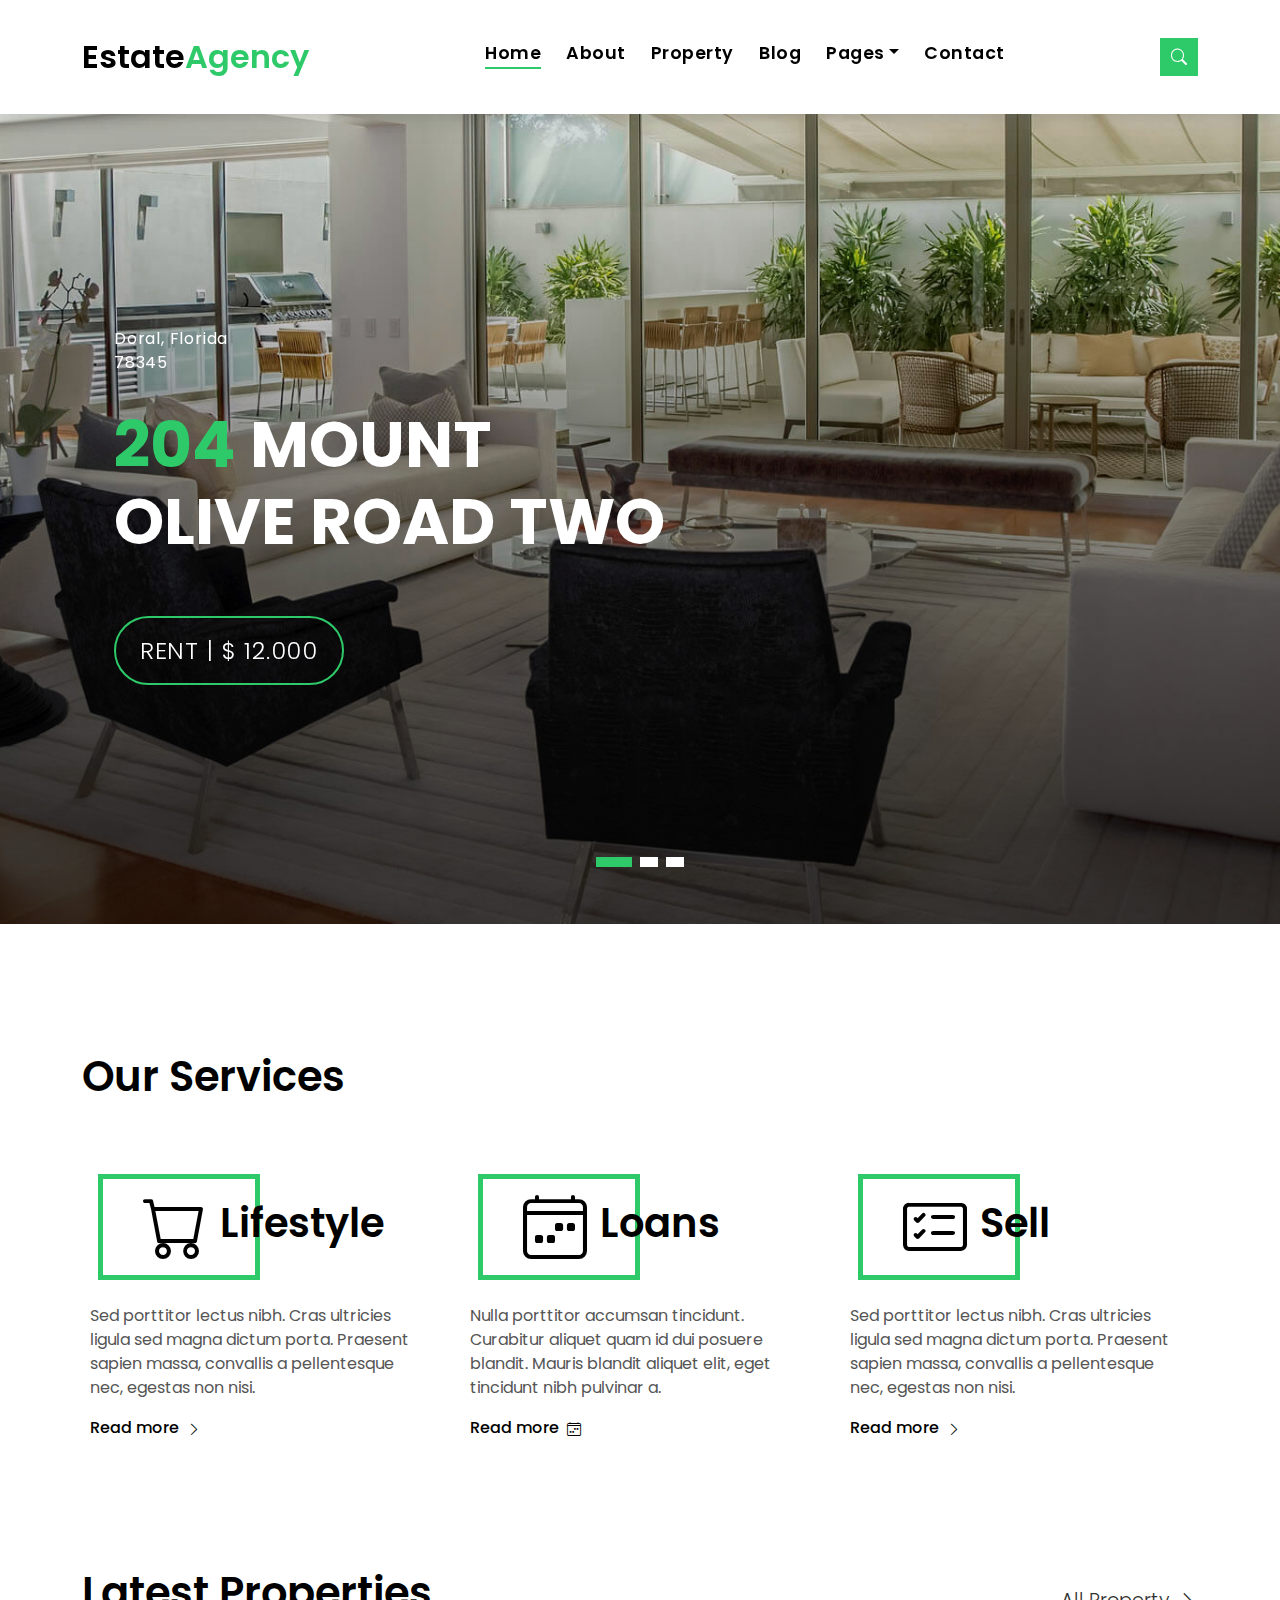
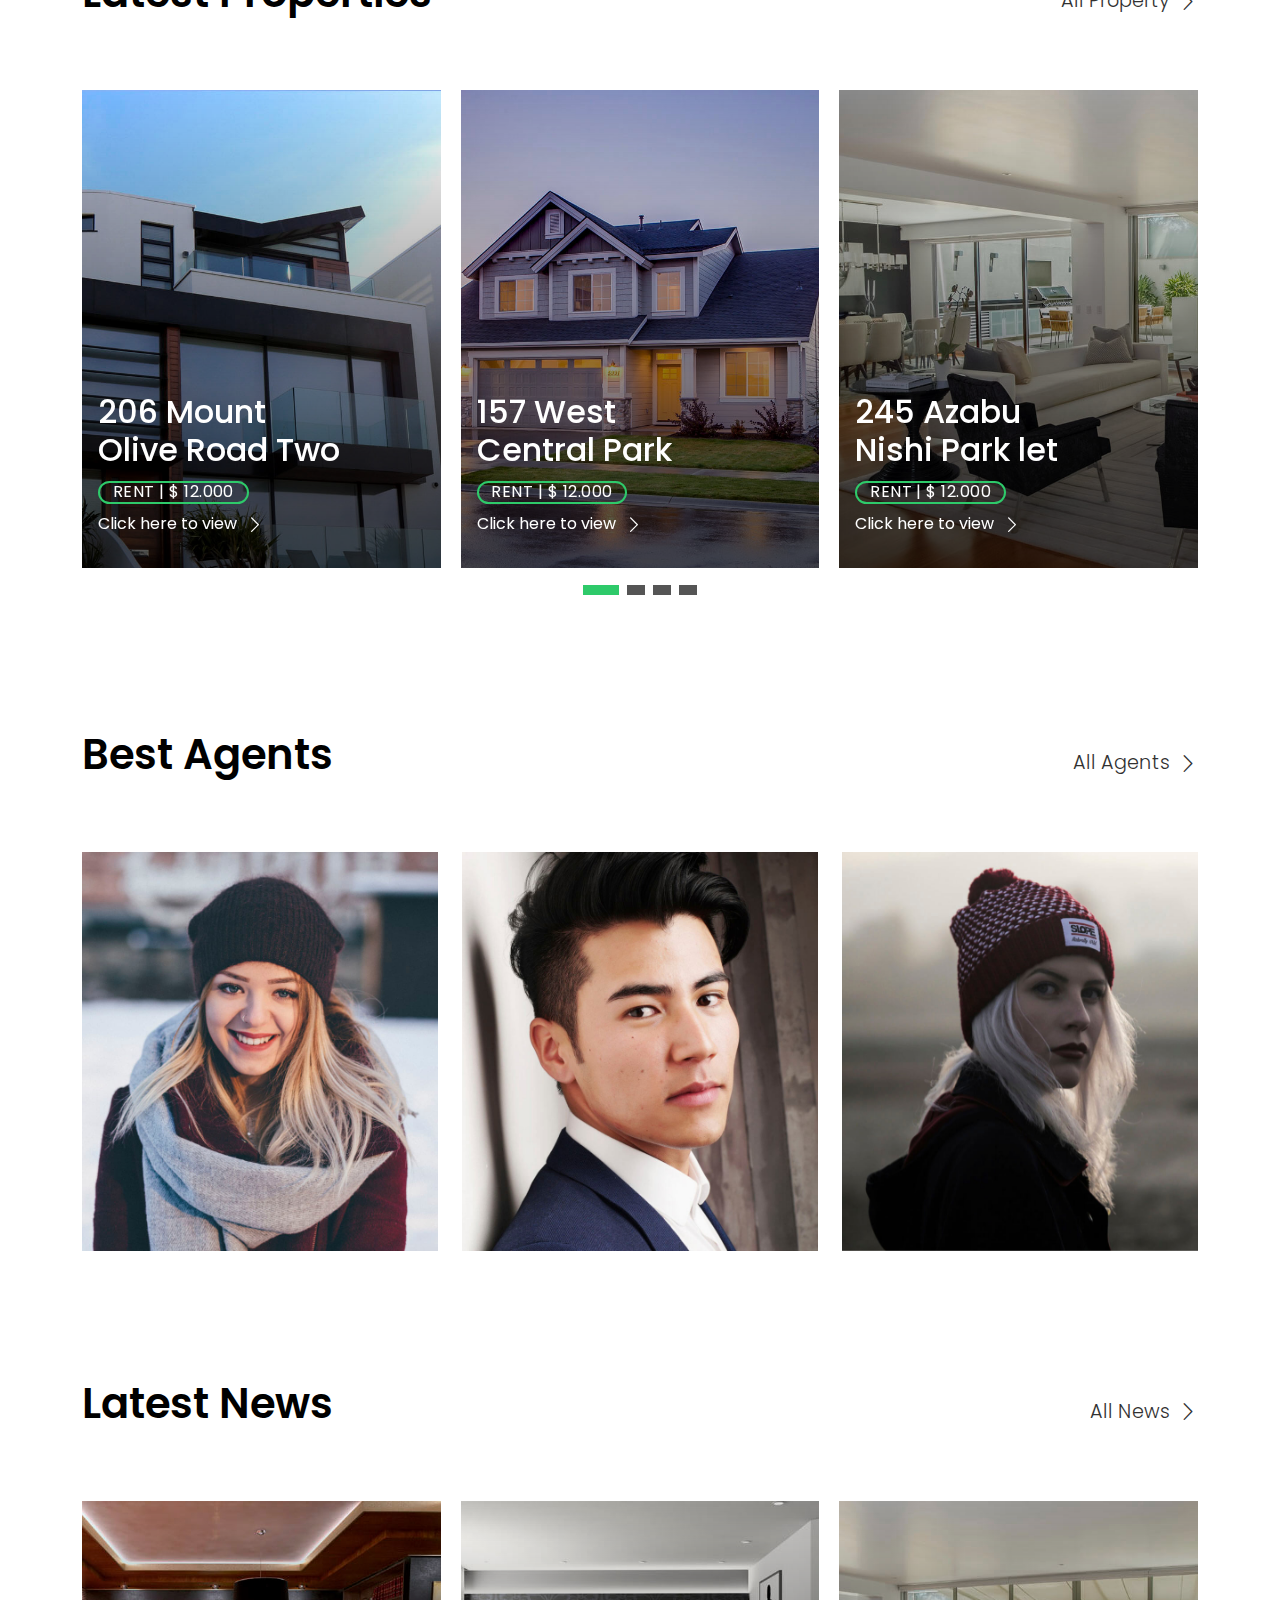
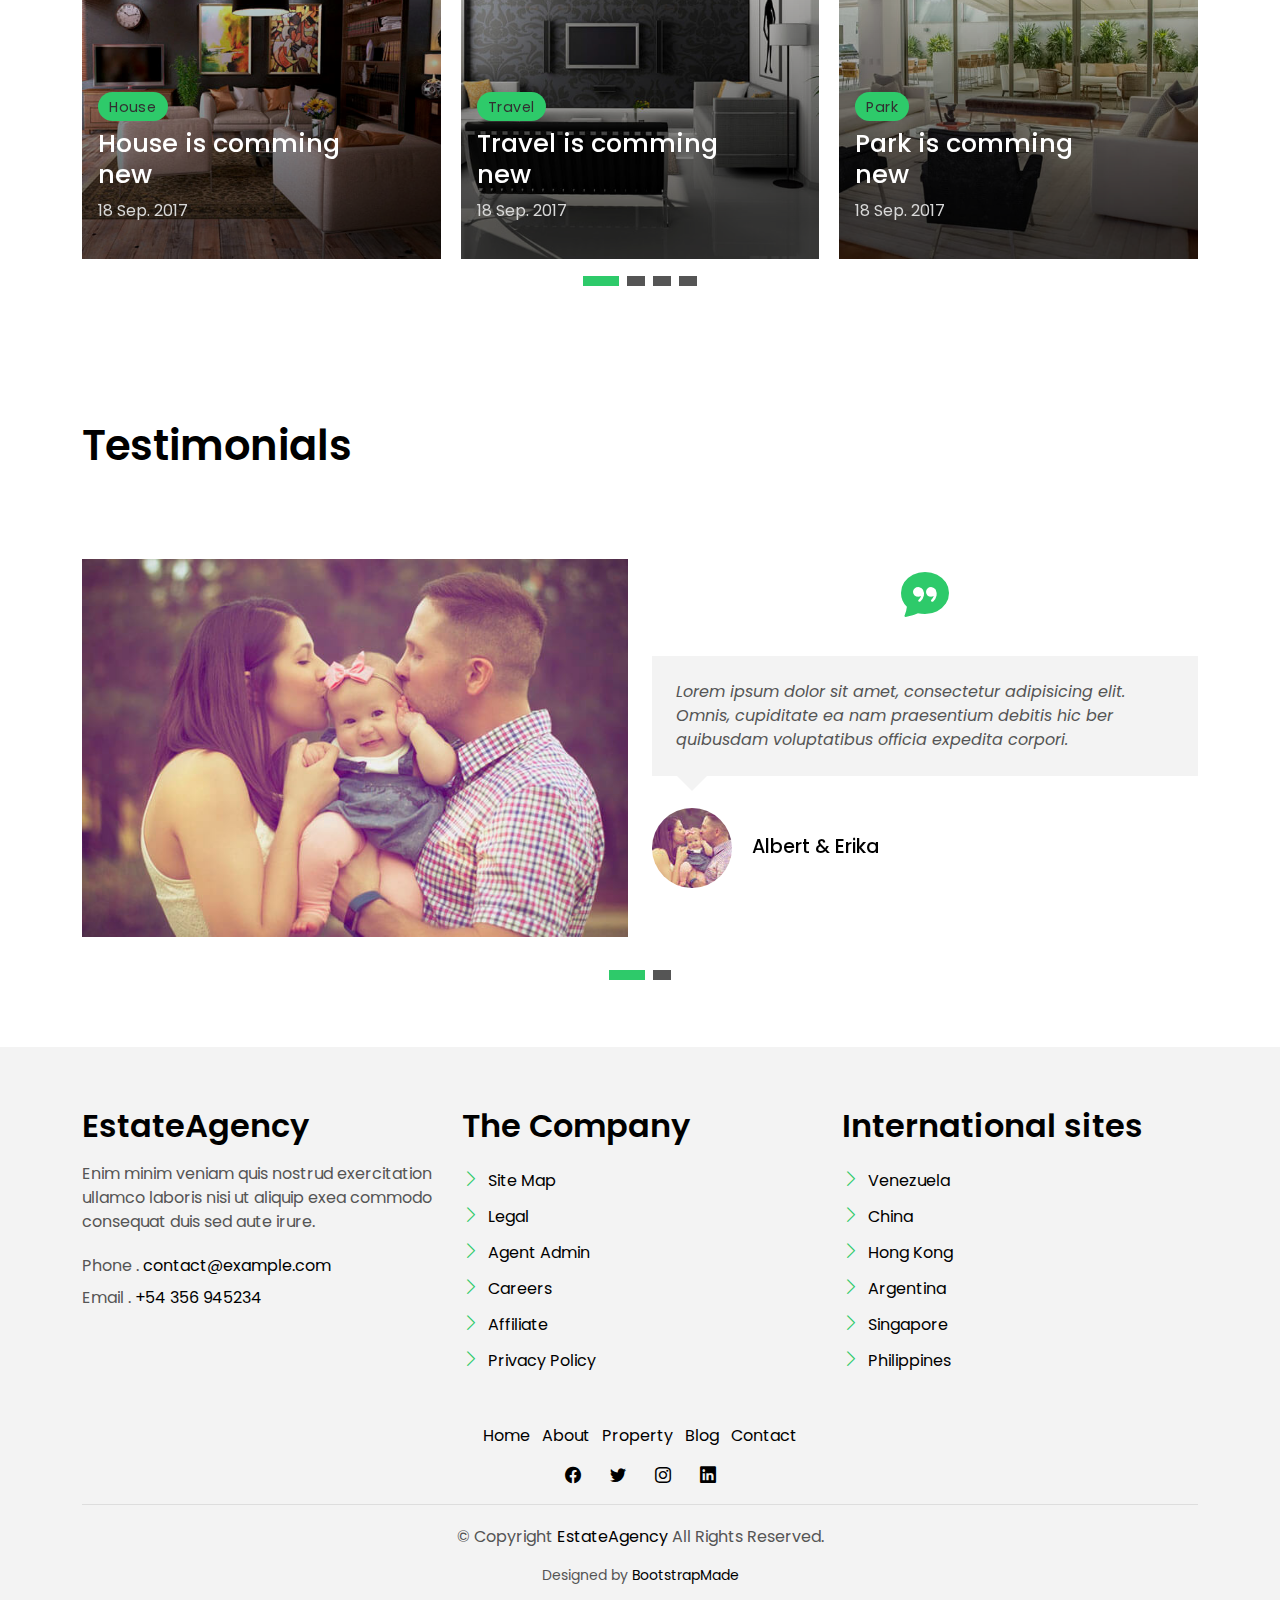
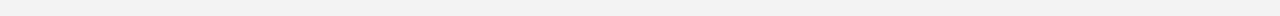
<file: web/index.html>
<!DOCTYPE html>
<html lang="en">

<head>
  <meta charset="utf-8">
  <meta content="width=device-width, initial-scale=1.0" name="viewport">

  <title>Real-Estate Template -1</title>
  <meta content="" name="description">
  <meta content="" name="keywords">

  <!-- Favicons -->
  <link href="assets/img/favicon.png" rel="icon">
  <link href="assets/img/apple-touch-icon.png" rel="apple-touch-icon">

  <!-- Google Fonts -->
  <link href="https://fonts.googleapis.com/css?family=Poppins:300,400,500,600,700" rel="stylesheet">

  <!-- Vendor CSS Files -->
  <link href="assets/vendor/animate.css/animate.min.css" rel="stylesheet">
  <link href="assets/vendor/bootstrap/css/bootstrap.min.css" rel="stylesheet">
  <link href="assets/vendor/bootstrap-icons/bootstrap-icons.css" rel="stylesheet">
  <link href="assets/vendor/swiper/swiper-bundle.min.css" rel="stylesheet">

  <!-- Template Main CSS File -->
  <link href="assets/css/style.css" rel="stylesheet">

  <!-- =======================================================
  * Template Name: EstateAgency - v4.2.0
  * Template URL: https://bootstrapmade.com/real-estate-agency-bootstrap-template/
  * Author: BootstrapMade.com
  * License: https://bootstrapmade.com/license/
  ======================================================== -->
</head>

<body>

  <!-- ======= Property Search Section ======= -->
  <div class="click-closed"></div>
  <!--/ Form Search Star /-->
  <div class="box-collapse">
    <div class="title-box-d">
      <h3 class="title-d">Search Property</h3>
    </div>
    <span class="close-box-collapse right-boxed bi bi-x"></span>
    <div class="box-collapse-wrap form">
      <form class="form-a">
        <div class="row">
          <div class="col-md-12 mb-2">
            <div class="form-group">
              <label class="pb-2" for="Type">Keyword</label>
              <input type="text" class="form-control form-control-lg form-control-a" placeholder="Keyword">
            </div>
          </div>
          <div class="col-md-6 mb-2">
            <div class="form-group mt-3">
              <label class="pb-2" for="Type">Type</label>
              <select class="form-control form-select form-control-a" id="Type">
                <option>All Type</option>
                <option>For Rent</option>
                <option>For Sale</option>
                <option>Open House</option>
              </select>
            </div>
          </div>
          <div class="col-md-6 mb-2">
            <div class="form-group mt-3">
              <label class="pb-2" for="city">City</label>
              <select class="form-control form-select form-control-a" id="city">
                <option>All City</option>
                <option>Alabama</option>
                <option>Arizona</option>
                <option>California</option>
                <option>Colorado</option>
              </select>
            </div>
          </div>
          <div class="col-md-6 mb-2">
            <div class="form-group mt-3">
              <label class="pb-2" for="bedrooms">Bedrooms</label>
              <select class="form-control form-select form-control-a" id="bedrooms">
                <option>Any</option>
                <option>01</option>
                <option>02</option>
                <option>03</option>
              </select>
            </div>
          </div>
          <div class="col-md-6 mb-2">
            <div class="form-group mt-3">
              <label class="pb-2" for="garages">Garages</label>
              <select class="form-control form-select form-control-a" id="garages">
                <option>Any</option>
                <option>01</option>
                <option>02</option>
                <option>03</option>
                <option>04</option>
              </select>
            </div>
          </div>
          <div class="col-md-6 mb-2">
            <div class="form-group mt-3">
              <label class="pb-2" for="bathrooms">Bathrooms</label>
              <select class="form-control form-select form-control-a" id="bathrooms">
                <option>Any</option>
                <option>01</option>
                <option>02</option>
                <option>03</option>
              </select>
            </div>
          </div>
          <div class="col-md-6 mb-2">
            <div class="form-group mt-3">
              <label class="pb-2" for="price">Min Price</label>
              <select class="form-control form-select form-control-a" id="price">
                <option>Unlimite</option>
                <option>$50,000</option>
                <option>$100,000</option>
                <option>$150,000</option>
                <option>$200,000</option>
              </select>
            </div>
          </div>
          <div class="col-md-12">
            <button type="submit" class="btn btn-b">Search Property</button>
          </div>
        </div>
      </form>
    </div>
  </div><!-- End Property Search Section -->>

  <!-- ======= Header/Navbar ======= -->
  <nav class="navbar navbar-default navbar-trans navbar-expand-lg fixed-top">
    <div class="container">
      <button class="navbar-toggler collapsed" type="button" data-bs-toggle="collapse" data-bs-target="#navbarDefault" aria-controls="navbarDefault" aria-expanded="false" aria-label="Toggle navigation">
        <span></span>
        <span></span>
        <span></span>
      </button>
      <a class="navbar-brand text-brand" href="index.html">Estate<span class="color-b">Agency</span></a>

      <div class="navbar-collapse collapse justify-content-center" id="navbarDefault">
        <ul class="navbar-nav">

          <li class="nav-item">
            <a class="nav-link active" href="index.html">Home</a>
          </li>

          <li class="nav-item">
            <a class="nav-link " href="about.html">About</a>
          </li>

          <li class="nav-item">
            <a class="nav-link " href="property-grid.html">Property</a>
          </li>

          <li class="nav-item">
            <a class="nav-link " href="blog-grid.html">Blog</a>
          </li>

          <li class="nav-item dropdown">
            <a class="nav-link dropdown-toggle" href="#" id="navbarDropdown" role="button" data-bs-toggle="dropdown" aria-haspopup="true" aria-expanded="false">Pages</a>
            <div class="dropdown-menu">
              <a class="dropdown-item " href="property-single.html">Property Single</a>
              <a class="dropdown-item " href="blog-single.html">Blog Single</a>
              <a class="dropdown-item " href="agents-grid.html">Agents Grid</a>
              <a class="dropdown-item " href="agent-single.html">Agent Single</a>
            </div>
          </li>
          <li class="nav-item">
            <a class="nav-link " href="contact.html">Contact</a>
          </li>
        </ul>
      </div>

      <button type="button" class="btn btn-b-n navbar-toggle-box navbar-toggle-box-collapse" data-bs-toggle="collapse" data-bs-target="#navbarTogglerDemo01">
        <i class="bi bi-search"></i>
      </button>

    </div>
  </nav><!-- End Header/Navbar -->

  <!-- ======= Intro Section ======= -->
  <div class="intro intro-carousel swiper-container position-relative">

    <div class="swiper-wrapper">

      <div class="swiper-slide carousel-item-a intro-item bg-image" style="background-image: url(assets/img/slide-1.jpg)">
        <div class="overlay overlay-a"></div>
        <div class="intro-content display-table">
          <div class="table-cell">
            <div class="container">
              <div class="row">
                <div class="col-lg-8">
                  <div class="intro-body">
                    <p class="intro-title-top">Doral, Florida
                      <br> 78345
                    </p>
                    <h1 class="intro-title mb-4 ">
                      <span class="color-b">204 </span> Mount
                      <br> Olive Road Two
                    </h1>
                    <p class="intro-subtitle intro-price">
                      <a href="#"><span class="price-a">rent | $ 12.000</span></a>
                    </p>
                  </div>
                </div>
              </div>
            </div>
          </div>
        </div>
      </div>
      <div class="swiper-slide carousel-item-a intro-item bg-image" style="background-image: url(assets/img/slide-2.jpg)">
        <div class="overlay overlay-a"></div>
        <div class="intro-content display-table">
          <div class="table-cell">
            <div class="container">
              <div class="row">
                <div class="col-lg-8">
                  <div class="intro-body">
                    <p class="intro-title-top">Doral, Florida
                      <br> 78345
                    </p>
                    <h1 class="intro-title mb-4">
                      <span class="color-b">204 </span> Rino
                      <br> Venda Road Five
                    </h1>
                    <p class="intro-subtitle intro-price">
                      <a href="#"><span class="price-a">rent | $ 12.000</span></a>
                    </p>
                  </div>
                </div>
              </div>
            </div>
          </div>
        </div>
      </div>
      <div class="swiper-slide carousel-item-a intro-item bg-image" style="background-image: url(assets/img/slide-3.jpg)">
        <div class="overlay overlay-a"></div>
        <div class="intro-content display-table">
          <div class="table-cell">
            <div class="container">
              <div class="row">
                <div class="col-lg-8">
                  <div class="intro-body">
                    <p class="intro-title-top">Doral, Florida
                      <br> 78345
                    </p>
                    <h1 class="intro-title mb-4">
                      <span class="color-b">204 </span> Alira
                      <br> Roan Road One
                    </h1>
                    <p class="intro-subtitle intro-price">
                      <a href="#"><span class="price-a">rent | $ 12.000</span></a>
                    </p>
                  </div>
                </div>
              </div>
            </div>
          </div>
        </div>
      </div>
    </div>
    <div class="swiper-pagination"></div>
  </div><!-- End Intro Section -->

  <main id="main">

    <!-- ======= Services Section ======= -->
    <section class="section-services section-t8">
      <div class="container">
        <div class="row">
          <div class="col-md-12">
            <div class="title-wrap d-flex justify-content-between">
              <div class="title-box">
                <h2 class="title-a">Our Services</h2>
              </div>
            </div>
          </div>
        </div>
        <div class="row">
          <div class="col-md-4">
            <div class="card-box-c foo">
              <div class="card-header-c d-flex">
                <div class="card-box-ico">
                  <span class="bi bi-cart"></span>
                </div>
                <div class="card-title-c align-self-center">
                  <h2 class="title-c">Lifestyle</h2>
                </div>
              </div>
              <div class="card-body-c">
                <p class="content-c">
                  Sed porttitor lectus nibh. Cras ultricies ligula sed magna dictum porta. Praesent sapien massa,
                  convallis a pellentesque
                  nec, egestas non nisi.
                </p>
              </div>
              <div class="card-footer-c">
                <a href="#" class="link-c link-icon">Read more
                  <span class="bi bi-chevron-right"></span>
                </a>
              </div>
            </div>
          </div>
          <div class="col-md-4">
            <div class="card-box-c foo">
              <div class="card-header-c d-flex">
                <div class="card-box-ico">
                  <span class="bi bi-calendar4-week"></span>
                </div>
                <div class="card-title-c align-self-center">
                  <h2 class="title-c">Loans</h2>
                </div>
              </div>
              <div class="card-body-c">
                <p class="content-c">
                  Nulla porttitor accumsan tincidunt. Curabitur aliquet quam id dui posuere blandit. Mauris blandit
                  aliquet elit, eget tincidunt
                  nibh pulvinar a.
                </p>
              </div>
              <div class="card-footer-c">
                <a href="#" class="link-c link-icon">Read more
                  <span class="bi bi-calendar4-week"></span>
                </a>
              </div>
            </div>
          </div>
          <div class="col-md-4">
            <div class="card-box-c foo">
              <div class="card-header-c d-flex">
                <div class="card-box-ico">
                  <span class="bi bi-card-checklist"></span>
                </div>
                <div class="card-title-c align-self-center">
                  <h2 class="title-c">Sell</h2>
                </div>
              </div>
              <div class="card-body-c">
                <p class="content-c">
                  Sed porttitor lectus nibh. Cras ultricies ligula sed magna dictum porta. Praesent sapien massa,
                  convallis a pellentesque
                  nec, egestas non nisi.
                </p>
              </div>
              <div class="card-footer-c">
                <a href="#" class="link-c link-icon">Read more
                  <span class="bi bi-chevron-right"></span>
                </a>
              </div>
            </div>
          </div>
        </div>
      </div>
    </section><!-- End Services Section -->

    <!-- ======= Latest Properties Section ======= -->
    <section class="section-property section-t8">
      <div class="container">
        <div class="row">
          <div class="col-md-12">
            <div class="title-wrap d-flex justify-content-between">
              <div class="title-box">
                <h2 class="title-a">Latest Properties</h2>
              </div>
              <div class="title-link">
                <a href="property-grid.html">All Property
                  <span class="bi bi-chevron-right"></span>
                </a>
              </div>
            </div>
          </div>
        </div>

        <div id="property-carousel" class="swiper-container">
          <div class="swiper-wrapper">

            <div class="carousel-item-b swiper-slide">
              <div class="card-box-a card-shadow">
                <div class="img-box-a">
                  <img src="assets/img/property-6.jpg" alt="" class="img-a img-fluid">
                </div>
                <div class="card-overlay">
                  <div class="card-overlay-a-content">
                    <div class="card-header-a">
                      <h2 class="card-title-a">
                        <a href="property-single.html">206 Mount
                          <br /> Olive Road Two</a>
                      </h2>
                    </div>
                    <div class="card-body-a">
                      <div class="price-box d-flex">
                        <span class="price-a">rent | $ 12.000</span>
                      </div>
                      <a href="#" class="link-a">Click here to view
                        <span class="bi bi-chevron-right"></span>
                      </a>
                    </div>
                    <div class="card-footer-a">
                      <ul class="card-info d-flex justify-content-around">
                        <li>
                          <h4 class="card-info-title">Area</h4>
                          <span>340m
                            <sup>2</sup>
                          </span>
                        </li>
                        <li>
                          <h4 class="card-info-title">Beds</h4>
                          <span>2</span>
                        </li>
                        <li>
                          <h4 class="card-info-title">Baths</h4>
                          <span>4</span>
                        </li>
                        <li>
                          <h4 class="card-info-title">Garages</h4>
                          <span>1</span>
                        </li>
                      </ul>
                    </div>
                  </div>
                </div>
              </div>
            </div><!-- End carousel item -->

            <div class="carousel-item-b swiper-slide">
              <div class="card-box-a card-shadow">
                <div class="img-box-a">
                  <img src="assets/img/property-3.jpg" alt="" class="img-a img-fluid">
                </div>
                <div class="card-overlay">
                  <div class="card-overlay-a-content">
                    <div class="card-header-a">
                      <h2 class="card-title-a">
                        <a href="property-single.html">157 West
                          <br /> Central Park</a>
                      </h2>
                    </div>
                    <div class="card-body-a">
                      <div class="price-box d-flex">
                        <span class="price-a">rent | $ 12.000</span>
                      </div>
                      <a href="property-single.html" class="link-a">Click here to view
                        <span class="bi bi-chevron-right"></span>
                      </a>
                    </div>
                    <div class="card-footer-a">
                      <ul class="card-info d-flex justify-content-around">
                        <li>
                          <h4 class="card-info-title">Area</h4>
                          <span>340m
                            <sup>2</sup>
                          </span>
                        </li>
                        <li>
                          <h4 class="card-info-title">Beds</h4>
                          <span>2</span>
                        </li>
                        <li>
                          <h4 class="card-info-title">Baths</h4>
                          <span>4</span>
                        </li>
                        <li>
                          <h4 class="card-info-title">Garages</h4>
                          <span>1</span>
                        </li>
                      </ul>
                    </div>
                  </div>
                </div>
              </div>
            </div><!-- End carousel item -->

            <div class="carousel-item-b swiper-slide">
              <div class="card-box-a card-shadow">
                <div class="img-box-a">
                  <img src="assets/img/property-7.jpg" alt="" class="img-a img-fluid">
                </div>
                <div class="card-overlay">
                  <div class="card-overlay-a-content">
                    <div class="card-header-a">
                      <h2 class="card-title-a">
                        <a href="property-single.html">245 Azabu
                          <br /> Nishi Park let</a>
                      </h2>
                    </div>
                    <div class="card-body-a">
                      <div class="price-box d-flex">
                        <span class="price-a">rent | $ 12.000</span>
                      </div>
                      <a href="property-single.html" class="link-a">Click here to view
                        <span class="bi bi-chevron-right"></span>
                      </a>
                    </div>
                    <div class="card-footer-a">
                      <ul class="card-info d-flex justify-content-around">
                        <li>
                          <h4 class="card-info-title">Area</h4>
                          <span>340m
                            <sup>2</sup>
                          </span>
                        </li>
                        <li>
                          <h4 class="card-info-title">Beds</h4>
                          <span>2</span>
                        </li>
                        <li>
                          <h4 class="card-info-title">Baths</h4>
                          <span>4</span>
                        </li>
                        <li>
                          <h4 class="card-info-title">Garages</h4>
                          <span>1</span>
                        </li>
                      </ul>
                    </div>
                  </div>
                </div>
              </div>
            </div><!-- End carousel item -->

            <div class="carousel-item-b swiper-slide">
              <div class="card-box-a card-shadow">
                <div class="img-box-a">
                  <img src="assets/img/property-10.jpg" alt="" class="img-a img-fluid">
                </div>
                <div class="card-overlay">
                  <div class="card-overlay-a-content">
                    <div class="card-header-a">
                      <h2 class="card-title-a">
                        <a href="property-single.html">204 Montal
                          <br /> South Bela Two</a>
                      </h2>
                    </div>
                    <div class="card-body-a">
                      <div class="price-box d-flex">
                        <span class="price-a">rent | $ 12.000</span>
                      </div>
                      <a href="property-single.html" class="link-a">Click here to view
                        <span class="bi bi-chevron-right"></span>
                      </a>
                    </div>
                    <div class="card-footer-a">
                      <ul class="card-info d-flex justify-content-around">
                        <li>
                          <h4 class="card-info-title">Area</h4>
                          <span>340m
                            <sup>2</sup>
                          </span>
                        </li>
                        <li>
                          <h4 class="card-info-title">Beds</h4>
                          <span>2</span>
                        </li>
                        <li>
                          <h4 class="card-info-title">Baths</h4>
                          <span>4</span>
                        </li>
                        <li>
                          <h4 class="card-info-title">Garages</h4>
                          <span>1</span>
                        </li>
                      </ul>
                    </div>
                  </div>
                </div>
              </div>
            </div><!-- End carousel item -->
          </div>
        </div>
        <div class="propery-carousel-pagination carousel-pagination"></div>

      </div>
    </section><!-- End Latest Properties Section -->

    <!-- ======= Agents Section ======= -->
    <section class="section-agents section-t8">
      <div class="container">
        <div class="row">
          <div class="col-md-12">
            <div class="title-wrap d-flex justify-content-between">
              <div class="title-box">
                <h2 class="title-a">Best Agents</h2>
              </div>
              <div class="title-link">
                <a href="agents-grid.html">All Agents
                  <span class="bi bi-chevron-right"></span>
                </a>
              </div>
            </div>
          </div>
        </div>
        <div class="row">
          <div class="col-md-4">
            <div class="card-box-d">
              <div class="card-img-d">
                <img src="assets/img/agent-4.jpg" alt="" class="img-d img-fluid">
              </div>
              <div class="card-overlay card-overlay-hover">
                <div class="card-header-d">
                  <div class="card-title-d align-self-center">
                    <h3 class="title-d">
                      <a href="agent-single.html" class="link-two">Margaret Sotillo
                        <br> Escala</a>
                    </h3>
                  </div>
                </div>
                <div class="card-body-d">
                  <p class="content-d color-text-a">
                    Sed porttitor lectus nibh, Cras ultricies ligula sed magna dictum porta two.
                  </p>
                  <div class="info-agents color-a">
                    <p>
                      <strong>Phone: </strong> +54 356 945234
                    </p>
                    <p>
                      <strong>Email: </strong> agents@example.com
                    </p>
                  </div>
                </div>
                <div class="card-footer-d">
                  <div class="socials-footer d-flex justify-content-center">
                    <ul class="list-inline">
                      <li class="list-inline-item">
                        <a href="#" class="link-one">
                          <i class="bi bi-facebook" aria-hidden="true"></i>
                        </a>
                      </li>
                      <li class="list-inline-item">
                        <a href="#" class="link-one">
                          <i class="bi bi-twitter" aria-hidden="true"></i>
                        </a>
                      </li>
                      <li class="list-inline-item">
                        <a href="#" class="link-one">
                          <i class="bi bi-instagram" aria-hidden="true"></i>
                        </a>
                      </li>
                      <li class="list-inline-item">
                        <a href="#" class="link-one">
                          <i class="bi bi-linkedin" aria-hidden="true"></i>
                        </a>
                      </li>
                    </ul>
                  </div>
                </div>
              </div>
            </div>
          </div>
          <div class="col-md-4">
            <div class="card-box-d">
              <div class="card-img-d">
                <img src="assets/img/agent-1.jpg" alt="" class="img-d img-fluid">
              </div>
              <div class="card-overlay card-overlay-hover">
                <div class="card-header-d">
                  <div class="card-title-d align-self-center">
                    <h3 class="title-d">
                      <a href="agent-single.html" class="link-two">Stiven Spilver
                        <br> Darw</a>
                    </h3>
                  </div>
                </div>
                <div class="card-body-d">
                  <p class="content-d color-text-a">
                    Sed porttitor lectus nibh, Cras ultricies ligula sed magna dictum porta two.
                  </p>
                  <div class="info-agents color-a">
                    <p>
                      <strong>Phone: </strong> +54 356 945234
                    </p>
                    <p>
                      <strong>Email: </strong> agents@example.com
                    </p>
                  </div>
                </div>
                <div class="card-footer-d">
                  <div class="socials-footer d-flex justify-content-center">
                    <ul class="list-inline">
                      <li class="list-inline-item">
                        <a href="#" class="link-one">
                          <i class="bi bi-facebook" aria-hidden="true"></i>
                        </a>
                      </li>
                      <li class="list-inline-item">
                        <a href="#" class="link-one">
                          <i class="bi bi-twitter" aria-hidden="true"></i>
                        </a>
                      </li>
                      <li class="list-inline-item">
                        <a href="#" class="link-one">
                          <i class="bi bi-instagram" aria-hidden="true"></i>
                        </a>
                      </li>
                      <li class="list-inline-item">
                        <a href="#" class="link-one">
                          <i class="bi bi-linkedin" aria-hidden="true"></i>
                        </a>
                      </li>
                    </ul>
                  </div>
                </div>
              </div>
            </div>
          </div>
          <div class="col-md-4">
            <div class="card-box-d">
              <div class="card-img-d">
                <img src="assets/img/agent-5.jpg" alt="" class="img-d img-fluid">
              </div>
              <div class="card-overlay card-overlay-hover">
                <div class="card-header-d">
                  <div class="card-title-d align-self-center">
                    <h3 class="title-d">
                      <a href="agent-single.html" class="link-two">Emma Toledo
                        <br> Cascada</a>
                    </h3>
                  </div>
                </div>
                <div class="card-body-d">
                  <p class="content-d color-text-a">
                    Sed porttitor lectus nibh, Cras ultricies ligula sed magna dictum porta two.
                  </p>
                  <div class="info-agents color-a">
                    <p>
                      <strong>Phone: </strong> +54 356 945234
                    </p>
                    <p>
                      <strong>Email: </strong> agents@example.com
                    </p>
                  </div>
                </div>
                <div class="card-footer-d">
                  <div class="socials-footer d-flex justify-content-center">
                    <ul class="list-inline">
                      <li class="list-inline-item">
                        <a href="#" class="link-one">
                          <i class="bi bi-facebook" aria-hidden="true"></i>
                        </a>
                      </li>
                      <li class="list-inline-item">
                        <a href="#" class="link-one">
                          <i class="bi bi-twitter" aria-hidden="true"></i>
                        </a>
                      </li>
                      <li class="list-inline-item">
                        <a href="#" class="link-one">
                          <i class="bi bi-instagram" aria-hidden="true"></i>
                        </a>
                      </li>
                      <li class="list-inline-item">
                        <a href="#" class="link-one">
                          <i class="bi bi-linkedin" aria-hidden="true"></i>
                        </a>
                      </li>
                    </ul>
                  </div>
                </div>
              </div>
            </div>
          </div>
        </div>
      </div>
    </section><!-- End Agents Section -->

    <!-- ======= Latest News Section ======= -->
    <section class="section-news section-t8">
      <div class="container">
        <div class="row">
          <div class="col-md-12">
            <div class="title-wrap d-flex justify-content-between">
              <div class="title-box">
                <h2 class="title-a">Latest News</h2>
              </div>
              <div class="title-link">
                <a href="blog-grid.html">All News
                  <span class="bi bi-chevron-right"></span>
                </a>
              </div>
            </div>
          </div>
        </div>

        <div id="news-carousel" class="swiper-container">
          <div class="swiper-wrapper">

            <div class="carousel-item-c swiper-slide">
              <div class="card-box-b card-shadow news-box">
                <div class="img-box-b">
                  <img src="assets/img/post-2.jpg" alt="" class="img-b img-fluid">
                </div>
                <div class="card-overlay">
                  <div class="card-header-b">
                    <div class="card-category-b">
                      <a href="#" class="category-b">House</a>
                    </div>
                    <div class="card-title-b">
                      <h2 class="title-2">
                        <a href="blog-single.html">House is comming
                          <br> new</a>
                      </h2>
                    </div>
                    <div class="card-date">
                      <span class="date-b">18 Sep. 2017</span>
                    </div>
                  </div>
                </div>
              </div>
            </div><!-- End carousel item -->

            <div class="carousel-item-c swiper-slide">
              <div class="card-box-b card-shadow news-box">
                <div class="img-box-b">
                  <img src="assets/img/post-5.jpg" alt="" class="img-b img-fluid">
                </div>
                <div class="card-overlay">
                  <div class="card-header-b">
                    <div class="card-category-b">
                      <a href="#" class="category-b">Travel</a>
                    </div>
                    <div class="card-title-b">
                      <h2 class="title-2">
                        <a href="blog-single.html">Travel is comming
                          <br> new</a>
                      </h2>
                    </div>
                    <div class="card-date">
                      <span class="date-b">18 Sep. 2017</span>
                    </div>
                  </div>
                </div>
              </div>
            </div><!-- End carousel item -->

            <div class="carousel-item-c swiper-slide">
              <div class="card-box-b card-shadow news-box">
                <div class="img-box-b">
                  <img src="assets/img/post-7.jpg" alt="" class="img-b img-fluid">
                </div>
                <div class="card-overlay">
                  <div class="card-header-b">
                    <div class="card-category-b">
                      <a href="#" class="category-b">Park</a>
                    </div>
                    <div class="card-title-b">
                      <h2 class="title-2">
                        <a href="blog-single.html">Park is comming
                          <br> new</a>
                      </h2>
                    </div>
                    <div class="card-date">
                      <span class="date-b">18 Sep. 2017</span>
                    </div>
                  </div>
                </div>
              </div>
            </div><!-- End carousel item -->

            <div class="carousel-item-c swiper-slide">
              <div class="card-box-b card-shadow news-box">
                <div class="img-box-b">
                  <img src="assets/img/post-3.jpg" alt="" class="img-b img-fluid">
                </div>
                <div class="card-overlay">
                  <div class="card-header-b">
                    <div class="card-category-b">
                      <a href="#" class="category-b">Travel</a>
                    </div>
                    <div class="card-title-b">
                      <h2 class="title-2">
                        <a href="#">Travel is comming
                          <br> new</a>
                      </h2>
                    </div>
                    <div class="card-date">
                      <span class="date-b">18 Sep. 2017</span>
                    </div>
                  </div>
                </div>
              </div>
            </div><!-- End carousel item -->

          </div>
        </div>

        <div class="news-carousel-pagination carousel-pagination"></div>
      </div>
    </section><!-- End Latest News Section -->

    <!-- ======= Testimonials Section ======= -->
    <section class="section-testimonials section-t8 nav-arrow-a">
      <div class="container">
        <div class="row">
          <div class="col-md-12">
            <div class="title-wrap d-flex justify-content-between">
              <div class="title-box">
                <h2 class="title-a">Testimonials</h2>
              </div>
            </div>
          </div>
        </div>

        <div id="testimonial-carousel" class="swiper-container">
          <div class="swiper-wrapper">

            <div class="carousel-item-a swiper-slide">
              <div class="testimonials-box">
                <div class="row">
                  <div class="col-sm-12 col-md-6">
                    <div class="testimonial-img">
                      <img src="assets/img/testimonial-1.jpg" alt="" class="img-fluid">
                    </div>
                  </div>
                  <div class="col-sm-12 col-md-6">
                    <div class="testimonial-ico">
                      <i class="bi bi-chat-quote-fill"></i>
                    </div>
                    <div class="testimonials-content">
                      <p class="testimonial-text">
                        Lorem ipsum dolor sit amet, consectetur adipisicing elit. Omnis, cupiditate ea nam praesentium
                        debitis hic ber quibusdam
                        voluptatibus officia expedita corpori.
                      </p>
                    </div>
                    <div class="testimonial-author-box">
                      <img src="assets/img/mini-testimonial-1.jpg" alt="" class="testimonial-avatar">
                      <h5 class="testimonial-author">Albert & Erika</h5>
                    </div>
                  </div>
                </div>
              </div>
            </div><!-- End carousel item -->

            <div class="carousel-item-a swiper-slide">
              <div class="testimonials-box">
                <div class="row">
                  <div class="col-sm-12 col-md-6">
                    <div class="testimonial-img">
                      <img src="assets/img/testimonial-2.jpg" alt="" class="img-fluid">
                    </div>
                  </div>
                  <div class="col-sm-12 col-md-6">
                    <div class="testimonial-ico">
                      <i class="bi bi-chat-quote-fill"></i>
                    </div>
                    <div class="testimonials-content">
                      <p class="testimonial-text">
                        Lorem ipsum dolor sit amet, consectetur adipisicing elit. Omnis, cupiditate ea nam praesentium
                        debitis hic ber quibusdam
                        voluptatibus officia expedita corpori.
                      </p>
                    </div>
                    <div class="testimonial-author-box">
                      <img src="assets/img/mini-testimonial-2.jpg" alt="" class="testimonial-avatar">
                      <h5 class="testimonial-author">Pablo & Emma</h5>
                    </div>
                  </div>
                </div>
              </div>
            </div><!-- End carousel item -->

          </div>
        </div>
        <div class="testimonial-carousel-pagination carousel-pagination"></div>

      </div>
    </section><!-- End Testimonials Section -->

  </main><!-- End #main -->

  <!-- ======= Footer ======= -->
  <section class="section-footer">
    <div class="container">
      <div class="row">
        <div class="col-sm-12 col-md-4">
          <div class="widget-a">
            <div class="w-header-a">
              <h3 class="w-title-a text-brand">EstateAgency</h3>
            </div>
            <div class="w-body-a">
              <p class="w-text-a color-text-a">
                Enim minim veniam quis nostrud exercitation ullamco laboris nisi ut aliquip exea commodo consequat duis
                sed aute irure.
              </p>
            </div>
            <div class="w-footer-a">
              <ul class="list-unstyled">
                <li class="color-a">
                  <span class="color-text-a">Phone .</span> contact@example.com
                </li>
                <li class="color-a">
                  <span class="color-text-a">Email .</span> +54 356 945234
                </li>
              </ul>
            </div>
          </div>
        </div>
        <div class="col-sm-12 col-md-4 section-md-t3">
          <div class="widget-a">
            <div class="w-header-a">
              <h3 class="w-title-a text-brand">The Company</h3>
            </div>
            <div class="w-body-a">
              <div class="w-body-a">
                <ul class="list-unstyled">
                  <li class="item-list-a">
                    <i class="bi bi-chevron-right"></i> <a href="#">Site Map</a>
                  </li>
                  <li class="item-list-a">
                    <i class="bi bi-chevron-right"></i> <a href="#">Legal</a>
                  </li>
                  <li class="item-list-a">
                    <i class="bi bi-chevron-right"></i> <a href="#">Agent Admin</a>
                  </li>
                  <li class="item-list-a">
                    <i class="bi bi-chevron-right"></i> <a href="#">Careers</a>
                  </li>
                  <li class="item-list-a">
                    <i class="bi bi-chevron-right"></i> <a href="#">Affiliate</a>
                  </li>
                  <li class="item-list-a">
                    <i class="bi bi-chevron-right"></i> <a href="#">Privacy Policy</a>
                  </li>
                </ul>
              </div>
            </div>
          </div>
        </div>
        <div class="col-sm-12 col-md-4 section-md-t3">
          <div class="widget-a">
            <div class="w-header-a">
              <h3 class="w-title-a text-brand">International sites</h3>
            </div>
            <div class="w-body-a">
              <ul class="list-unstyled">
                <li class="item-list-a">
                  <i class="bi bi-chevron-right"></i> <a href="#">Venezuela</a>
                </li>
                <li class="item-list-a">
                  <i class="bi bi-chevron-right"></i> <a href="#">China</a>
                </li>
                <li class="item-list-a">
                  <i class="bi bi-chevron-right"></i> <a href="#">Hong Kong</a>
                </li>
                <li class="item-list-a">
                  <i class="bi bi-chevron-right"></i> <a href="#">Argentina</a>
                </li>
                <li class="item-list-a">
                  <i class="bi bi-chevron-right"></i> <a href="#">Singapore</a>
                </li>
                <li class="item-list-a">
                  <i class="bi bi-chevron-right"></i> <a href="#">Philippines</a>
                </li>
              </ul>
            </div>
          </div>
        </div>
      </div>
    </div>
  </section>
  <footer>
    <div class="container">
      <div class="row">
        <div class="col-md-12">
          <nav class="nav-footer">
            <ul class="list-inline">
              <li class="list-inline-item">
                <a href="#">Home</a>
              </li>
              <li class="list-inline-item">
                <a href="#">About</a>
              </li>
              <li class="list-inline-item">
                <a href="#">Property</a>
              </li>
              <li class="list-inline-item">
                <a href="#">Blog</a>
              </li>
              <li class="list-inline-item">
                <a href="#">Contact</a>
              </li>
            </ul>
          </nav>
          <div class="socials-a">
            <ul class="list-inline">
              <li class="list-inline-item">
                <a href="#">
                  <i class="bi bi-facebook" aria-hidden="true"></i>
                </a>
              </li>
              <li class="list-inline-item">
                <a href="#">
                  <i class="bi bi-twitter" aria-hidden="true"></i>
                </a>
              </li>
              <li class="list-inline-item">
                <a href="#">
                  <i class="bi bi-instagram" aria-hidden="true"></i>
                </a>
              </li>
              <li class="list-inline-item">
                <a href="#">
                  <i class="bi bi-linkedin" aria-hidden="true"></i>
                </a>
              </li>
            </ul>
          </div>
          <div class="copyright-footer">
            <p class="copyright color-text-a">
              &copy; Copyright
              <span class="color-a">EstateAgency</span> All Rights Reserved.
            </p>
          </div>
          <div class="credits">
            <!--
            All the links in the footer should remain intact.
            You can delete the links only if you purchased the pro version.
            Licensing information: https://bootstrapmade.com/license/
            Purchase the pro version with working PHP/AJAX contact form: https://bootstrapmade.com/buy/?theme=EstateAgency
          -->
            Designed by <a href="https://bootstrapmade.com/">BootstrapMade</a>
          </div>
        </div>
      </div>
    </div>
  </footer><!-- End  Footer -->

  <div id="preloader"></div>
  <a href="#" class="back-to-top d-flex align-items-center justify-content-center"><i class="bi bi-arrow-up-short"></i></a>

  <!-- Vendor JS Files -->
  <script src="assets/vendor/bootstrap/js/bootstrap.bundle.min.js"></script>
  <script src="assets/vendor/php-email-form/validate.js"></script>
  <script src="assets/vendor/swiper/swiper-bundle.min.js"></script>

  <!-- Template Main JS File -->
  <script src="assets/js/main.js"></script>

</body>

</html>
</file>
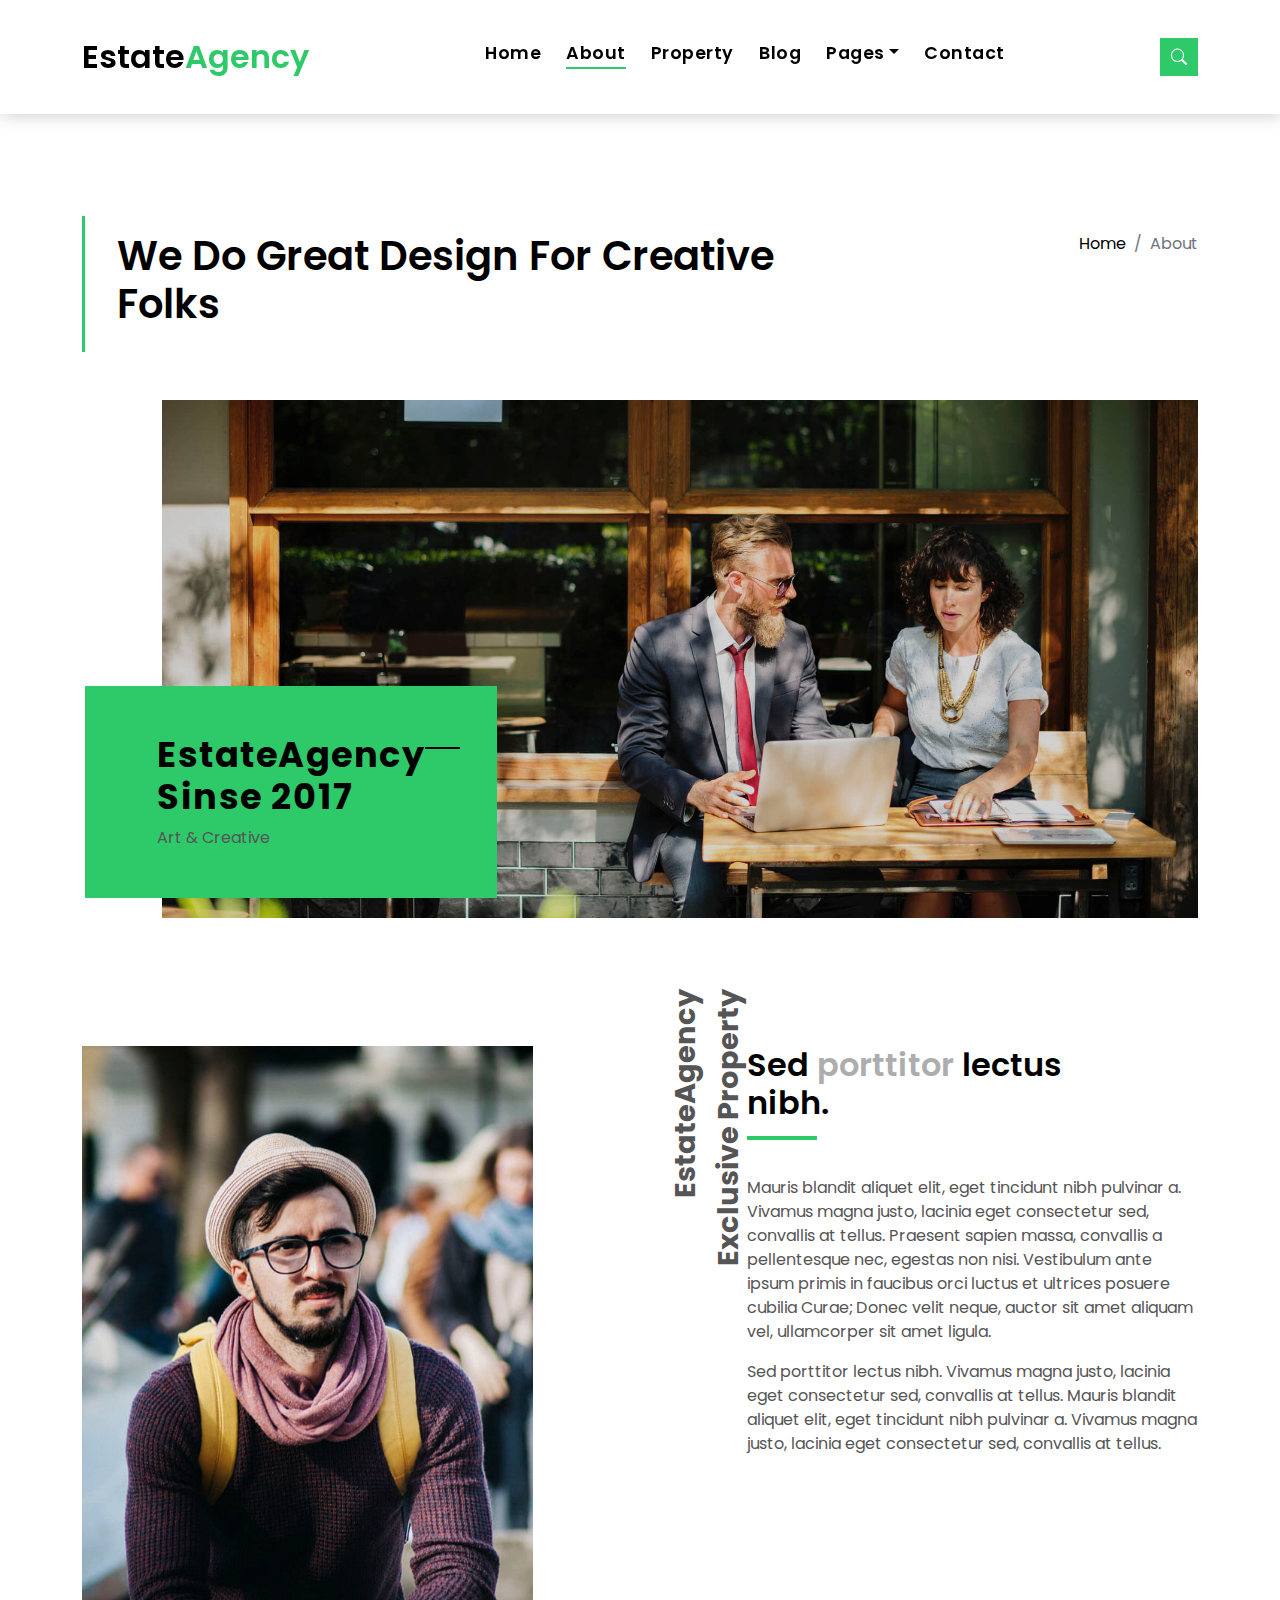
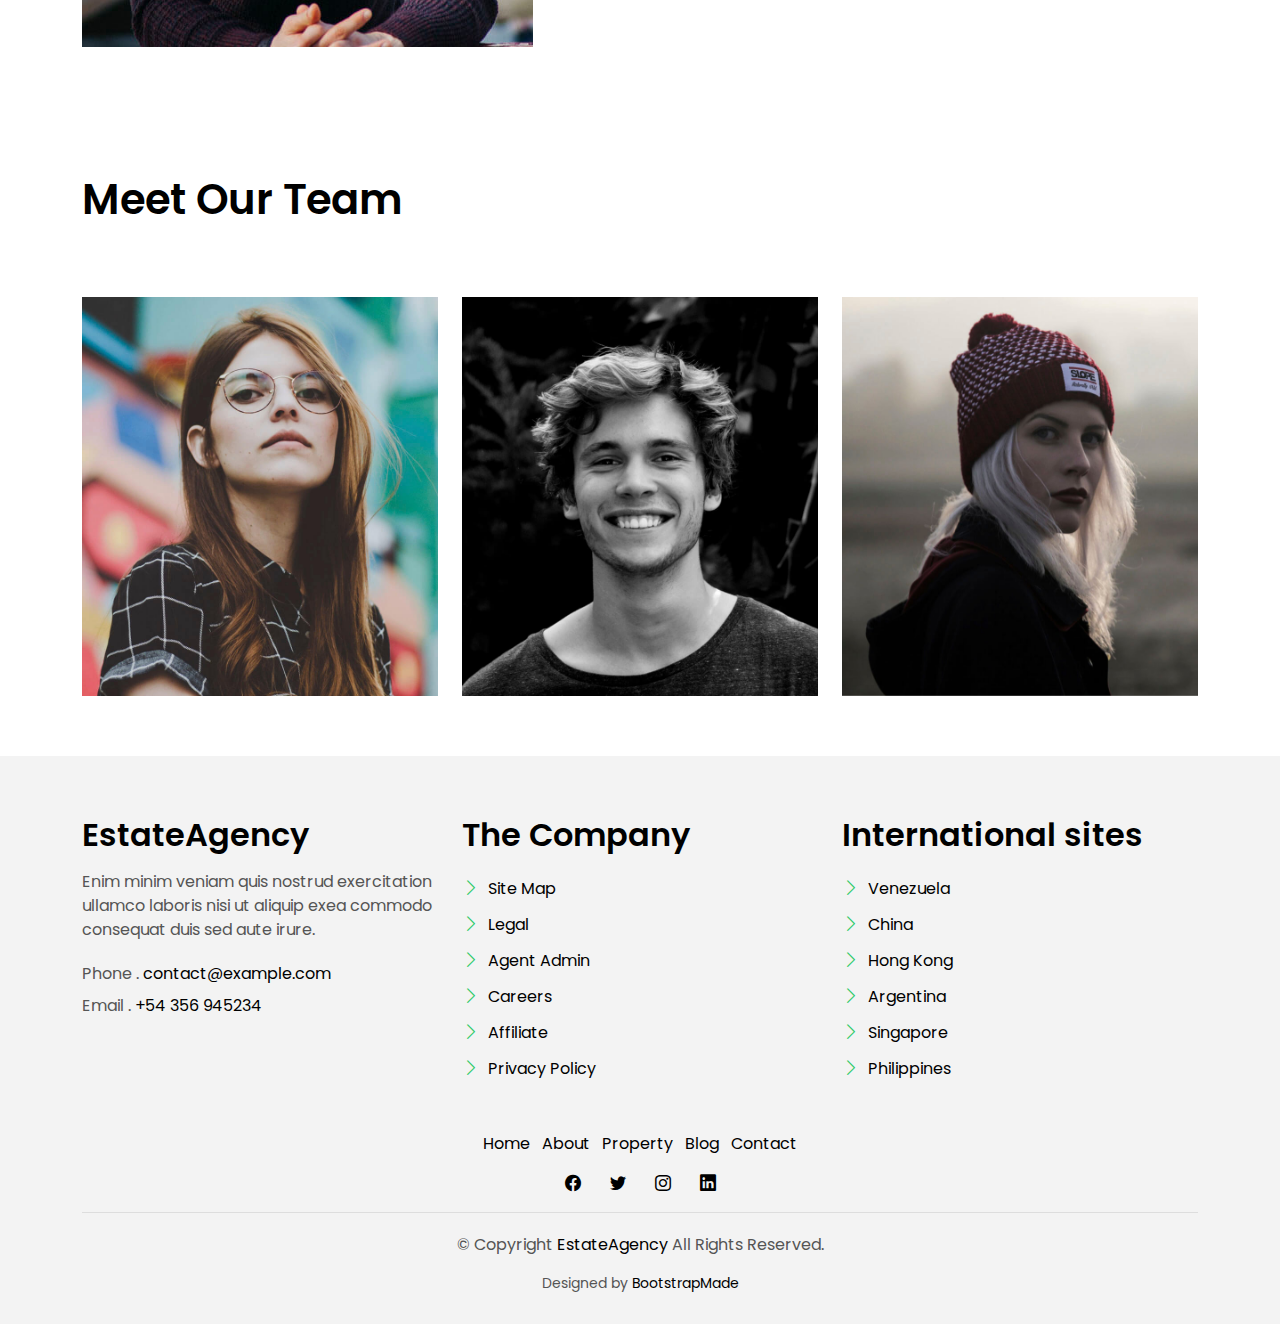
<file: web/about.html>
<!DOCTYPE html>
<html lang="en">

<head>
  <meta charset="utf-8">
  <meta content="width=device-width, initial-scale=1.0" name="viewport">

  <title>EstateAgency Bootstrap Template - About</title>
  <meta content="" name="description">
  <meta content="" name="keywords">

  <!-- Favicons -->
  <link href="assets/img/favicon.png" rel="icon">
  <link href="assets/img/apple-touch-icon.png" rel="apple-touch-icon">

  <!-- Google Fonts -->
  <link href="https://fonts.googleapis.com/css?family=Poppins:300,400,500,600,700" rel="stylesheet">

  <!-- Vendor CSS Files -->
  <link href="assets/vendor/animate.css/animate.min.css" rel="stylesheet">
  <link href="assets/vendor/bootstrap/css/bootstrap.min.css" rel="stylesheet">
  <link href="assets/vendor/bootstrap-icons/bootstrap-icons.css" rel="stylesheet">
  <link href="assets/vendor/swiper/swiper-bundle.min.css" rel="stylesheet">

  <!-- Template Main CSS File -->
  <link href="assets/css/style.css" rel="stylesheet">

  <!-- =======================================================
  * Template Name: EstateAgency - v4.2.0
  * Template URL: https://bootstrapmade.com/real-estate-agency-bootstrap-template/
  * Author: BootstrapMade.com
  * License: https://bootstrapmade.com/license/
  ======================================================== -->
</head>

<body>

  <!-- ======= Property Search Section ======= -->
  <div class="click-closed"></div>
  <!--/ Form Search Star /-->
  <div class="box-collapse">
    <div class="title-box-d">
      <h3 class="title-d">Search Property</h3>
    </div>
    <span class="close-box-collapse right-boxed bi bi-x"></span>
    <div class="box-collapse-wrap form">
      <form class="form-a">
        <div class="row">
          <div class="col-md-12 mb-2">
            <div class="form-group">
              <label class="pb-2" for="Type">Keyword</label>
              <input type="text" class="form-control form-control-lg form-control-a" placeholder="Keyword">
            </div>
          </div>
          <div class="col-md-6 mb-2">
            <div class="form-group mt-3">
              <label class="pb-2" for="Type">Type</label>
              <select class="form-control form-select form-control-a" id="Type">
                <option>All Type</option>
                <option>For Rent</option>
                <option>For Sale</option>
                <option>Open House</option>
              </select>
            </div>
          </div>
          <div class="col-md-6 mb-2">
            <div class="form-group mt-3">
              <label class="pb-2" for="city">City</label>
              <select class="form-control form-select form-control-a" id="city">
                <option>All City</option>
                <option>Alabama</option>
                <option>Arizona</option>
                <option>California</option>
                <option>Colorado</option>
              </select>
            </div>
          </div>
          <div class="col-md-6 mb-2">
            <div class="form-group mt-3">
              <label class="pb-2" for="bedrooms">Bedrooms</label>
              <select class="form-control form-select form-control-a" id="bedrooms">
                <option>Any</option>
                <option>01</option>
                <option>02</option>
                <option>03</option>
              </select>
            </div>
          </div>
          <div class="col-md-6 mb-2">
            <div class="form-group mt-3">
              <label class="pb-2" for="garages">Garages</label>
              <select class="form-control form-select form-control-a" id="garages">
                <option>Any</option>
                <option>01</option>
                <option>02</option>
                <option>03</option>
                <option>04</option>
              </select>
            </div>
          </div>
          <div class="col-md-6 mb-2">
            <div class="form-group mt-3">
              <label class="pb-2" for="bathrooms">Bathrooms</label>
              <select class="form-control form-select form-control-a" id="bathrooms">
                <option>Any</option>
                <option>01</option>
                <option>02</option>
                <option>03</option>
              </select>
            </div>
          </div>
          <div class="col-md-6 mb-2">
            <div class="form-group mt-3">
              <label class="pb-2" for="price">Min Price</label>
              <select class="form-control form-select form-control-a" id="price">
                <option>Unlimite</option>
                <option>$50,000</option>
                <option>$100,000</option>
                <option>$150,000</option>
                <option>$200,000</option>
              </select>
            </div>
          </div>
          <div class="col-md-12">
            <button type="submit" class="btn btn-b">Search Property</button>
          </div>
        </div>
      </form>
    </div>
  </div><!-- End Property Search Section -->>

  <!-- ======= Header/Navbar ======= -->
  <nav class="navbar navbar-default navbar-trans navbar-expand-lg fixed-top">
    <div class="container">
      <button class="navbar-toggler collapsed" type="button" data-bs-toggle="collapse" data-bs-target="#navbarDefault" aria-controls="navbarDefault" aria-expanded="false" aria-label="Toggle navigation">
        <span></span>
        <span></span>
        <span></span>
      </button>
      <a class="navbar-brand text-brand" href="index.html">Estate<span class="color-b">Agency</span></a>

      <div class="navbar-collapse collapse justify-content-center" id="navbarDefault">
        <ul class="navbar-nav">

          <li class="nav-item">
            <a class="nav-link " href="index.html">Home</a>
          </li>

          <li class="nav-item">
            <a class="nav-link active" href="about.html">About</a>
          </li>

          <li class="nav-item">
            <a class="nav-link " href="property-grid.html">Property</a>
          </li>

          <li class="nav-item">
            <a class="nav-link " href="blog-grid.html">Blog</a>
          </li>

          <li class="nav-item dropdown">
            <a class="nav-link dropdown-toggle" href="#" id="navbarDropdown" role="button" data-bs-toggle="dropdown" aria-haspopup="true" aria-expanded="false">Pages</a>
            <div class="dropdown-menu">
              <a class="dropdown-item " href="property-single.html">Property Single</a>
              <a class="dropdown-item " href="blog-single.html">Blog Single</a>
              <a class="dropdown-item " href="agents-grid.html">Agents Grid</a>
              <a class="dropdown-item " href="agent-single.html">Agent Single</a>
            </div>
          </li>
          <li class="nav-item">
            <a class="nav-link " href="contact.html">Contact</a>
          </li>
        </ul>
      </div>

      <button type="button" class="btn btn-b-n navbar-toggle-box navbar-toggle-box-collapse" data-bs-toggle="collapse" data-bs-target="#navbarTogglerDemo01">
        <i class="bi bi-search"></i>
      </button>

    </div>
  </nav><!-- End Header/Navbar -->

  <main id="main">

    <!-- ======= Intro Single ======= -->
    <section class="intro-single">
      <div class="container">
        <div class="row">
          <div class="col-md-12 col-lg-8">
            <div class="title-single-box">
              <h1 class="title-single">We Do Great Design For Creative Folks</h1>
            </div>
          </div>
          <div class="col-md-12 col-lg-4">
            <nav aria-label="breadcrumb" class="breadcrumb-box d-flex justify-content-lg-end">
              <ol class="breadcrumb">
                <li class="breadcrumb-item">
                  <a href="#">Home</a>
                </li>
                <li class="breadcrumb-item active" aria-current="page">
                  About
                </li>
              </ol>
            </nav>
          </div>
        </div>
      </div>
    </section><!-- End Intro Single-->

    <!-- ======= About Section ======= -->
    <section class="section-about">
      <div class="container">
        <div class="row">
          <div class="col-sm-12 position-relative">
            <div class="about-img-box">
              <img src="assets/img/slide-about-1.jpg" alt="" class="img-fluid">
            </div>
            <div class="sinse-box">
              <h3 class="sinse-title">EstateAgency
                <span></span>
                <br> Sinse 2017
              </h3>
              <p>Art & Creative</p>
            </div>
          </div>
          <div class="col-md-12 section-t8 position-relative">
            <div class="row">
              <div class="col-md-6 col-lg-5">
                <img src="assets/img/about-2.jpg" alt="" class="img-fluid">
              </div>
              <div class="col-lg-2  d-none d-lg-block position-relative">
                <div class="title-vertical d-flex justify-content-start">
                  <span>EstateAgency Exclusive Property</span>
                </div>
              </div>
              <div class="col-md-6 col-lg-5 section-md-t3">
                <div class="title-box-d">
                  <h3 class="title-d">Sed
                    <span class="color-d">porttitor</span> lectus
                    <br> nibh.
                  </h3>
                </div>
                <p class="color-text-a">
                  Mauris blandit aliquet elit, eget tincidunt nibh pulvinar a. Vivamus magna justo, lacinia eget
                  consectetur sed, convallis
                  at tellus. Praesent sapien massa, convallis a pellentesque nec, egestas non nisi. Vestibulum
                  ante ipsum primis in faucibus orci luctus et ultrices posuere cubilia Curae; Donec velit
                  neque, auctor sit amet aliquam vel, ullamcorper sit amet ligula.
                </p>
                <p class="color-text-a">
                  Sed porttitor lectus nibh. Vivamus magna justo, lacinia eget consectetur sed, convallis at tellus.
                  Mauris blandit aliquet
                  elit, eget tincidunt nibh pulvinar a. Vivamus magna justo, lacinia eget consectetur sed,
                  convallis at tellus.
                </p>
              </div>
            </div>
          </div>
        </div>
      </div>
    </section>

    <!-- =======Team Section ======= -->
    <section class="section-agents section-t8">
      <div class="container">
        <div class="row">
          <div class="col-md-12">
            <div class="title-wrap d-flex justify-content-between">
              <div class="title-box">
                <h2 class="title-a">Meet Our Team</h2>
              </div>
            </div>
          </div>
        </div>
        <div class="row">
          <div class="col-md-4">
            <div class="card-box-d">
              <div class="card-img-d">
                <img src="assets/img/agent-7.jpg" alt="" class="img-d img-fluid">
              </div>
              <div class="card-overlay card-overlay-hover">
                <div class="card-header-d">
                  <div class="card-title-d align-self-center">
                    <h3 class="title-d">
                      <a href="agent-single.html" class="link-two">Margaret Sotillo
                        <br> Escala</a>
                    </h3>
                  </div>
                </div>
                <div class="card-body-d">
                  <p class="content-d color-text-a">
                    Sed porttitor lectus nibh, Cras ultricies ligula sed magna dictum porta two.
                  </p>
                  <div class="info-agents color-a">
                    <p>
                      <strong>Phone: </strong> +54 356 945234
                    </p>
                    <p>
                      <strong>Email: </strong> agents@example.com
                    </p>
                  </div>
                </div>
                <div class="card-footer-d">
                  <div class="socials-footer d-flex justify-content-center">
                    <ul class="list-inline">
                      <li class="list-inline-item">
                        <a href="#" class="link-one">
                          <i class="bi bi-facebook" aria-hidden="true"></i>
                        </a>
                      </li>
                      <li class="list-inline-item">
                        <a href="#" class="link-one">
                          <i class="bi bi-twitter" aria-hidden="true"></i>
                        </a>
                      </li>
                      <li class="list-inline-item">
                        <a href="#" class="link-one">
                          <i class="bi bi-instagram" aria-hidden="true"></i>
                        </a>
                      </li>
                      <li class="list-inline-item">
                        <a href="#" class="link-one">
                          <i class="bi bi-linkedin" aria-hidden="true"></i>
                        </a>
                      </li>
                    </ul>
                  </div>
                </div>
              </div>
            </div>
          </div>
          <div class="col-md-4">
            <div class="card-box-d">
              <div class="card-img-d">
                <img src="assets/img/agent-6.jpg" alt="" class="img-d img-fluid">
              </div>
              <div class="card-overlay card-overlay-hover">
                <div class="card-header-d">
                  <div class="card-title-d align-self-center">
                    <h3 class="title-d">
                      <a href="agent-single.html" class="link-two">Stiven Spilver
                        <br> Darw</a>
                    </h3>
                  </div>
                </div>
                <div class="card-body-d">
                  <p class="content-d color-text-a">
                    Sed porttitor lectus nibh, Cras ultricies ligula sed magna dictum porta two.
                  </p>
                  <div class="info-agents color-a">
                    <p>
                      <strong>Phone: </strong> +54 356 945234
                    </p>
                    <p>
                      <strong>Email: </strong> agents@example.com
                    </p>
                  </div>
                </div>
                <div class="card-footer-d">
                  <div class="socials-footer d-flex justify-content-center">
                    <ul class="list-inline">
                      <li class="list-inline-item">
                        <a href="#" class="link-one">
                          <i class="bi bi-facebook" aria-hidden="true"></i>
                        </a>
                      </li>
                      <li class="list-inline-item">
                        <a href="#" class="link-one">
                          <i class="bi bi-twitter" aria-hidden="true"></i>
                        </a>
                      </li>
                      <li class="list-inline-item">
                        <a href="#" class="link-one">
                          <i class="bi bi-instagram" aria-hidden="true"></i>
                        </a>
                      </li>
                      <li class="list-inline-item">
                        <a href="#" class="link-one">
                          <i class="bi bi-linkedin" aria-hidden="true"></i>
                        </a>
                      </li>
                      <li class="list-inline-item">
                        <a href="#" class="link-one">
                          <i class="bi bi-dribbble" aria-hidden="true"></i>
                        </a>
                      </li>
                    </ul>
                  </div>
                </div>
              </div>
            </div>
          </div>
          <div class="col-md-4">
            <div class="card-box-d">
              <div class="card-img-d">
                <img src="assets/img/agent-5.jpg" alt="" class="img-d img-fluid">
              </div>
              <div class="card-overlay card-overlay-hover">
                <div class="card-header-d">
                  <div class="card-title-d align-self-center">
                    <h3 class="title-d">
                      <a href="agent-single.html" class="link-two">Emma Toledo
                        <br> Cascada</a>
                    </h3>
                  </div>
                </div>
                <div class="card-body-d">
                  <p class="content-d color-text-a">
                    Sed porttitor lectus nibh, Cras ultricies ligula sed magna dictum porta two.
                  </p>
                  <div class="info-agents color-a">
                    <p>
                      <strong>Phone: </strong> +54 356 945234
                    </p>
                    <p>
                      <strong>Email: </strong> agents@example.com
                    </p>
                  </div>
                </div>
                <div class="card-footer-d">
                  <div class="socials-footer d-flex justify-content-center">
                    <ul class="list-inline">
                      <li class="list-inline-item">
                        <a href="#" class="link-one">
                          <i class="bi bi-facebook" aria-hidden="true"></i>
                        </a>
                      </li>
                      <li class="list-inline-item">
                        <a href="#" class="link-one">
                          <i class="bi bi-twitter" aria-hidden="true"></i>
                        </a>
                      </li>
                      <li class="list-inline-item">
                        <a href="#" class="link-one">
                          <i class="bi bi-instagram" aria-hidden="true"></i>
                        </a>
                      </li>
                      <li class="list-inline-item">
                        <a href="#" class="link-one">
                          <i class="bi bi-linkedin" aria-hidden="true"></i>
                        </a>
                      </li>
                      <li class="list-inline-item">
                        <a href="#" class="link-one">
                          <i class="bi bi-dribbble" aria-hidden="true"></i>
                        </a>
                      </li>
                    </ul>
                  </div>
                </div>
              </div>
            </div>
          </div>
        </div>
      </div>
    </section><!-- End About Section-->

  </main><!-- End #main -->

  <!-- ======= Footer ======= -->
  <section class="section-footer">
    <div class="container">
      <div class="row">
        <div class="col-sm-12 col-md-4">
          <div class="widget-a">
            <div class="w-header-a">
              <h3 class="w-title-a text-brand">EstateAgency</h3>
            </div>
            <div class="w-body-a">
              <p class="w-text-a color-text-a">
                Enim minim veniam quis nostrud exercitation ullamco laboris nisi ut aliquip exea commodo consequat duis
                sed aute irure.
              </p>
            </div>
            <div class="w-footer-a">
              <ul class="list-unstyled">
                <li class="color-a">
                  <span class="color-text-a">Phone .</span> contact@example.com
                </li>
                <li class="color-a">
                  <span class="color-text-a">Email .</span> +54 356 945234
                </li>
              </ul>
            </div>
          </div>
        </div>
        <div class="col-sm-12 col-md-4 section-md-t3">
          <div class="widget-a">
            <div class="w-header-a">
              <h3 class="w-title-a text-brand">The Company</h3>
            </div>
            <div class="w-body-a">
              <div class="w-body-a">
                <ul class="list-unstyled">
                  <li class="item-list-a">
                    <i class="bi bi-chevron-right"></i> <a href="#">Site Map</a>
                  </li>
                  <li class="item-list-a">
                    <i class="bi bi-chevron-right"></i> <a href="#">Legal</a>
                  </li>
                  <li class="item-list-a">
                    <i class="bi bi-chevron-right"></i> <a href="#">Agent Admin</a>
                  </li>
                  <li class="item-list-a">
                    <i class="bi bi-chevron-right"></i> <a href="#">Careers</a>
                  </li>
                  <li class="item-list-a">
                    <i class="bi bi-chevron-right"></i> <a href="#">Affiliate</a>
                  </li>
                  <li class="item-list-a">
                    <i class="bi bi-chevron-right"></i> <a href="#">Privacy Policy</a>
                  </li>
                </ul>
              </div>
            </div>
          </div>
        </div>
        <div class="col-sm-12 col-md-4 section-md-t3">
          <div class="widget-a">
            <div class="w-header-a">
              <h3 class="w-title-a text-brand">International sites</h3>
            </div>
            <div class="w-body-a">
              <ul class="list-unstyled">
                <li class="item-list-a">
                  <i class="bi bi-chevron-right"></i> <a href="#">Venezuela</a>
                </li>
                <li class="item-list-a">
                  <i class="bi bi-chevron-right"></i> <a href="#">China</a>
                </li>
                <li class="item-list-a">
                  <i class="bi bi-chevron-right"></i> <a href="#">Hong Kong</a>
                </li>
                <li class="item-list-a">
                  <i class="bi bi-chevron-right"></i> <a href="#">Argentina</a>
                </li>
                <li class="item-list-a">
                  <i class="bi bi-chevron-right"></i> <a href="#">Singapore</a>
                </li>
                <li class="item-list-a">
                  <i class="bi bi-chevron-right"></i> <a href="#">Philippines</a>
                </li>
              </ul>
            </div>
          </div>
        </div>
      </div>
    </div>
  </section>
  <footer>
    <div class="container">
      <div class="row">
        <div class="col-md-12">
          <nav class="nav-footer">
            <ul class="list-inline">
              <li class="list-inline-item">
                <a href="#">Home</a>
              </li>
              <li class="list-inline-item">
                <a href="#">About</a>
              </li>
              <li class="list-inline-item">
                <a href="#">Property</a>
              </li>
              <li class="list-inline-item">
                <a href="#">Blog</a>
              </li>
              <li class="list-inline-item">
                <a href="#">Contact</a>
              </li>
            </ul>
          </nav>
          <div class="socials-a">
            <ul class="list-inline">
              <li class="list-inline-item">
                <a href="#">
                  <i class="bi bi-facebook" aria-hidden="true"></i>
                </a>
              </li>
              <li class="list-inline-item">
                <a href="#">
                  <i class="bi bi-twitter" aria-hidden="true"></i>
                </a>
              </li>
              <li class="list-inline-item">
                <a href="#">
                  <i class="bi bi-instagram" aria-hidden="true"></i>
                </a>
              </li>
              <li class="list-inline-item">
                <a href="#">
                  <i class="bi bi-linkedin" aria-hidden="true"></i>
                </a>
              </li>
            </ul>
          </div>
          <div class="copyright-footer">
            <p class="copyright color-text-a">
              &copy; Copyright
              <span class="color-a">EstateAgency</span> All Rights Reserved.
            </p>
          </div>
          <div class="credits">
            <!--
            All the links in the footer should remain intact.
            You can delete the links only if you purchased the pro version.
            Licensing information: https://bootstrapmade.com/license/
            Purchase the pro version with working PHP/AJAX contact form: https://bootstrapmade.com/buy/?theme=EstateAgency
          -->
            Designed by <a href="https://bootstrapmade.com/">BootstrapMade</a>
          </div>
        </div>
      </div>
    </div>
  </footer><!-- End  Footer -->

  <div id="preloader"></div>
  <a href="#" class="back-to-top d-flex align-items-center justify-content-center"><i class="bi bi-arrow-up-short"></i></a>

  <!-- Vendor JS Files -->
  <script src="assets/vendor/bootstrap/js/bootstrap.bundle.min.js"></script>
  <script src="assets/vendor/php-email-form/validate.js"></script>
  <script src="assets/vendor/swiper/swiper-bundle.min.js"></script>

  <!-- Template Main JS File -->
  <script src="assets/js/main.js"></script>

</body>

</html>
</file>
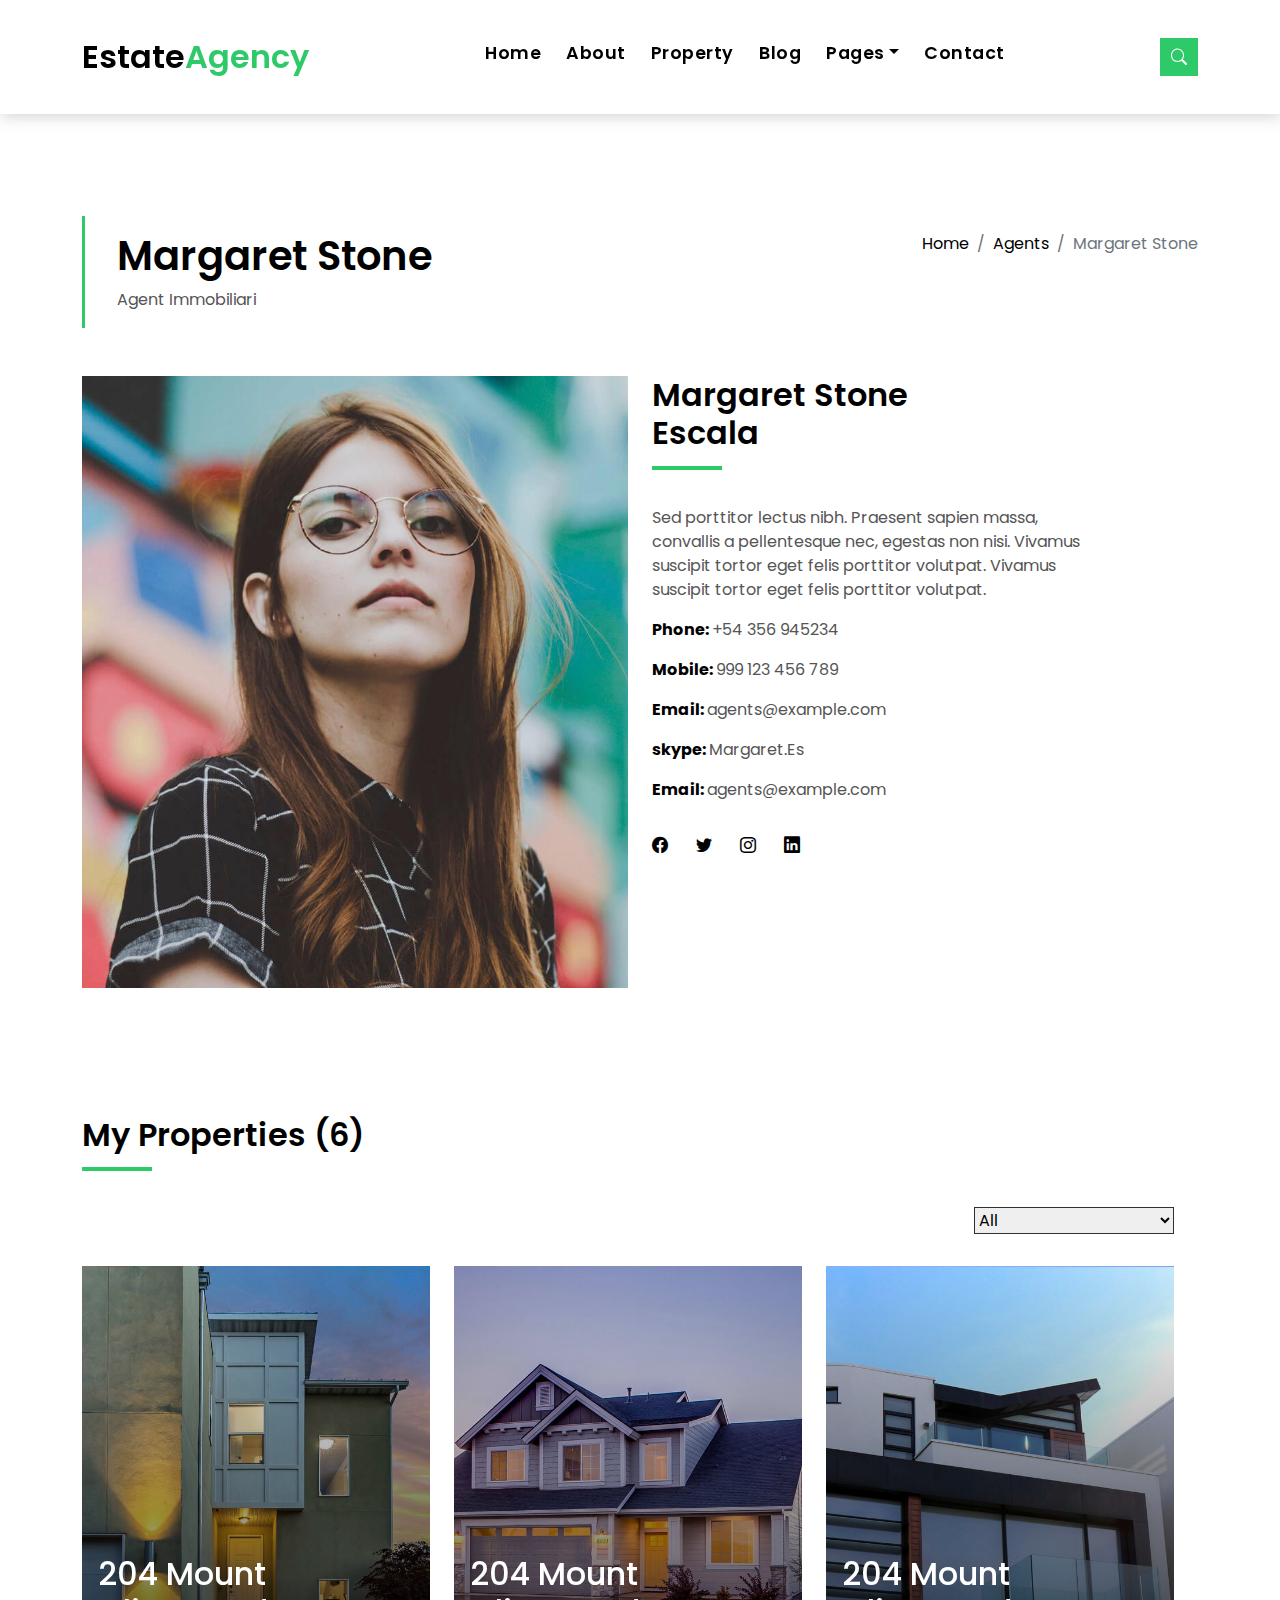
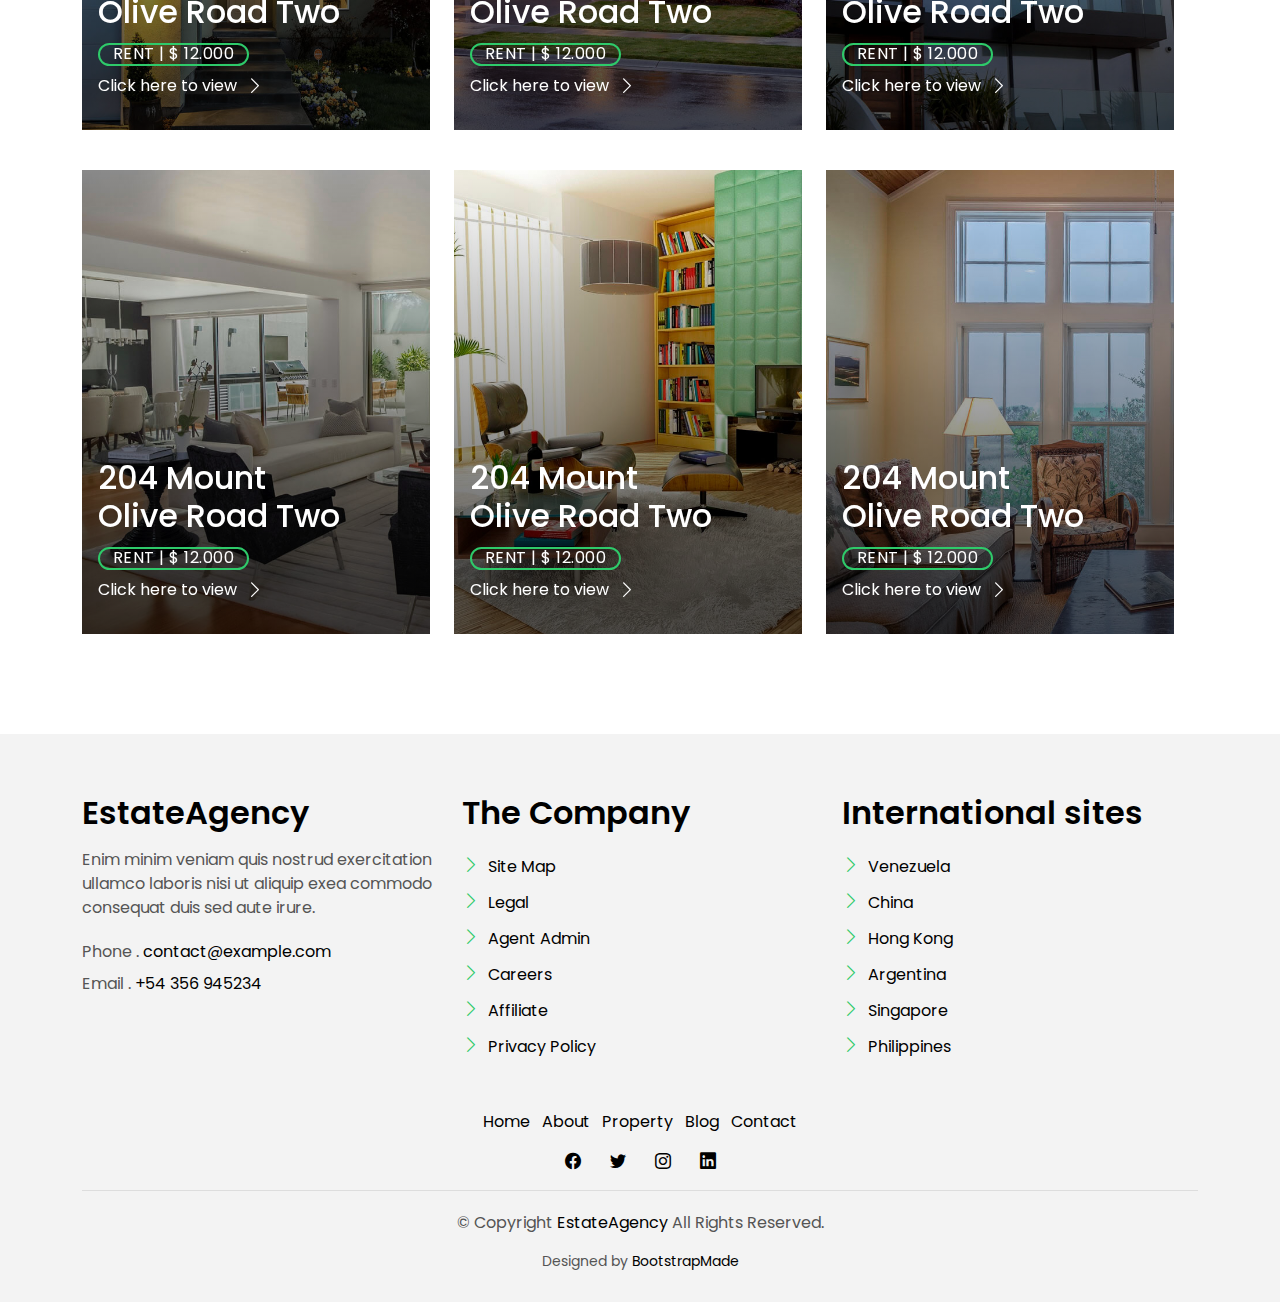
<file: web/agent-single.html>
<!DOCTYPE html>
<html lang="en">

<head>
  <meta charset="utf-8">
  <meta content="width=device-width, initial-scale=1.0" name="viewport">

  <title>EstateAgency Bootstrap Template - Agent Single</title>
  <meta content="" name="description">
  <meta content="" name="keywords">

  <!-- Favicons -->
  <link href="assets/img/favicon.png" rel="icon">
  <link href="assets/img/apple-touch-icon.png" rel="apple-touch-icon">

  <!-- Google Fonts -->
  <link href="https://fonts.googleapis.com/css?family=Poppins:300,400,500,600,700" rel="stylesheet">

  <!-- Vendor CSS Files -->
  <link href="assets/vendor/animate.css/animate.min.css" rel="stylesheet">
  <link href="assets/vendor/bootstrap/css/bootstrap.min.css" rel="stylesheet">
  <link href="assets/vendor/bootstrap-icons/bootstrap-icons.css" rel="stylesheet">
  <link href="assets/vendor/swiper/swiper-bundle.min.css" rel="stylesheet">

  <!-- Template Main CSS File -->
  <link href="assets/css/style.css" rel="stylesheet">

  <!-- =======================================================
  * Template Name: EstateAgency - v4.2.0
  * Template URL: https://bootstrapmade.com/real-estate-agency-bootstrap-template/
  * Author: BootstrapMade.com
  * License: https://bootstrapmade.com/license/
  ======================================================== -->
</head>

<body>

  <!-- ======= Property Search Section ======= -->
  <div class="click-closed"></div>
  <!--/ Form Search Star /-->
  <div class="box-collapse">
    <div class="title-box-d">
      <h3 class="title-d">Search Property</h3>
    </div>
    <span class="close-box-collapse right-boxed bi bi-x"></span>
    <div class="box-collapse-wrap form">
      <form class="form-a">
        <div class="row">
          <div class="col-md-12 mb-2">
            <div class="form-group">
              <label class="pb-2" for="Type">Keyword</label>
              <input type="text" class="form-control form-control-lg form-control-a" placeholder="Keyword">
            </div>
          </div>
          <div class="col-md-6 mb-2">
            <div class="form-group mt-3">
              <label class="pb-2" for="Type">Type</label>
              <select class="form-control form-select form-control-a" id="Type">
                <option>All Type</option>
                <option>For Rent</option>
                <option>For Sale</option>
                <option>Open House</option>
              </select>
            </div>
          </div>
          <div class="col-md-6 mb-2">
            <div class="form-group mt-3">
              <label class="pb-2" for="city">City</label>
              <select class="form-control form-select form-control-a" id="city">
                <option>All City</option>
                <option>Alabama</option>
                <option>Arizona</option>
                <option>California</option>
                <option>Colorado</option>
              </select>
            </div>
          </div>
          <div class="col-md-6 mb-2">
            <div class="form-group mt-3">
              <label class="pb-2" for="bedrooms">Bedrooms</label>
              <select class="form-control form-select form-control-a" id="bedrooms">
                <option>Any</option>
                <option>01</option>
                <option>02</option>
                <option>03</option>
              </select>
            </div>
          </div>
          <div class="col-md-6 mb-2">
            <div class="form-group mt-3">
              <label class="pb-2" for="garages">Garages</label>
              <select class="form-control form-select form-control-a" id="garages">
                <option>Any</option>
                <option>01</option>
                <option>02</option>
                <option>03</option>
                <option>04</option>
              </select>
            </div>
          </div>
          <div class="col-md-6 mb-2">
            <div class="form-group mt-3">
              <label class="pb-2" for="bathrooms">Bathrooms</label>
              <select class="form-control form-select form-control-a" id="bathrooms">
                <option>Any</option>
                <option>01</option>
                <option>02</option>
                <option>03</option>
              </select>
            </div>
          </div>
          <div class="col-md-6 mb-2">
            <div class="form-group mt-3">
              <label class="pb-2" for="price">Min Price</label>
              <select class="form-control form-select form-control-a" id="price">
                <option>Unlimite</option>
                <option>$50,000</option>
                <option>$100,000</option>
                <option>$150,000</option>
                <option>$200,000</option>
              </select>
            </div>
          </div>
          <div class="col-md-12">
            <button type="submit" class="btn btn-b">Search Property</button>
          </div>
        </div>
      </form>
    </div>
  </div><!-- End Property Search Section -->>

  <!-- ======= Header/Navbar ======= -->
  <nav class="navbar navbar-default navbar-trans navbar-expand-lg fixed-top">
    <div class="container">
      <button class="navbar-toggler collapsed" type="button" data-bs-toggle="collapse" data-bs-target="#navbarDefault" aria-controls="navbarDefault" aria-expanded="false" aria-label="Toggle navigation">
        <span></span>
        <span></span>
        <span></span>
      </button>
      <a class="navbar-brand text-brand" href="index.html">Estate<span class="color-b">Agency</span></a>

      <div class="navbar-collapse collapse justify-content-center" id="navbarDefault">
        <ul class="navbar-nav">

          <li class="nav-item">
            <a class="nav-link " href="index.html">Home</a>
          </li>

          <li class="nav-item">
            <a class="nav-link " href="about.html">About</a>
          </li>

          <li class="nav-item">
            <a class="nav-link " href="property-grid.html">Property</a>
          </li>

          <li class="nav-item">
            <a class="nav-link " href="blog-grid.html">Blog</a>
          </li>

          <li class="nav-item dropdown">
            <a class="nav-link dropdown-toggle" href="#" id="navbarDropdown" role="button" data-bs-toggle="dropdown" aria-haspopup="true" aria-expanded="false">Pages</a>
            <div class="dropdown-menu">
              <a class="dropdown-item " href="property-single.html">Property Single</a>
              <a class="dropdown-item " href="blog-single.html">Blog Single</a>
              <a class="dropdown-item " href="agents-grid.html">Agents Grid</a>
              <a class="dropdown-item active" href="agent-single.html">Agent Single</a>
            </div>
          </li>
          <li class="nav-item">
            <a class="nav-link " href="contact.html">Contact</a>
          </li>
        </ul>
      </div>

      <button type="button" class="btn btn-b-n navbar-toggle-box navbar-toggle-box-collapse" data-bs-toggle="collapse" data-bs-target="#navbarTogglerDemo01">
        <i class="bi bi-search"></i>
      </button>

    </div>
  </nav><!-- End Header/Navbar -->

  <main id="main">

    <!-- ======= Intro Single ======= -->
    <section class="intro-single">
      <div class="container">
        <div class="row">
          <div class="col-md-12 col-lg-8">
            <div class="title-single-box">
              <h1 class="title-single">Margaret Stone</h1>
              <span class="color-text-a">Agent Immobiliari</span>
            </div>
          </div>
          <div class="col-md-12 col-lg-4">
            <nav aria-label="breadcrumb" class="breadcrumb-box d-flex justify-content-lg-end">
              <ol class="breadcrumb">
                <li class="breadcrumb-item">
                  <a href="#">Home</a>
                </li>
                <li class="breadcrumb-item">
                  <a href="#">Agents</a>
                </li>
                <li class="breadcrumb-item active" aria-current="page">
                  Margaret Stone
                </li>
              </ol>
            </nav>
          </div>
        </div>
      </div>
    </section><!-- End Intro Single -->

    <!-- ======= Agent Single ======= -->
    <section class="agent-single">
      <div class="container">
        <div class="row">
          <div class="col-sm-12">
            <div class="row">
              <div class="col-md-6">
                <div class="agent-avatar-box">
                  <img src="assets/img/agent-7.jpg" alt="" class="agent-avatar img-fluid">
                </div>
              </div>
              <div class="col-md-5 section-md-t3">
                <div class="agent-info-box">
                  <div class="agent-title">
                    <div class="title-box-d">
                      <h3 class="title-d">Margaret Stone
                        <br> Escala
                      </h3>
                    </div>
                  </div>
                  <div class="agent-content mb-3">
                    <p class="content-d color-text-a">
                      Sed porttitor lectus nibh. Praesent sapien massa, convallis a pellentesque nec, egestas non nisi.
                      Vivamus suscipit tortor
                      eget felis porttitor volutpat. Vivamus suscipit tortor eget felis porttitor volutpat.
                    </p>
                    <div class="info-agents color-a">
                      <p>
                        <strong>Phone: </strong>
                        <span class="color-text-a"> +54 356 945234 </span>
                      </p>
                      <p>
                        <strong>Mobile: </strong>
                        <span class="color-text-a"> 999 123 456 789</span>
                      </p>
                      <p>
                        <strong>Email: </strong>
                        <span class="color-text-a"> agents@example.com</span>
                      </p>
                      <p>
                        <strong>skype: </strong>
                        <span class="color-text-a"> Margaret.Es</span>
                      </p>
                      <p>
                        <strong>Email: </strong>
                        <span class="color-text-a"> agents@example.com</span>
                      </p>
                    </div>
                  </div>
                  <div class="socials-footer">
                    <ul class="list-inline">
                      <li class="list-inline-item">
                        <a href="#" class="link-one">
                          <i class="bi bi-facebook" aria-hidden="true"></i>
                        </a>
                      </li>
                      <li class="list-inline-item">
                        <a href="#" class="link-one">
                          <i class="bi bi-twitter" aria-hidden="true"></i>
                        </a>
                      </li>
                      <li class="list-inline-item">
                        <a href="#" class="link-one">
                          <i class="bi bi-instagram" aria-hidden="true"></i>
                        </a>
                      </li>
                      <li class="list-inline-item">
                        <a href="#" class="link-one">
                          <i class="bi bi-linkedin" aria-hidden="true"></i>
                        </a>
                      </li>
                    </ul>
                  </div>
                </div>
              </div>
            </div>
          </div>
          <div class="col-md-12 section-t8">
            <div class="title-box-d">
              <h3 class="title-d">My Properties (6)</h3>
            </div>
          </div>
          <div class="row property-grid grid">
            <div class="col-sm-12">
              <div class="grid-option">
                <form>
                  <select class="custom-select">
                    <option selected>All</option>
                    <option value="1">New to Old</option>
                    <option value="2">For Rent</option>
                    <option value="3">For Sale</option>
                  </select>
                </form>
              </div>
            </div>
            <div class="col-md-4">
              <div class="card-box-a card-shadow">
                <div class="img-box-a">
                  <img src="assets/img/property-1.jpg" alt="" class="img-a img-fluid">
                </div>
                <div class="card-overlay">
                  <div class="card-overlay-a-content">
                    <div class="card-header-a">
                      <h2 class="card-title-a">
                        <a href="#">204 Mount
                          <br /> Olive Road Two</a>
                      </h2>
                    </div>
                    <div class="card-body-a">
                      <div class="price-box d-flex">
                        <span class="price-a">rent | $ 12.000</span>
                      </div>
                      <a href="#" class="link-a">Click here to view
                        <span class="bi bi-chevron-right"></span>
                      </a>
                    </div>
                    <div class="card-footer-a">
                      <ul class="card-info d-flex justify-content-around">
                        <li>
                          <h4 class="card-info-title">Area</h4>
                          <span>340m
                            <sup>2</sup>
                          </span>
                        </li>
                        <li>
                          <h4 class="card-info-title">Beds</h4>
                          <span>2</span>
                        </li>
                        <li>
                          <h4 class="card-info-title">Baths</h4>
                          <span>4</span>
                        </li>
                        <li>
                          <h4 class="card-info-title">Garages</h4>
                          <span>1</span>
                        </li>
                      </ul>
                    </div>
                  </div>
                </div>
              </div>
            </div>
            <div class="col-md-4">
              <div class="card-box-a card-shadow">
                <div class="img-box-a">
                  <img src="assets/img/property-3.jpg" alt="" class="img-a img-fluid">
                </div>
                <div class="card-overlay">
                  <div class="card-overlay-a-content">
                    <div class="card-header-a">
                      <h2 class="card-title-a">
                        <a href="#">204 Mount
                          <br /> Olive Road Two</a>
                      </h2>
                    </div>
                    <div class="card-body-a">
                      <div class="price-box d-flex">
                        <span class="price-a">rent | $ 12.000</span>
                      </div>
                      <a href="#" class="link-a">Click here to view
                        <span class="bi bi-chevron-right"></span>
                      </a>
                    </div>
                    <div class="card-footer-a">
                      <ul class="card-info d-flex justify-content-around">
                        <li>
                          <h4 class="card-info-title">Area</h4>
                          <span>340m
                            <sup>2</sup>
                          </span>
                        </li>
                        <li>
                          <h4 class="card-info-title">Beds</h4>
                          <span>2</span>
                        </li>
                        <li>
                          <h4 class="card-info-title">Baths</h4>
                          <span>4</span>
                        </li>
                        <li>
                          <h4 class="card-info-title">Garages</h4>
                          <span>1</span>
                        </li>
                      </ul>
                    </div>
                  </div>
                </div>
              </div>
            </div>
            <div class="col-md-4">
              <div class="card-box-a card-shadow">
                <div class="img-box-a">
                  <img src="assets/img/property-6.jpg" alt="" class="img-a img-fluid">
                </div>
                <div class="card-overlay">
                  <div class="card-overlay-a-content">
                    <div class="card-header-a">
                      <h2 class="card-title-a">
                        <a href="#">204 Mount
                          <br /> Olive Road Two</a>
                      </h2>
                    </div>
                    <div class="card-body-a">
                      <div class="price-box d-flex">
                        <span class="price-a">rent | $ 12.000</span>
                      </div>
                      <a href="#" class="link-a">Click here to view
                        <span class="bi bi-chevron-right"></span>
                      </a>
                    </div>
                    <div class="card-footer-a">
                      <ul class="card-info d-flex justify-content-around">
                        <li>
                          <h4 class="card-info-title">Area</h4>
                          <span>340m
                            <sup>2</sup>
                          </span>
                        </li>
                        <li>
                          <h4 class="card-info-title">Beds</h4>
                          <span>2</span>
                        </li>
                        <li>
                          <h4 class="card-info-title">Baths</h4>
                          <span>4</span>
                        </li>
                        <li>
                          <h4 class="card-info-title">Garages</h4>
                          <span>1</span>
                        </li>
                      </ul>
                    </div>
                  </div>
                </div>
              </div>
            </div>
            <div class="col-md-4">
              <div class="card-box-a card-shadow">
                <div class="img-box-a">
                  <img src="assets/img/property-7.jpg" alt="" class="img-a img-fluid">
                </div>
                <div class="card-overlay">
                  <div class="card-overlay-a-content">
                    <div class="card-header-a">
                      <h2 class="card-title-a">
                        <a href="#">204 Mount
                          <br /> Olive Road Two</a>
                      </h2>
                    </div>
                    <div class="card-body-a">
                      <div class="price-box d-flex">
                        <span class="price-a">rent | $ 12.000</span>
                      </div>
                      <a href="#" class="link-a">Click here to view
                        <span class="bi bi-chevron-right"></span>
                      </a>
                    </div>
                    <div class="card-footer-a">
                      <ul class="card-info d-flex justify-content-around">
                        <li>
                          <h4 class="card-info-title">Area</h4>
                          <span>340m
                            <sup>2</sup>
                          </span>
                        </li>
                        <li>
                          <h4 class="card-info-title">Beds</h4>
                          <span>2</span>
                        </li>
                        <li>
                          <h4 class="card-info-title">Baths</h4>
                          <span>4</span>
                        </li>
                        <li>
                          <h4 class="card-info-title">Garages</h4>
                          <span>1</span>
                        </li>
                      </ul>
                    </div>
                  </div>
                </div>
              </div>
            </div>
            <div class="col-md-4">
              <div class="card-box-a card-shadow">
                <div class="img-box-a">
                  <img src="assets/img/property-8.jpg" alt="" class="img-a img-fluid">
                </div>
                <div class="card-overlay">
                  <div class="card-overlay-a-content">
                    <div class="card-header-a">
                      <h2 class="card-title-a">
                        <a href="#">204 Mount
                          <br /> Olive Road Two</a>
                      </h2>
                    </div>
                    <div class="card-body-a">
                      <div class="price-box d-flex">
                        <span class="price-a">rent | $ 12.000</span>
                      </div>
                      <a href="#" class="link-a">Click here to view
                        <span class="bi bi-chevron-right"></span>
                      </a>
                    </div>
                    <div class="card-footer-a">
                      <ul class="card-info d-flex justify-content-around">
                        <li>
                          <h4 class="card-info-title">Area</h4>
                          <span>340m
                            <sup>2</sup>
                          </span>
                        </li>
                        <li>
                          <h4 class="card-info-title">Beds</h4>
                          <span>2</span>
                        </li>
                        <li>
                          <h4 class="card-info-title">Baths</h4>
                          <span>4</span>
                        </li>
                        <li>
                          <h4 class="card-info-title">Garages</h4>
                          <span>1</span>
                        </li>
                      </ul>
                    </div>
                  </div>
                </div>
              </div>
            </div>
            <div class="col-md-4">
              <div class="card-box-a card-shadow">
                <div class="img-box-a">
                  <img src="assets/img/property-10.jpg" alt="" class="img-a img-fluid">
                </div>
                <div class="card-overlay">
                  <div class="card-overlay-a-content">
                    <div class="card-header-a">
                      <h2 class="card-title-a">
                        <a href="#">204 Mount
                          <br /> Olive Road Two</a>
                      </h2>
                    </div>
                    <div class="card-body-a">
                      <div class="price-box d-flex">
                        <span class="price-a">rent | $ 12.000</span>
                      </div>
                      <a href="#" class="link-a">Click here to view
                        <span class="bi bi-chevron-right"></span>
                      </a>
                    </div>
                    <div class="card-footer-a">
                      <ul class="card-info d-flex justify-content-around">
                        <li>
                          <h4 class="card-info-title">Area</h4>
                          <span>340m
                            <sup>2</sup>
                          </span>
                        </li>
                        <li>
                          <h4 class="card-info-title">Beds</h4>
                          <span>2</span>
                        </li>
                        <li>
                          <h4 class="card-info-title">Baths</h4>
                          <span>4</span>
                        </li>
                        <li>
                          <h4 class="card-info-title">Garages</h4>
                          <span>1</span>
                        </li>
                      </ul>
                    </div>
                  </div>
                </div>
              </div>
            </div>
          </div>
        </div>
      </div>
    </section><!-- End Agent Single -->

  </main><!-- End #main -->

  <!-- ======= Footer ======= -->
  <section class="section-footer">
    <div class="container">
      <div class="row">
        <div class="col-sm-12 col-md-4">
          <div class="widget-a">
            <div class="w-header-a">
              <h3 class="w-title-a text-brand">EstateAgency</h3>
            </div>
            <div class="w-body-a">
              <p class="w-text-a color-text-a">
                Enim minim veniam quis nostrud exercitation ullamco laboris nisi ut aliquip exea commodo consequat duis
                sed aute irure.
              </p>
            </div>
            <div class="w-footer-a">
              <ul class="list-unstyled">
                <li class="color-a">
                  <span class="color-text-a">Phone .</span> contact@example.com
                </li>
                <li class="color-a">
                  <span class="color-text-a">Email .</span> +54 356 945234
                </li>
              </ul>
            </div>
          </div>
        </div>
        <div class="col-sm-12 col-md-4 section-md-t3">
          <div class="widget-a">
            <div class="w-header-a">
              <h3 class="w-title-a text-brand">The Company</h3>
            </div>
            <div class="w-body-a">
              <div class="w-body-a">
                <ul class="list-unstyled">
                  <li class="item-list-a">
                    <i class="bi bi-chevron-right"></i> <a href="#">Site Map</a>
                  </li>
                  <li class="item-list-a">
                    <i class="bi bi-chevron-right"></i> <a href="#">Legal</a>
                  </li>
                  <li class="item-list-a">
                    <i class="bi bi-chevron-right"></i> <a href="#">Agent Admin</a>
                  </li>
                  <li class="item-list-a">
                    <i class="bi bi-chevron-right"></i> <a href="#">Careers</a>
                  </li>
                  <li class="item-list-a">
                    <i class="bi bi-chevron-right"></i> <a href="#">Affiliate</a>
                  </li>
                  <li class="item-list-a">
                    <i class="bi bi-chevron-right"></i> <a href="#">Privacy Policy</a>
                  </li>
                </ul>
              </div>
            </div>
          </div>
        </div>
        <div class="col-sm-12 col-md-4 section-md-t3">
          <div class="widget-a">
            <div class="w-header-a">
              <h3 class="w-title-a text-brand">International sites</h3>
            </div>
            <div class="w-body-a">
              <ul class="list-unstyled">
                <li class="item-list-a">
                  <i class="bi bi-chevron-right"></i> <a href="#">Venezuela</a>
                </li>
                <li class="item-list-a">
                  <i class="bi bi-chevron-right"></i> <a href="#">China</a>
                </li>
                <li class="item-list-a">
                  <i class="bi bi-chevron-right"></i> <a href="#">Hong Kong</a>
                </li>
                <li class="item-list-a">
                  <i class="bi bi-chevron-right"></i> <a href="#">Argentina</a>
                </li>
                <li class="item-list-a">
                  <i class="bi bi-chevron-right"></i> <a href="#">Singapore</a>
                </li>
                <li class="item-list-a">
                  <i class="bi bi-chevron-right"></i> <a href="#">Philippines</a>
                </li>
              </ul>
            </div>
          </div>
        </div>
      </div>
    </div>
  </section>
  <footer>
    <div class="container">
      <div class="row">
        <div class="col-md-12">
          <nav class="nav-footer">
            <ul class="list-inline">
              <li class="list-inline-item">
                <a href="#">Home</a>
              </li>
              <li class="list-inline-item">
                <a href="#">About</a>
              </li>
              <li class="list-inline-item">
                <a href="#">Property</a>
              </li>
              <li class="list-inline-item">
                <a href="#">Blog</a>
              </li>
              <li class="list-inline-item">
                <a href="#">Contact</a>
              </li>
            </ul>
          </nav>
          <div class="socials-a">
            <ul class="list-inline">
              <li class="list-inline-item">
                <a href="#">
                  <i class="bi bi-facebook" aria-hidden="true"></i>
                </a>
              </li>
              <li class="list-inline-item">
                <a href="#">
                  <i class="bi bi-twitter" aria-hidden="true"></i>
                </a>
              </li>
              <li class="list-inline-item">
                <a href="#">
                  <i class="bi bi-instagram" aria-hidden="true"></i>
                </a>
              </li>
              <li class="list-inline-item">
                <a href="#">
                  <i class="bi bi-linkedin" aria-hidden="true"></i>
                </a>
              </li>
            </ul>
          </div>
          <div class="copyright-footer">
            <p class="copyright color-text-a">
              &copy; Copyright
              <span class="color-a">EstateAgency</span> All Rights Reserved.
            </p>
          </div>
          <div class="credits">
            <!--
            All the links in the footer should remain intact.
            You can delete the links only if you purchased the pro version.
            Licensing information: https://bootstrapmade.com/license/
            Purchase the pro version with working PHP/AJAX contact form: https://bootstrapmade.com/buy/?theme=EstateAgency
          -->
            Designed by <a href="https://bootstrapmade.com/">BootstrapMade</a>
          </div>
        </div>
      </div>
    </div>
  </footer><!-- End  Footer -->

  <div id="preloader"></div>
  <a href="#" class="back-to-top d-flex align-items-center justify-content-center"><i class="bi bi-arrow-up-short"></i></a>

  <!-- Vendor JS Files -->
  <script src="assets/vendor/bootstrap/js/bootstrap.bundle.min.js"></script>
  <script src="assets/vendor/php-email-form/validate.js"></script>
  <script src="assets/vendor/swiper/swiper-bundle.min.js"></script>

  <!-- Template Main JS File -->
  <script src="assets/js/main.js"></script>

</body>

</html>
</file>
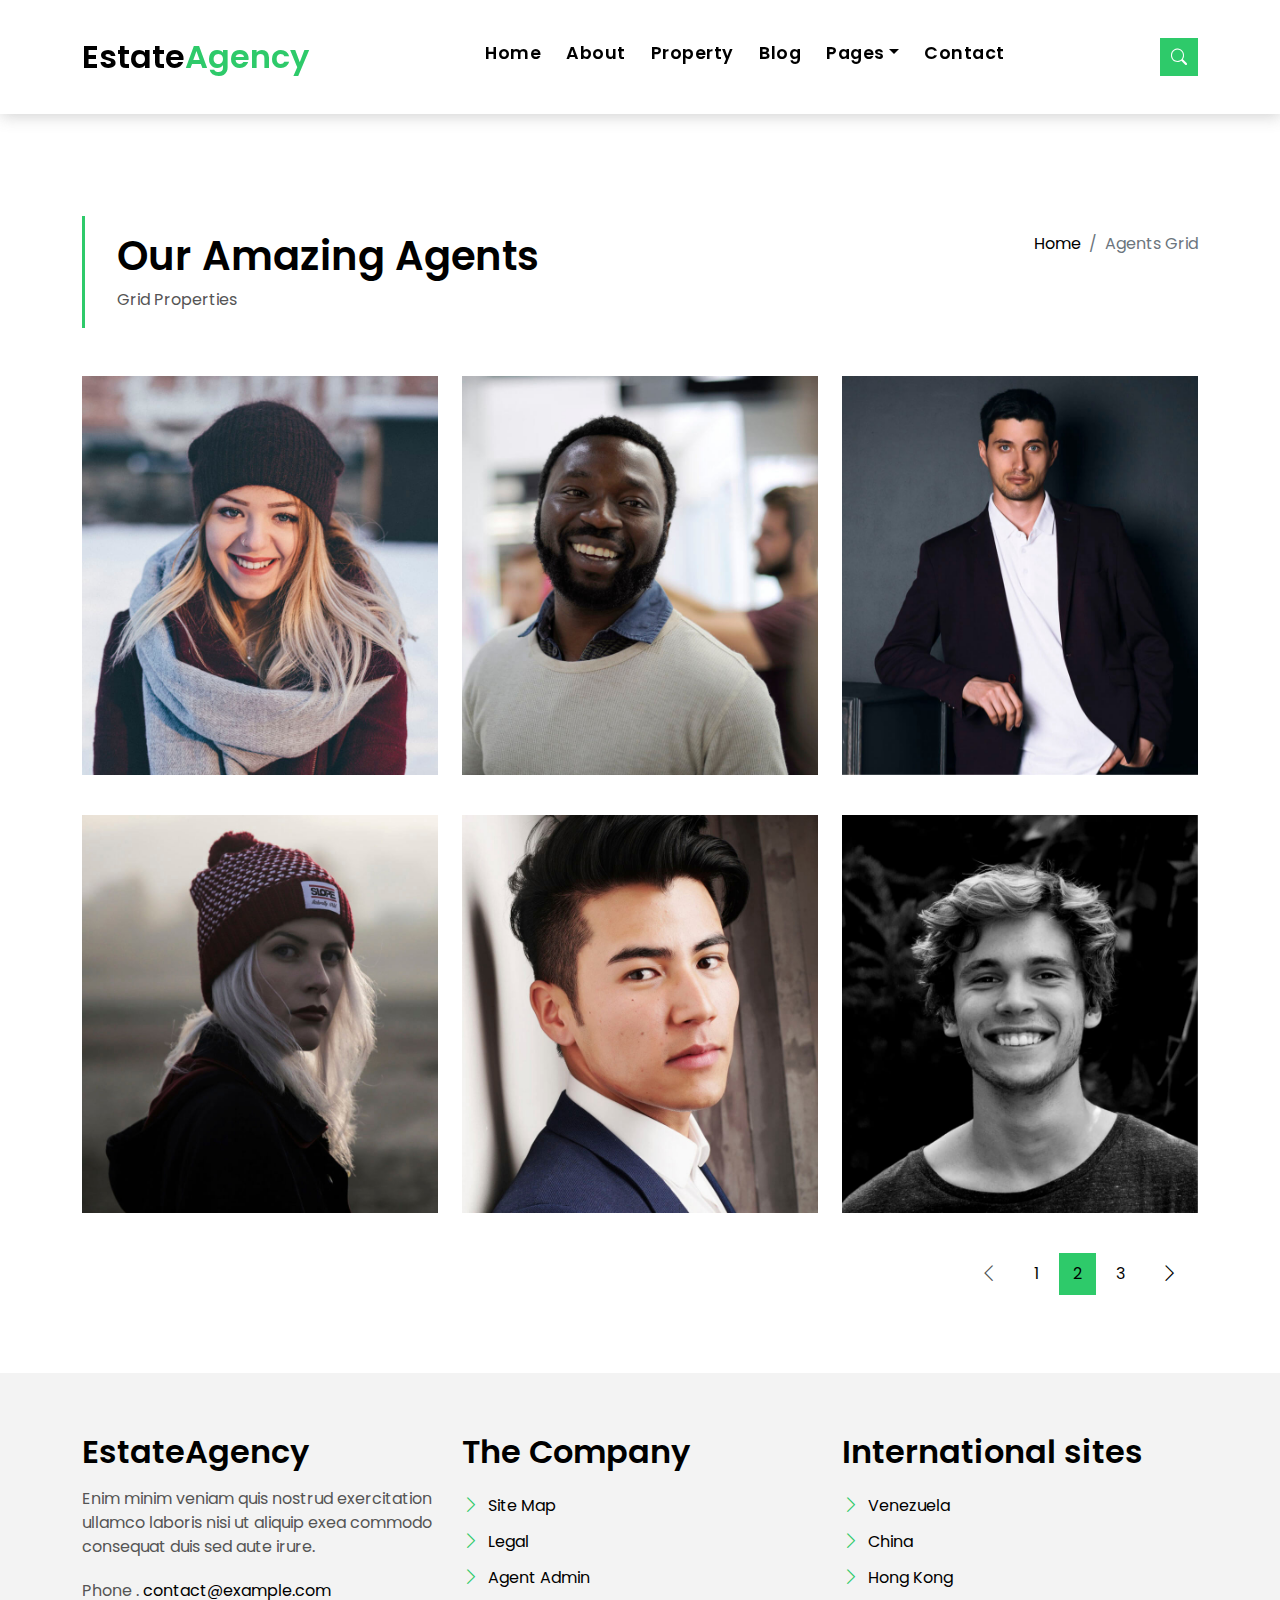
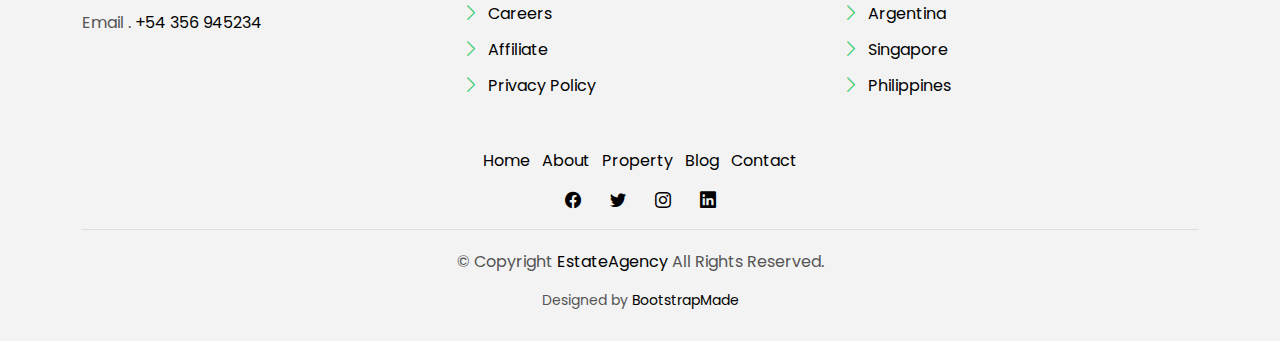
<file: web/agents-grid.html>
<!DOCTYPE html>
<html lang="en">

<head>
  <meta charset="utf-8">
  <meta content="width=device-width, initial-scale=1.0" name="viewport">

  <title>EstateAgency Bootstrap Template - Index</title>
  <meta content="" name="description">
  <meta content="" name="keywords">

  <!-- Favicons -->
  <link href="assets/img/favicon.png" rel="icon">
  <link href="assets/img/apple-touch-icon.png" rel="apple-touch-icon">

  <!-- Google Fonts -->
  <link href="https://fonts.googleapis.com/css?family=Poppins:300,400,500,600,700" rel="stylesheet">

  <!-- Vendor CSS Files -->
  <link href="assets/vendor/animate.css/animate.min.css" rel="stylesheet">
  <link href="assets/vendor/bootstrap/css/bootstrap.min.css" rel="stylesheet">
  <link href="assets/vendor/bootstrap-icons/bootstrap-icons.css" rel="stylesheet">
  <link href="assets/vendor/swiper/swiper-bundle.min.css" rel="stylesheet">

  <!-- Template Main CSS File -->
  <link href="assets/css/style.css" rel="stylesheet">

  <!-- =======================================================
  * Template Name: EstateAgency - v4.2.0
  * Template URL: https://bootstrapmade.com/real-estate-agency-bootstrap-template/
  * Author: BootstrapMade.com
  * License: https://bootstrapmade.com/license/
  ======================================================== -->
</head>

<body>

  <!-- ======= Property Search Section ======= -->
  <div class="click-closed"></div>
  <!--/ Form Search Star /-->
  <div class="box-collapse">
    <div class="title-box-d">
      <h3 class="title-d">Search Property</h3>
    </div>
    <span class="close-box-collapse right-boxed bi bi-x"></span>
    <div class="box-collapse-wrap form">
      <form class="form-a">
        <div class="row">
          <div class="col-md-12 mb-2">
            <div class="form-group">
              <label class="pb-2" for="Type">Keyword</label>
              <input type="text" class="form-control form-control-lg form-control-a" placeholder="Keyword">
            </div>
          </div>
          <div class="col-md-6 mb-2">
            <div class="form-group mt-3">
              <label class="pb-2" for="Type">Type</label>
              <select class="form-control form-select form-control-a" id="Type">
                <option>All Type</option>
                <option>For Rent</option>
                <option>For Sale</option>
                <option>Open House</option>
              </select>
            </div>
          </div>
          <div class="col-md-6 mb-2">
            <div class="form-group mt-3">
              <label class="pb-2" for="city">City</label>
              <select class="form-control form-select form-control-a" id="city">
                <option>All City</option>
                <option>Alabama</option>
                <option>Arizona</option>
                <option>California</option>
                <option>Colorado</option>
              </select>
            </div>
          </div>
          <div class="col-md-6 mb-2">
            <div class="form-group mt-3">
              <label class="pb-2" for="bedrooms">Bedrooms</label>
              <select class="form-control form-select form-control-a" id="bedrooms">
                <option>Any</option>
                <option>01</option>
                <option>02</option>
                <option>03</option>
              </select>
            </div>
          </div>
          <div class="col-md-6 mb-2">
            <div class="form-group mt-3">
              <label class="pb-2" for="garages">Garages</label>
              <select class="form-control form-select form-control-a" id="garages">
                <option>Any</option>
                <option>01</option>
                <option>02</option>
                <option>03</option>
                <option>04</option>
              </select>
            </div>
          </div>
          <div class="col-md-6 mb-2">
            <div class="form-group mt-3">
              <label class="pb-2" for="bathrooms">Bathrooms</label>
              <select class="form-control form-select form-control-a" id="bathrooms">
                <option>Any</option>
                <option>01</option>
                <option>02</option>
                <option>03</option>
              </select>
            </div>
          </div>
          <div class="col-md-6 mb-2">
            <div class="form-group mt-3">
              <label class="pb-2" for="price">Min Price</label>
              <select class="form-control form-select form-control-a" id="price">
                <option>Unlimite</option>
                <option>$50,000</option>
                <option>$100,000</option>
                <option>$150,000</option>
                <option>$200,000</option>
              </select>
            </div>
          </div>
          <div class="col-md-12">
            <button type="submit" class="btn btn-b">Search Property</button>
          </div>
        </div>
      </form>
    </div>
  </div><!-- End Property Search Section -->>

  <!-- ======= Header/Navbar ======= -->
  <nav class="navbar navbar-default navbar-trans navbar-expand-lg fixed-top">
    <div class="container">
      <button class="navbar-toggler collapsed" type="button" data-bs-toggle="collapse" data-bs-target="#navbarDefault" aria-controls="navbarDefault" aria-expanded="false" aria-label="Toggle navigation">
        <span></span>
        <span></span>
        <span></span>
      </button>
      <a class="navbar-brand text-brand" href="index.html">Estate<span class="color-b">Agency</span></a>

      <div class="navbar-collapse collapse justify-content-center" id="navbarDefault">
        <ul class="navbar-nav">

          <li class="nav-item">
            <a class="nav-link " href="index.html">Home</a>
          </li>

          <li class="nav-item">
            <a class="nav-link " href="about.html">About</a>
          </li>

          <li class="nav-item">
            <a class="nav-link " href="property-grid.html">Property</a>
          </li>

          <li class="nav-item">
            <a class="nav-link " href="blog-grid.html">Blog</a>
          </li>

          <li class="nav-item dropdown">
            <a class="nav-link dropdown-toggle" href="#" id="navbarDropdown" role="button" data-bs-toggle="dropdown" aria-haspopup="true" aria-expanded="false">Pages</a>
            <div class="dropdown-menu">
              <a class="dropdown-item " href="property-single.html">Property Single</a>
              <a class="dropdown-item " href="blog-single.html">Blog Single</a>
              <a class="dropdown-item active" href="agents-grid.html">Agents Grid</a>
              <a class="dropdown-item " href="agent-single.html">Agent Single</a>
            </div>
          </li>
          <li class="nav-item">
            <a class="nav-link " href="contact.html">Contact</a>
          </li>
        </ul>
      </div>

      <button type="button" class="btn btn-b-n navbar-toggle-box navbar-toggle-box-collapse" data-bs-toggle="collapse" data-bs-target="#navbarTogglerDemo01">
        <i class="bi bi-search"></i>
      </button>

    </div>
  </nav><!-- End Header/Navbar -->

  <main id="main">
    <!-- =======Intro Single ======= -->
    <section class="intro-single">
      <div class="container">
        <div class="row">
          <div class="col-md-12 col-lg-8">
            <div class="title-single-box">
              <h1 class="title-single">Our Amazing Agents</h1>
              <span class="color-text-a">Grid Properties</span>
            </div>
          </div>
          <div class="col-md-12 col-lg-4">
            <nav aria-label="breadcrumb" class="breadcrumb-box d-flex justify-content-lg-end">
              <ol class="breadcrumb">
                <li class="breadcrumb-item">
                  <a href="#">Home</a>
                </li>
                <li class="breadcrumb-item active" aria-current="page">
                  Agents Grid
                </li>
              </ol>
            </nav>
          </div>
        </div>
      </div>
    </section><!-- End Intro Single-->

    <!-- ======= Agents Grid ======= -->
    <section class="agents-grid grid">
      <div class="container">
        <div class="row">
          <div class="col-md-4">
            <div class="card-box-d">
              <div class="card-img-d">
                <img src="assets/img/agent-4.jpg" alt="" class="img-d img-fluid">
              </div>
              <div class="card-overlay card-overlay-hover">
                <div class="card-header-d">
                  <div class="card-title-d align-self-center">
                    <h3 class="title-d">
                      <a href="#" class="link-two">Margaret Sotillo
                        <br> Escala</a>
                    </h3>
                  </div>
                </div>
                <div class="card-body-d">
                  <p class="content-d color-text-a">
                    Sed porttitor lectus nibh, Cras ultricies ligula sed magna dictum porta two.
                  </p>
                  <div class="info-agents color-a">
                    <p>
                      <strong>Phone: </strong> +54 356 945234
                    </p>
                    <p>
                      <strong>Email: </strong> agents@example.com
                    </p>
                  </div>
                </div>
                <div class="card-footer-d">
                  <div class="socials-footer d-flex justify-content-center">
                    <ul class="list-inline">
                      <li class="list-inline-item">
                        <a href="#" class="link-one">
                          <i class="bi bi-facebook" aria-hidden="true"></i>
                        </a>
                      </li>
                      <li class="list-inline-item">
                        <a href="#" class="link-one">
                          <i class="bi bi-twitter" aria-hidden="true"></i>
                        </a>
                      </li>
                      <li class="list-inline-item">
                        <a href="#" class="link-one">
                          <i class="bi bi-instagram" aria-hidden="true"></i>
                        </a>
                      </li>
                      <li class="list-inline-item">
                        <a href="#" class="link-one">
                          <i class="bi bi-linkedin" aria-hidden="true"></i>
                        </a>
                      </li>
                    </ul>
                  </div>
                </div>
              </div>
            </div>
          </div>
          <div class="col-md-4">
            <div class="card-box-d">
              <div class="card-img-d">
                <img src="assets/img/agent-2.jpg" alt="" class="img-d img-fluid">
              </div>
              <div class="card-overlay card-overlay-hover">
                <div class="card-header-d">
                  <div class="card-title-d align-self-center">
                    <h3 class="title-d">
                      <a href="#" class="link-two">Margaret Sotillo
                        <br> Escala</a>
                    </h3>
                  </div>
                </div>
                <div class="card-body-d">
                  <p class="content-d color-text-a">
                    Sed porttitor lectus nibh, Cras ultricies ligula sed magna dictum porta two.
                  </p>
                  <div class="info-agents color-a">
                    <p>
                      <strong>Phone: </strong> +54 356 945234
                    </p>
                    <p>
                      <strong>Email: </strong> agents@example.com
                    </p>
                  </div>
                </div>
                <div class="card-footer-d">
                  <div class="socials-footer d-flex justify-content-center">
                    <ul class="list-inline">
                      <li class="list-inline-item">
                        <a href="#" class="link-one">
                          <i class="bi bi-facebook" aria-hidden="true"></i>
                        </a>
                      </li>
                      <li class="list-inline-item">
                        <a href="#" class="link-one">
                          <i class="bi bi-twitter" aria-hidden="true"></i>
                        </a>
                      </li>
                      <li class="list-inline-item">
                        <a href="#" class="link-one">
                          <i class="bi bi-instagram" aria-hidden="true"></i>
                        </a>
                      </li>
                      <li class="list-inline-item">
                        <a href="#" class="link-one">
                          <i class="bi bi-linkedin" aria-hidden="true"></i>
                        </a>
                      </li>
                    </ul>
                  </div>
                </div>
              </div>
            </div>
          </div>
          <div class="col-md-4">
            <div class="card-box-d">
              <div class="card-img-d">
                <img src="assets/img/agent-3.jpg" alt="" class="img-d img-fluid">
              </div>
              <div class="card-overlay card-overlay-hover">
                <div class="card-header-d">
                  <div class="card-title-d align-self-center">
                    <h3 class="title-d">
                      <a href="#" class="link-two">Margaret Sotillo
                        <br> Escala</a>
                    </h3>
                  </div>
                </div>
                <div class="card-body-d">
                  <p class="content-d color-text-a">
                    Sed porttitor lectus nibh, Cras ultricies ligula sed magna dictum porta two.
                  </p>
                  <div class="info-agents color-a">
                    <p>
                      <strong>Phone: </strong> +54 356 945234
                    </p>
                    <p>
                      <strong>Email: </strong> agents@example.com
                    </p>
                  </div>
                </div>
                <div class="card-footer-d">
                  <div class="socials-footer d-flex justify-content-center">
                    <ul class="list-inline">
                      <li class="list-inline-item">
                        <a href="#" class="link-one">
                          <i class="bi bi-facebook" aria-hidden="true"></i>
                        </a>
                      </li>
                      <li class="list-inline-item">
                        <a href="#" class="link-one">
                          <i class="bi bi-twitter" aria-hidden="true"></i>
                        </a>
                      </li>
                      <li class="list-inline-item">
                        <a href="#" class="link-one">
                          <i class="bi bi-instagram" aria-hidden="true"></i>
                        </a>
                      </li>
                      <li class="list-inline-item">
                        <a href="#" class="link-one">
                          <i class="bi bi-linkedin" aria-hidden="true"></i>
                        </a>
                      </li>
                    </ul>
                  </div>
                </div>
              </div>
            </div>
          </div>
          <div class="col-md-4">
            <div class="card-box-d">
              <div class="card-img-d">
                <img src="assets/img/agent-5.jpg" alt="" class="img-d img-fluid">
              </div>
              <div class="card-overlay card-overlay-hover">
                <div class="card-header-d">
                  <div class="card-title-d align-self-center">
                    <h3 class="title-d">
                      <a href="#" class="link-two">Margaret Sotillo
                        <br> Escala</a>
                    </h3>
                  </div>
                </div>
                <div class="card-body-d">
                  <p class="content-d color-text-a">
                    Sed porttitor lectus nibh, Cras ultricies ligula sed magna dictum porta two.
                  </p>
                  <div class="info-agents color-a">
                    <p>
                      <strong>Phone: </strong> +54 356 945234
                    </p>
                    <p>
                      <strong>Email: </strong> agents@example.com
                    </p>
                  </div>
                </div>
                <div class="card-footer-d">
                  <div class="socials-footer d-flex justify-content-center">
                    <ul class="list-inline">
                      <li class="list-inline-item">
                        <a href="#" class="link-one">
                          <i class="bi bi-facebook" aria-hidden="true"></i>
                        </a>
                      </li>
                      <li class="list-inline-item">
                        <a href="#" class="link-one">
                          <i class="bi bi-twitter" aria-hidden="true"></i>
                        </a>
                      </li>
                      <li class="list-inline-item">
                        <a href="#" class="link-one">
                          <i class="bi bi-instagram" aria-hidden="true"></i>
                        </a>
                      </li>
                      <li class="list-inline-item">
                        <a href="#" class="link-one">
                          <i class="bi bi-linkedin" aria-hidden="true"></i>
                        </a>
                      </li>
                    </ul>
                  </div>
                </div>
              </div>
            </div>
          </div>
          <div class="col-md-4">
            <div class="card-box-d">
              <div class="card-img-d">
                <img src="assets/img/agent-1.jpg" alt="" class="img-d img-fluid">
              </div>
              <div class="card-overlay card-overlay-hover">
                <div class="card-header-d">
                  <div class="card-title-d align-self-center">
                    <h3 class="title-d">
                      <a href="#" class="link-two">Margaret Sotillo
                        <br> Escala</a>
                    </h3>
                  </div>
                </div>
                <div class="card-body-d">
                  <p class="content-d color-text-a">
                    Sed porttitor lectus nibh, Cras ultricies ligula sed magna dictum porta two.
                  </p>
                  <div class="info-agents color-a">
                    <p>
                      <strong>Phone: </strong> +54 356 945234
                    </p>
                    <p>
                      <strong>Email: </strong> agents@example.com
                    </p>
                  </div>
                </div>
                <div class="card-footer-d">
                  <div class="socials-footer d-flex justify-content-center">
                    <ul class="list-inline">
                      <li class="list-inline-item">
                        <a href="#" class="link-one">
                          <i class="bi bi-facebook" aria-hidden="true"></i>
                        </a>
                      </li>
                      <li class="list-inline-item">
                        <a href="#" class="link-one">
                          <i class="bi bi-twitter" aria-hidden="true"></i>
                        </a>
                      </li>
                      <li class="list-inline-item">
                        <a href="#" class="link-one">
                          <i class="bi bi-instagram" aria-hidden="true"></i>
                        </a>
                      </li>
                      <li class="list-inline-item">
                        <a href="#" class="link-one">
                          <i class="bi bi-linkedin" aria-hidden="true"></i>
                        </a>
                      </li>
                    </ul>
                  </div>
                </div>
              </div>
            </div>
          </div>
          <div class="col-md-4">
            <div class="card-box-d">
              <div class="card-img-d">
                <img src="assets/img/agent-6.jpg" alt="" class="img-d img-fluid">
              </div>
              <div class="card-overlay card-overlay-hover">
                <div class="card-header-d">
                  <div class="card-title-d align-self-center">
                    <h3 class="title-d">
                      <a href="#" class="link-two">Margaret Sotillo
                        <br> Escala</a>
                    </h3>
                  </div>
                </div>
                <div class="card-body-d">
                  <p class="content-d color-text-a">
                    Sed porttitor lectus nibh, Cras ultricies ligula sed magna dictum porta two.
                  </p>
                  <div class="info-agents color-a">
                    <p>
                      <strong>Phone: </strong> +54 356 945234
                    </p>
                    <p>
                      <strong>Email: </strong> agents@example.com
                    </p>
                  </div>
                </div>
                <div class="card-footer-d">
                  <div class="socials-footer d-flex justify-content-center">
                    <ul class="list-inline">
                      <li class="list-inline-item">
                        <a href="#" class="link-one">
                          <i class="bi bi-facebook" aria-hidden="true"></i>
                        </a>
                      </li>
                      <li class="list-inline-item">
                        <a href="#" class="link-one">
                          <i class="bi bi-twitter" aria-hidden="true"></i>
                        </a>
                      </li>
                      <li class="list-inline-item">
                        <a href="#" class="link-one">
                          <i class="bi bi-instagram" aria-hidden="true"></i>
                        </a>
                      </li>
                      <li class="list-inline-item">
                        <a href="#" class="link-one">
                          <i class="bi bi-linkedin" aria-hidden="true"></i>
                        </a>
                      </li>
                    </ul>
                  </div>
                </div>
              </div>
            </div>
          </div>
        </div>
        <div class="row">
          <div class="col-sm-12">
            <nav class="pagination-a">
              <ul class="pagination justify-content-end">
                <li class="page-item disabled">
                  <a class="page-link" href="#" tabindex="-1">
                    <span class="bi bi-chevron-left"></span>
                  </a>
                </li>
                <li class="page-item">
                  <a class="page-link" href="#">1</a>
                </li>
                <li class="page-item active">
                  <a class="page-link" href="#">2</a>
                </li>
                <li class="page-item">
                  <a class="page-link" href="#">3</a>
                </li>
                <li class="page-item next">
                  <a class="page-link" href="#">
                    <span class="bi bi-chevron-right"></span>
                  </a>
                </li>
              </ul>
            </nav>
          </div>
        </div>
      </div>
    </section><!-- End Agents Grid-->

  </main><!-- End #main -->

  <!-- ======= Footer ======= -->
  <section class="section-footer">
    <div class="container">
      <div class="row">
        <div class="col-sm-12 col-md-4">
          <div class="widget-a">
            <div class="w-header-a">
              <h3 class="w-title-a text-brand">EstateAgency</h3>
            </div>
            <div class="w-body-a">
              <p class="w-text-a color-text-a">
                Enim minim veniam quis nostrud exercitation ullamco laboris nisi ut aliquip exea commodo consequat duis
                sed aute irure.
              </p>
            </div>
            <div class="w-footer-a">
              <ul class="list-unstyled">
                <li class="color-a">
                  <span class="color-text-a">Phone .</span> contact@example.com
                </li>
                <li class="color-a">
                  <span class="color-text-a">Email .</span> +54 356 945234
                </li>
              </ul>
            </div>
          </div>
        </div>
        <div class="col-sm-12 col-md-4 section-md-t3">
          <div class="widget-a">
            <div class="w-header-a">
              <h3 class="w-title-a text-brand">The Company</h3>
            </div>
            <div class="w-body-a">
              <div class="w-body-a">
                <ul class="list-unstyled">
                  <li class="item-list-a">
                    <i class="bi bi-chevron-right"></i> <a href="#">Site Map</a>
                  </li>
                  <li class="item-list-a">
                    <i class="bi bi-chevron-right"></i> <a href="#">Legal</a>
                  </li>
                  <li class="item-list-a">
                    <i class="bi bi-chevron-right"></i> <a href="#">Agent Admin</a>
                  </li>
                  <li class="item-list-a">
                    <i class="bi bi-chevron-right"></i> <a href="#">Careers</a>
                  </li>
                  <li class="item-list-a">
                    <i class="bi bi-chevron-right"></i> <a href="#">Affiliate</a>
                  </li>
                  <li class="item-list-a">
                    <i class="bi bi-chevron-right"></i> <a href="#">Privacy Policy</a>
                  </li>
                </ul>
              </div>
            </div>
          </div>
        </div>
        <div class="col-sm-12 col-md-4 section-md-t3">
          <div class="widget-a">
            <div class="w-header-a">
              <h3 class="w-title-a text-brand">International sites</h3>
            </div>
            <div class="w-body-a">
              <ul class="list-unstyled">
                <li class="item-list-a">
                  <i class="bi bi-chevron-right"></i> <a href="#">Venezuela</a>
                </li>
                <li class="item-list-a">
                  <i class="bi bi-chevron-right"></i> <a href="#">China</a>
                </li>
                <li class="item-list-a">
                  <i class="bi bi-chevron-right"></i> <a href="#">Hong Kong</a>
                </li>
                <li class="item-list-a">
                  <i class="bi bi-chevron-right"></i> <a href="#">Argentina</a>
                </li>
                <li class="item-list-a">
                  <i class="bi bi-chevron-right"></i> <a href="#">Singapore</a>
                </li>
                <li class="item-list-a">
                  <i class="bi bi-chevron-right"></i> <a href="#">Philippines</a>
                </li>
              </ul>
            </div>
          </div>
        </div>
      </div>
    </div>
  </section>
  <footer>
    <div class="container">
      <div class="row">
        <div class="col-md-12">
          <nav class="nav-footer">
            <ul class="list-inline">
              <li class="list-inline-item">
                <a href="#">Home</a>
              </li>
              <li class="list-inline-item">
                <a href="#">About</a>
              </li>
              <li class="list-inline-item">
                <a href="#">Property</a>
              </li>
              <li class="list-inline-item">
                <a href="#">Blog</a>
              </li>
              <li class="list-inline-item">
                <a href="#">Contact</a>
              </li>
            </ul>
          </nav>
          <div class="socials-a">
            <ul class="list-inline">
              <li class="list-inline-item">
                <a href="#">
                  <i class="bi bi-facebook" aria-hidden="true"></i>
                </a>
              </li>
              <li class="list-inline-item">
                <a href="#">
                  <i class="bi bi-twitter" aria-hidden="true"></i>
                </a>
              </li>
              <li class="list-inline-item">
                <a href="#">
                  <i class="bi bi-instagram" aria-hidden="true"></i>
                </a>
              </li>
              <li class="list-inline-item">
                <a href="#">
                  <i class="bi bi-linkedin" aria-hidden="true"></i>
                </a>
              </li>
            </ul>
          </div>
          <div class="copyright-footer">
            <p class="copyright color-text-a">
              &copy; Copyright
              <span class="color-a">EstateAgency</span> All Rights Reserved.
            </p>
          </div>
          <div class="credits">
            <!--
            All the links in the footer should remain intact.
            You can delete the links only if you purchased the pro version.
            Licensing information: https://bootstrapmade.com/license/
            Purchase the pro version with working PHP/AJAX contact form: https://bootstrapmade.com/buy/?theme=EstateAgency
          -->
            Designed by <a href="https://bootstrapmade.com/">BootstrapMade</a>
          </div>
        </div>
      </div>
    </div>
  </footer><!-- End  Footer -->

  <div id="preloader"></div>
  <a href="#" class="back-to-top d-flex align-items-center justify-content-center"><i class="bi bi-arrow-up-short"></i></a>

  <!-- Vendor JS Files -->
  <script src="assets/vendor/bootstrap/js/bootstrap.bundle.min.js"></script>
  <script src="assets/vendor/php-email-form/validate.js"></script>
  <script src="assets/vendor/swiper/swiper-bundle.min.js"></script>

  <!-- Template Main JS File -->
  <script src="assets/js/main.js"></script>

</body>

</html>
</file>
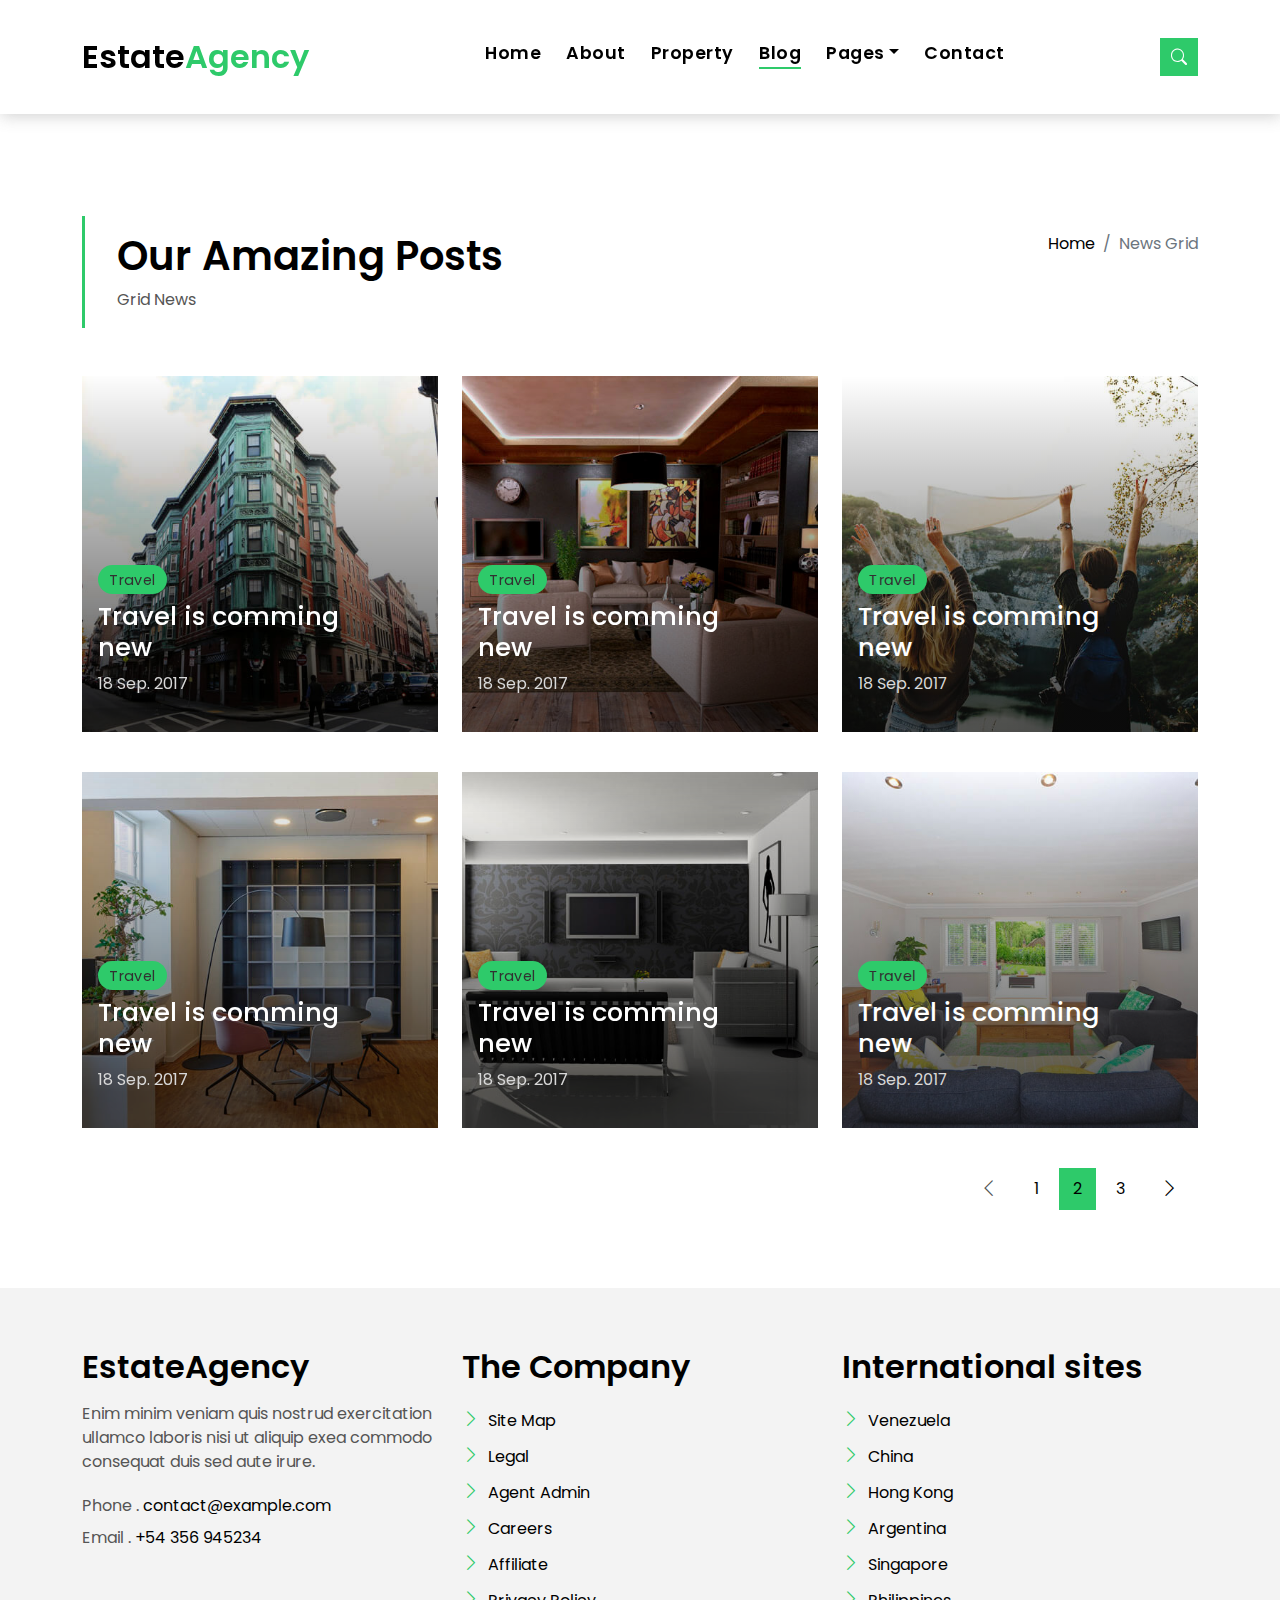
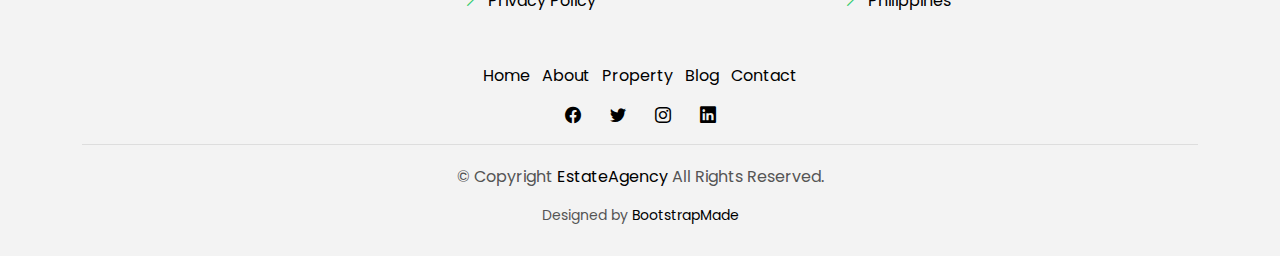
<file: web/blog-grid.html>
<!DOCTYPE html>
<html lang="en">

<head>
  <meta charset="utf-8">
  <meta content="width=device-width, initial-scale=1.0" name="viewport">

  <title>EstateAgency Bootstrap Template - Index</title>
  <meta content="" name="description">
  <meta content="" name="keywords">

  <!-- Favicons -->
  <link href="assets/img/favicon.png" rel="icon">
  <link href="assets/img/apple-touch-icon.png" rel="apple-touch-icon">

  <!-- Google Fonts -->
  <link href="https://fonts.googleapis.com/css?family=Poppins:300,400,500,600,700" rel="stylesheet">

  <!-- Vendor CSS Files -->
  <link href="assets/vendor/animate.css/animate.min.css" rel="stylesheet">
  <link href="assets/vendor/bootstrap/css/bootstrap.min.css" rel="stylesheet">
  <link href="assets/vendor/bootstrap-icons/bootstrap-icons.css" rel="stylesheet">
  <link href="assets/vendor/swiper/swiper-bundle.min.css" rel="stylesheet">

  <!-- Template Main CSS File -->
  <link href="assets/css/style.css" rel="stylesheet">

  <!-- =======================================================
  * Template Name: EstateAgency - v4.2.0
  * Template URL: https://bootstrapmade.com/real-estate-agency-bootstrap-template/
  * Author: BootstrapMade.com
  * License: https://bootstrapmade.com/license/
  ======================================================== -->
</head>

<body>

  <!-- ======= Property Search Section ======= -->
  <div class="click-closed"></div>
  <!--/ Form Search Star /-->
  <div class="box-collapse">
    <div class="title-box-d">
      <h3 class="title-d">Search Property</h3>
    </div>
    <span class="close-box-collapse right-boxed bi bi-x"></span>
    <div class="box-collapse-wrap form">
      <form class="form-a">
        <div class="row">
          <div class="col-md-12 mb-2">
            <div class="form-group">
              <label class="pb-2" for="Type">Keyword</label>
              <input type="text" class="form-control form-control-lg form-control-a" placeholder="Keyword">
            </div>
          </div>
          <div class="col-md-6 mb-2">
            <div class="form-group mt-3">
              <label class="pb-2" for="Type">Type</label>
              <select class="form-control form-select form-control-a" id="Type">
                <option>All Type</option>
                <option>For Rent</option>
                <option>For Sale</option>
                <option>Open House</option>
              </select>
            </div>
          </div>
          <div class="col-md-6 mb-2">
            <div class="form-group mt-3">
              <label class="pb-2" for="city">City</label>
              <select class="form-control form-select form-control-a" id="city">
                <option>All City</option>
                <option>Alabama</option>
                <option>Arizona</option>
                <option>California</option>
                <option>Colorado</option>
              </select>
            </div>
          </div>
          <div class="col-md-6 mb-2">
            <div class="form-group mt-3">
              <label class="pb-2" for="bedrooms">Bedrooms</label>
              <select class="form-control form-select form-control-a" id="bedrooms">
                <option>Any</option>
                <option>01</option>
                <option>02</option>
                <option>03</option>
              </select>
            </div>
          </div>
          <div class="col-md-6 mb-2">
            <div class="form-group mt-3">
              <label class="pb-2" for="garages">Garages</label>
              <select class="form-control form-select form-control-a" id="garages">
                <option>Any</option>
                <option>01</option>
                <option>02</option>
                <option>03</option>
                <option>04</option>
              </select>
            </div>
          </div>
          <div class="col-md-6 mb-2">
            <div class="form-group mt-3">
              <label class="pb-2" for="bathrooms">Bathrooms</label>
              <select class="form-control form-select form-control-a" id="bathrooms">
                <option>Any</option>
                <option>01</option>
                <option>02</option>
                <option>03</option>
              </select>
            </div>
          </div>
          <div class="col-md-6 mb-2">
            <div class="form-group mt-3">
              <label class="pb-2" for="price">Min Price</label>
              <select class="form-control form-select form-control-a" id="price">
                <option>Unlimite</option>
                <option>$50,000</option>
                <option>$100,000</option>
                <option>$150,000</option>
                <option>$200,000</option>
              </select>
            </div>
          </div>
          <div class="col-md-12">
            <button type="submit" class="btn btn-b">Search Property</button>
          </div>
        </div>
      </form>
    </div>
  </div><!-- End Property Search Section -->>

  <!-- ======= Header/Navbar ======= -->
  <nav class="navbar navbar-default navbar-trans navbar-expand-lg fixed-top">
    <div class="container">
      <button class="navbar-toggler collapsed" type="button" data-bs-toggle="collapse" data-bs-target="#navbarDefault" aria-controls="navbarDefault" aria-expanded="false" aria-label="Toggle navigation">
        <span></span>
        <span></span>
        <span></span>
      </button>
      <a class="navbar-brand text-brand" href="index.html">Estate<span class="color-b">Agency</span></a>

      <div class="navbar-collapse collapse justify-content-center" id="navbarDefault">
        <ul class="navbar-nav">

          <li class="nav-item">
            <a class="nav-link " href="index.html">Home</a>
          </li>

          <li class="nav-item">
            <a class="nav-link " href="about.html">About</a>
          </li>

          <li class="nav-item">
            <a class="nav-link " href="property-grid.html">Property</a>
          </li>

          <li class="nav-item">
            <a class="nav-link active" href="blog-grid.html">Blog</a>
          </li>

          <li class="nav-item dropdown">
            <a class="nav-link dropdown-toggle" href="#" id="navbarDropdown" role="button" data-bs-toggle="dropdown" aria-haspopup="true" aria-expanded="false">Pages</a>
            <div class="dropdown-menu">
              <a class="dropdown-item " href="property-single.html">Property Single</a>
              <a class="dropdown-item " href="blog-single.html">Blog Single</a>
              <a class="dropdown-item " href="agents-grid.html">Agents Grid</a>
              <a class="dropdown-item " href="agent-single.html">Agent Single</a>
            </div>
          </li>
          <li class="nav-item">
            <a class="nav-link " href="contact.html">Contact</a>
          </li>
        </ul>
      </div>

      <button type="button" class="btn btn-b-n navbar-toggle-box navbar-toggle-box-collapse" data-bs-toggle="collapse" data-bs-target="#navbarTogglerDemo01">
        <i class="bi bi-search"></i>
      </button>

    </div>
  </nav><!-- End Header/Navbar -->

  <main id="main">

    <!-- ======= Intro Single ======= -->
    <section class="intro-single">
      <div class="container">
        <div class="row">
          <div class="col-md-12 col-lg-8">
            <div class="title-single-box">
              <h1 class="title-single">Our Amazing Posts</h1>
              <span class="color-text-a">Grid News</span>
            </div>
          </div>
          <div class="col-md-12 col-lg-4">
            <nav aria-label="breadcrumb" class="breadcrumb-box d-flex justify-content-lg-end">
              <ol class="breadcrumb">
                <li class="breadcrumb-item">
                  <a href="index.html">Home</a>
                </li>
                <li class="breadcrumb-item active" aria-current="page">
                  News Grid
                </li>
              </ol>
            </nav>
          </div>
        </div>
      </div>
    </section><!-- End Intro Single-->

    <!-- =======  Blog Grid ======= -->
    <section class="news-grid grid">
      <div class="container">
        <div class="row">
          <div class="col-md-4">
            <div class="card-box-b card-shadow news-box">
              <div class="img-box-b">
                <img src="assets/img/post-1.jpg" alt="" class="img-b img-fluid">
              </div>
              <div class="card-overlay">
                <div class="card-header-b">
                  <div class="card-category-b">
                    <a href="#" class="category-b">Travel</a>
                  </div>
                  <div class="card-title-b">
                    <h2 class="title-2">
                      <a href="blog-single.html">Travel is comming
                        <br> new</a>
                    </h2>
                  </div>
                  <div class="card-date">
                    <span class="date-b">18 Sep. 2017</span>
                  </div>
                </div>
              </div>
            </div>
          </div>
          <div class="col-md-4">
            <div class="card-box-b card-shadow news-box">
              <div class="img-box-b">
                <img src="assets/img/post-2.jpg" alt="" class="img-b img-fluid">
              </div>
              <div class="card-overlay">
                <div class="card-header-b">
                  <div class="card-category-b">
                    <a href="blog-single.html" class="category-b">Travel</a>
                  </div>
                  <div class="card-title-b">
                    <h2 class="title-2">
                      <a href="blog-single.html">Travel is comming
                        <br> new</a>
                    </h2>
                  </div>
                  <div class="card-date">
                    <span class="date-b">18 Sep. 2017</span>
                  </div>
                </div>
              </div>
            </div>
          </div>
          <div class="col-md-4">
            <div class="card-box-b card-shadow news-box">
              <div class="img-box-b">
                <img src="assets/img/post-3.jpg" alt="" class="img-b img-fluid">
              </div>
              <div class="card-overlay">
                <div class="card-header-b">
                  <div class="card-category-b">
                    <a href="#" class="category-b">Travel</a>
                  </div>
                  <div class="card-title-b">
                    <h2 class="title-2">
                      <a href="blog-single.html">Travel is comming
                        <br> new</a>
                    </h2>
                  </div>
                  <div class="card-date">
                    <span class="date-b">18 Sep. 2017</span>
                  </div>
                </div>
              </div>
            </div>
          </div>
          <div class="col-md-4">
            <div class="card-box-b card-shadow news-box">
              <div class="img-box-b">
                <img src="assets/img/post-4.jpg" alt="" class="img-b img-fluid">
              </div>
              <div class="card-overlay">
                <div class="card-header-b">
                  <div class="card-category-b">
                    <a href="#" class="category-b">Travel</a>
                  </div>
                  <div class="card-title-b">
                    <h2 class="title-2">
                      <a href="blog-single.html">Travel is comming
                        <br> new</a>
                    </h2>
                  </div>
                  <div class="card-date">
                    <span class="date-b">18 Sep. 2017</span>
                  </div>
                </div>
              </div>
            </div>
          </div>
          <div class="col-md-4">
            <div class="card-box-b card-shadow news-box">
              <div class="img-box-b">
                <img src="assets/img/post-5.jpg" alt="" class="img-b img-fluid">
              </div>
              <div class="card-overlay">
                <div class="card-header-b">
                  <div class="card-category-b">
                    <a href="#" class="category-b">Travel</a>
                  </div>
                  <div class="card-title-b">
                    <h2 class="title-2">
                      <a href="blog-single.html">Travel is comming
                        <br> new</a>
                    </h2>
                  </div>
                  <div class="card-date">
                    <span class="date-b">18 Sep. 2017</span>
                  </div>
                </div>
              </div>
            </div>
          </div>
          <div class="col-md-4">
            <div class="card-box-b card-shadow news-box">
              <div class="img-box-b">
                <img src="assets/img/post-6.jpg" alt="" class="img-b img-fluid">
              </div>
              <div class="card-overlay">
                <div class="card-header-b">
                  <div class="card-category-b">
                    <a href="#" class="category-b">Travel</a>
                  </div>
                  <div class="card-title-b">
                    <h2 class="title-2">
                      <a href="blog-single.html">Travel is comming
                        <br> new</a>
                    </h2>
                  </div>
                  <div class="card-date">
                    <span class="date-b">18 Sep. 2017</span>
                  </div>
                </div>
              </div>
            </div>
          </div>
        </div>
        <div class="row">
          <div class="col-sm-12">
            <nav class="pagination-a">
              <ul class="pagination justify-content-end">
                <li class="page-item disabled">
                  <a class="page-link" href="#" tabindex="-1">
                    <span class="bi bi-chevron-left"></span>
                  </a>
                </li>
                <li class="page-item">
                  <a class="page-link" href="#">1</a>
                </li>
                <li class="page-item active">
                  <a class="page-link" href="#">2</a>
                </li>
                <li class="page-item">
                  <a class="page-link" href="#">3</a>
                </li>
                <li class="page-item next">
                  <a class="page-link" href="#">
                    <span class="bi bi-chevron-right"></span>
                  </a>
                </li>
              </ul>
            </nav>
          </div>
        </div>
      </div>
    </section><!-- End Blog Grid-->

  </main><!-- End #main -->

  <!-- ======= Footer ======= -->
  <section class="section-footer">
    <div class="container">
      <div class="row">
        <div class="col-sm-12 col-md-4">
          <div class="widget-a">
            <div class="w-header-a">
              <h3 class="w-title-a text-brand">EstateAgency</h3>
            </div>
            <div class="w-body-a">
              <p class="w-text-a color-text-a">
                Enim minim veniam quis nostrud exercitation ullamco laboris nisi ut aliquip exea commodo consequat duis
                sed aute irure.
              </p>
            </div>
            <div class="w-footer-a">
              <ul class="list-unstyled">
                <li class="color-a">
                  <span class="color-text-a">Phone .</span> contact@example.com
                </li>
                <li class="color-a">
                  <span class="color-text-a">Email .</span> +54 356 945234
                </li>
              </ul>
            </div>
          </div>
        </div>
        <div class="col-sm-12 col-md-4 section-md-t3">
          <div class="widget-a">
            <div class="w-header-a">
              <h3 class="w-title-a text-brand">The Company</h3>
            </div>
            <div class="w-body-a">
              <div class="w-body-a">
                <ul class="list-unstyled">
                  <li class="item-list-a">
                    <i class="bi bi-chevron-right"></i> <a href="#">Site Map</a>
                  </li>
                  <li class="item-list-a">
                    <i class="bi bi-chevron-right"></i> <a href="#">Legal</a>
                  </li>
                  <li class="item-list-a">
                    <i class="bi bi-chevron-right"></i> <a href="#">Agent Admin</a>
                  </li>
                  <li class="item-list-a">
                    <i class="bi bi-chevron-right"></i> <a href="#">Careers</a>
                  </li>
                  <li class="item-list-a">
                    <i class="bi bi-chevron-right"></i> <a href="#">Affiliate</a>
                  </li>
                  <li class="item-list-a">
                    <i class="bi bi-chevron-right"></i> <a href="#">Privacy Policy</a>
                  </li>
                </ul>
              </div>
            </div>
          </div>
        </div>
        <div class="col-sm-12 col-md-4 section-md-t3">
          <div class="widget-a">
            <div class="w-header-a">
              <h3 class="w-title-a text-brand">International sites</h3>
            </div>
            <div class="w-body-a">
              <ul class="list-unstyled">
                <li class="item-list-a">
                  <i class="bi bi-chevron-right"></i> <a href="#">Venezuela</a>
                </li>
                <li class="item-list-a">
                  <i class="bi bi-chevron-right"></i> <a href="#">China</a>
                </li>
                <li class="item-list-a">
                  <i class="bi bi-chevron-right"></i> <a href="#">Hong Kong</a>
                </li>
                <li class="item-list-a">
                  <i class="bi bi-chevron-right"></i> <a href="#">Argentina</a>
                </li>
                <li class="item-list-a">
                  <i class="bi bi-chevron-right"></i> <a href="#">Singapore</a>
                </li>
                <li class="item-list-a">
                  <i class="bi bi-chevron-right"></i> <a href="#">Philippines</a>
                </li>
              </ul>
            </div>
          </div>
        </div>
      </div>
    </div>
  </section>
  <footer>
    <div class="container">
      <div class="row">
        <div class="col-md-12">
          <nav class="nav-footer">
            <ul class="list-inline">
              <li class="list-inline-item">
                <a href="#">Home</a>
              </li>
              <li class="list-inline-item">
                <a href="#">About</a>
              </li>
              <li class="list-inline-item">
                <a href="#">Property</a>
              </li>
              <li class="list-inline-item">
                <a href="#">Blog</a>
              </li>
              <li class="list-inline-item">
                <a href="#">Contact</a>
              </li>
            </ul>
          </nav>
          <div class="socials-a">
            <ul class="list-inline">
              <li class="list-inline-item">
                <a href="#">
                  <i class="bi bi-facebook" aria-hidden="true"></i>
                </a>
              </li>
              <li class="list-inline-item">
                <a href="#">
                  <i class="bi bi-twitter" aria-hidden="true"></i>
                </a>
              </li>
              <li class="list-inline-item">
                <a href="#">
                  <i class="bi bi-instagram" aria-hidden="true"></i>
                </a>
              </li>
              <li class="list-inline-item">
                <a href="#">
                  <i class="bi bi-linkedin" aria-hidden="true"></i>
                </a>
              </li>
            </ul>
          </div>
          <div class="copyright-footer">
            <p class="copyright color-text-a">
              &copy; Copyright
              <span class="color-a">EstateAgency</span> All Rights Reserved.
            </p>
          </div>
          <div class="credits">
            <!--
            All the links in the footer should remain intact.
            You can delete the links only if you purchased the pro version.
            Licensing information: https://bootstrapmade.com/license/
            Purchase the pro version with working PHP/AJAX contact form: https://bootstrapmade.com/buy/?theme=EstateAgency
          -->
            Designed by <a href="https://bootstrapmade.com/">BootstrapMade</a>
          </div>
        </div>
      </div>
    </div>
  </footer><!-- End  Footer -->

  <div id="preloader"></div>
  <a href="#" class="back-to-top d-flex align-items-center justify-content-center"><i class="bi bi-arrow-up-short"></i></a>

  <!-- Vendor JS Files -->
  <script src="assets/vendor/bootstrap/js/bootstrap.bundle.min.js"></script>
  <script src="assets/vendor/php-email-form/validate.js"></script>
  <script src="assets/vendor/swiper/swiper-bundle.min.js"></script>

  <!-- Template Main JS File -->
  <script src="assets/js/main.js"></script>

</body>

</html>
</file>
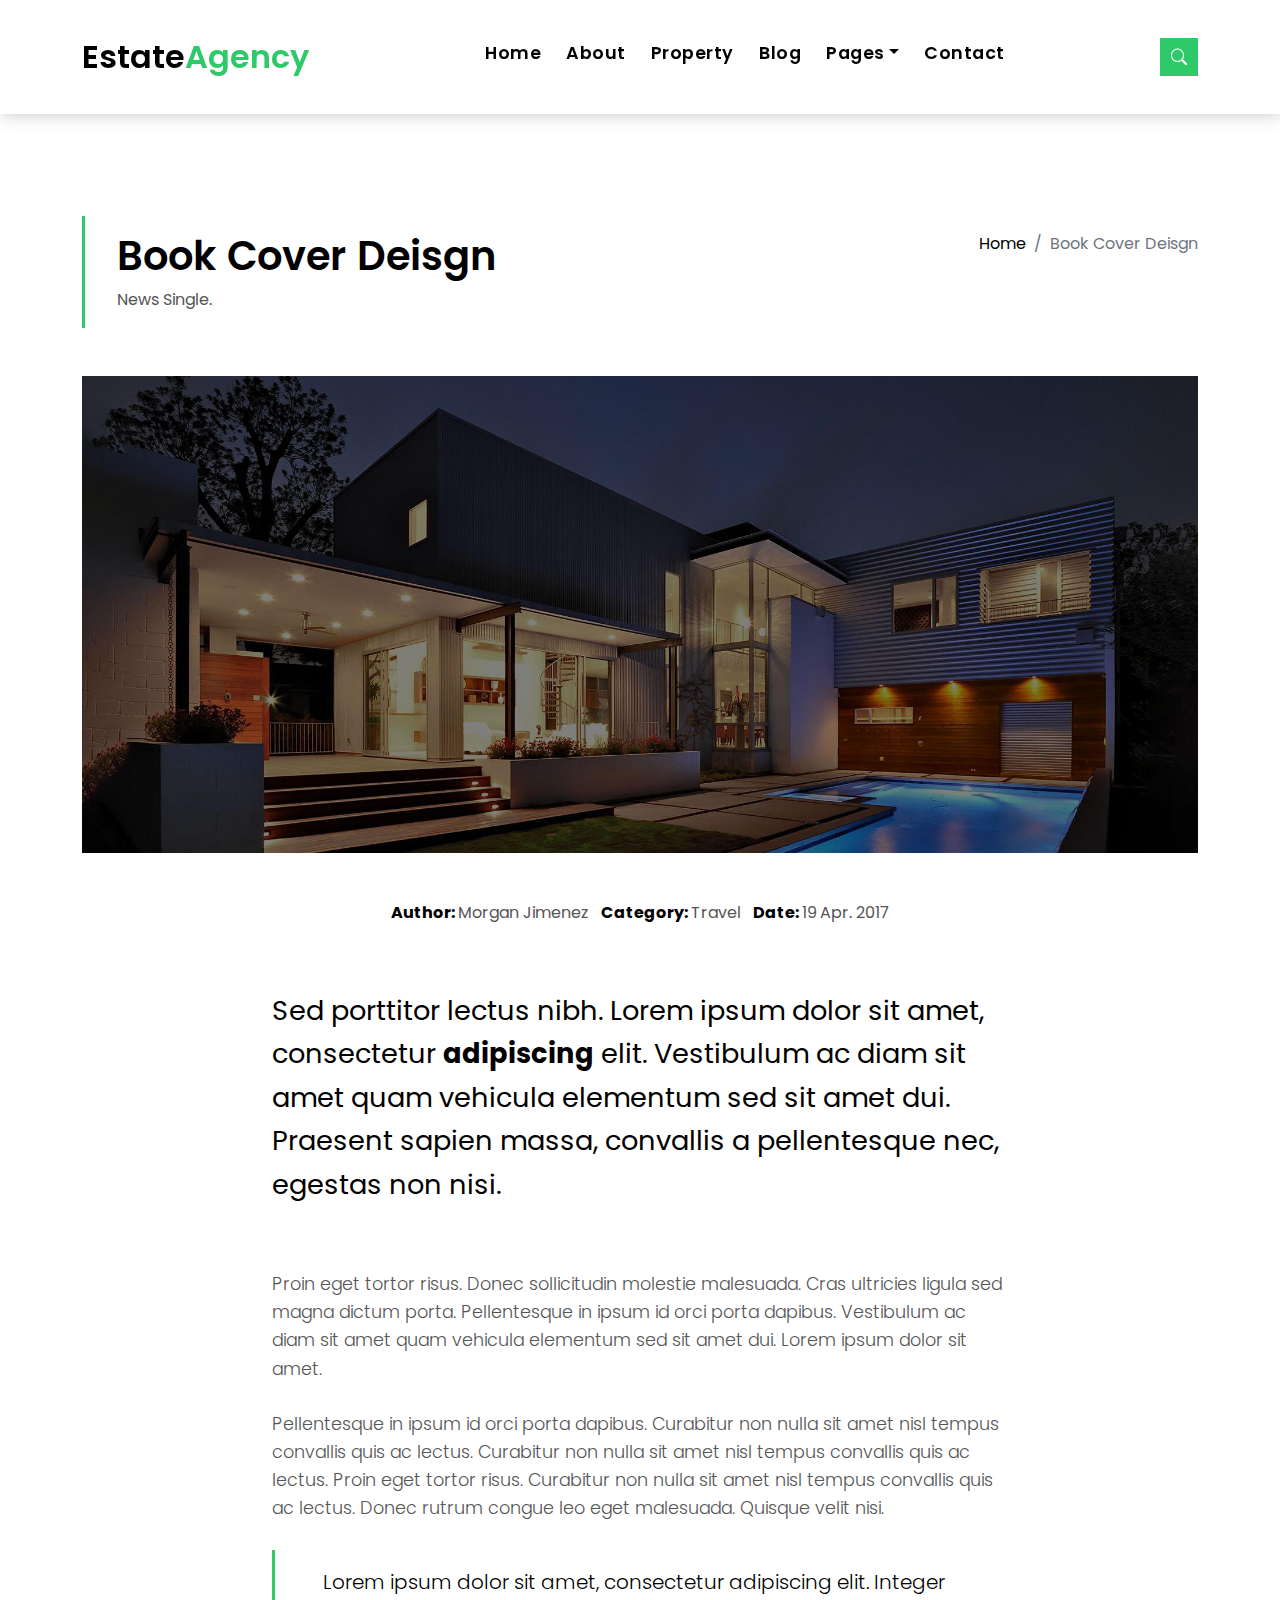
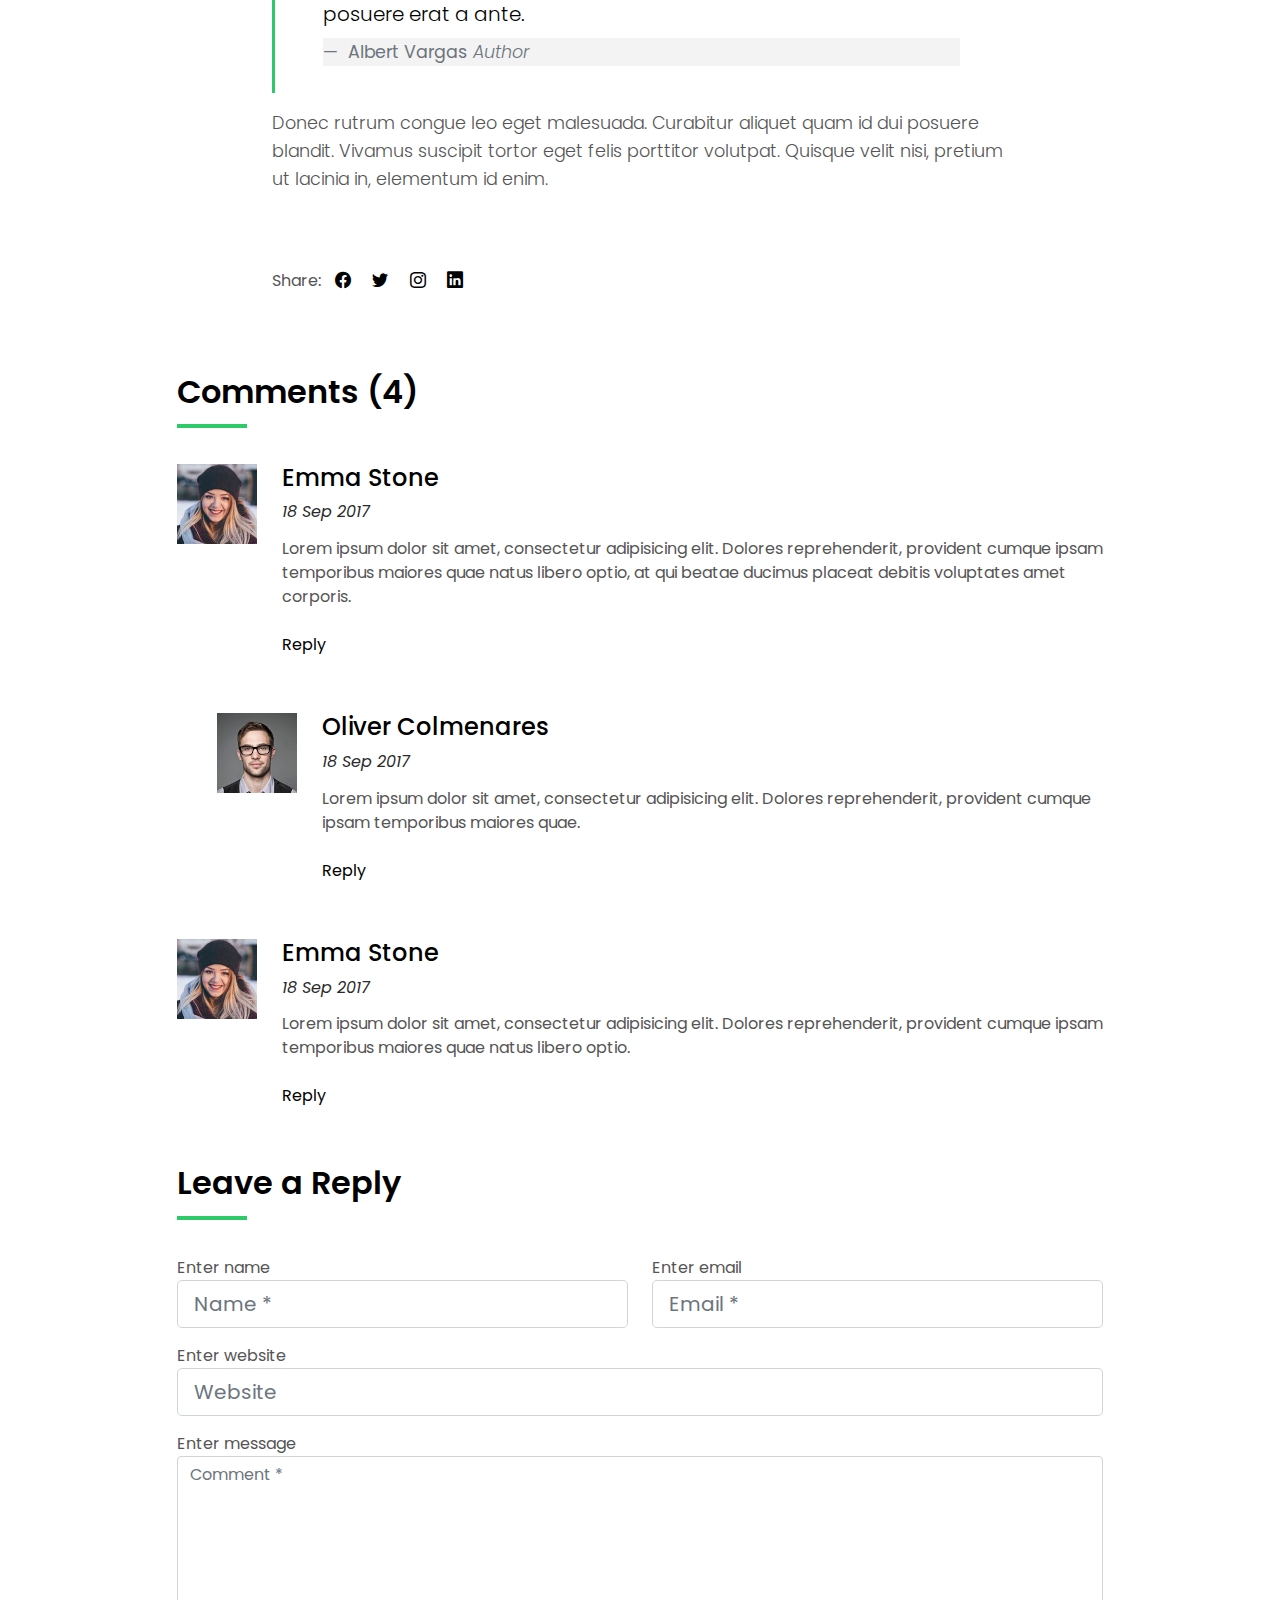
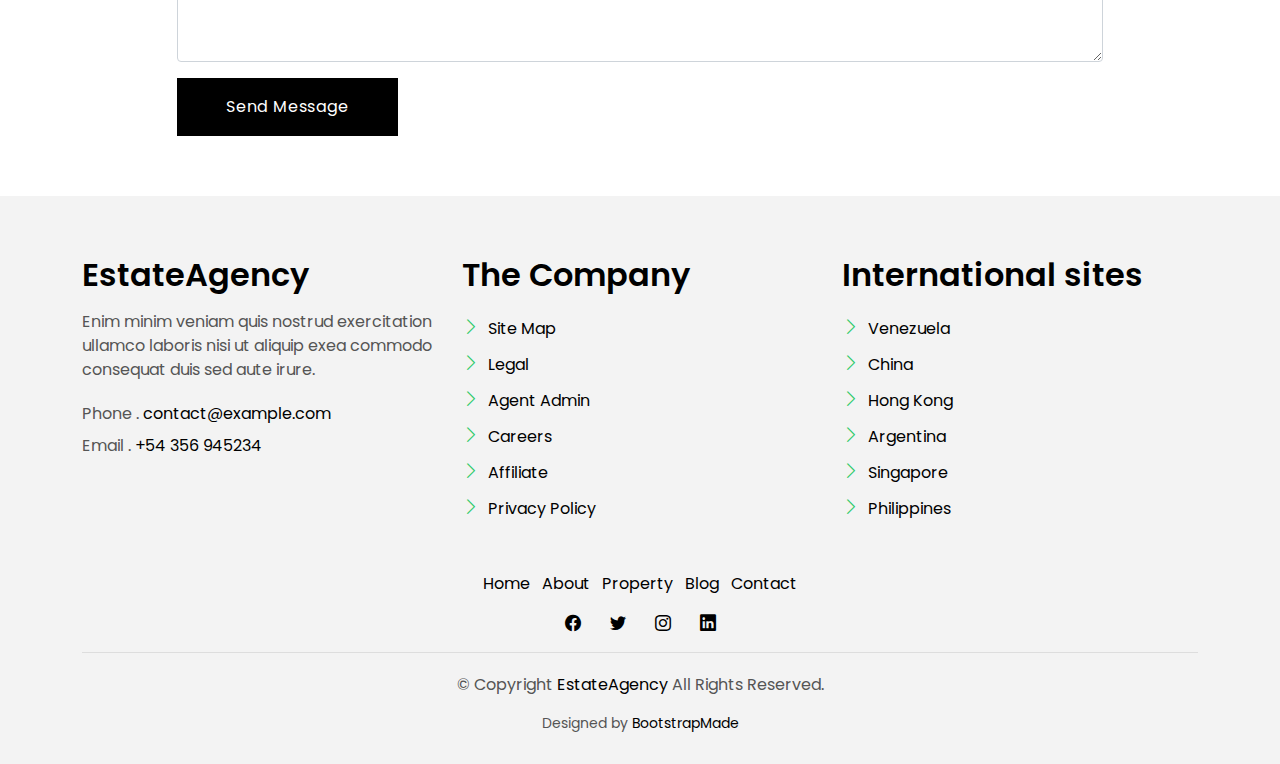
<file: web/blog-single.html>
<!DOCTYPE html>
<html lang="en">

<head>
  <meta charset="utf-8">
  <meta content="width=device-width, initial-scale=1.0" name="viewport">

  <title>EstateAgency Bootstrap Template - Index</title>
  <meta content="" name="description">
  <meta content="" name="keywords">

  <!-- Favicons -->
  <link href="assets/img/favicon.png" rel="icon">
  <link href="assets/img/apple-touch-icon.png" rel="apple-touch-icon">

  <!-- Google Fonts -->
  <link href="https://fonts.googleapis.com/css?family=Poppins:300,400,500,600,700" rel="stylesheet">

  <!-- Vendor CSS Files -->
  <link href="assets/vendor/animate.css/animate.min.css" rel="stylesheet">
  <link href="assets/vendor/bootstrap/css/bootstrap.min.css" rel="stylesheet">
  <link href="assets/vendor/bootstrap-icons/bootstrap-icons.css" rel="stylesheet">
  <link href="assets/vendor/swiper/swiper-bundle.min.css" rel="stylesheet">

  <!-- Template Main CSS File -->
  <link href="assets/css/style.css" rel="stylesheet">

  <!-- =======================================================
  * Template Name: EstateAgency - v4.2.0
  * Template URL: https://bootstrapmade.com/real-estate-agency-bootstrap-template/
  * Author: BootstrapMade.com
  * License: https://bootstrapmade.com/license/
  ======================================================== -->
</head>

<body>

  <!-- ======= Property Search Section ======= -->
  <div class="click-closed"></div>
  <!--/ Form Search Star /-->
  <div class="box-collapse">
    <div class="title-box-d">
      <h3 class="title-d">Search Property</h3>
    </div>
    <span class="close-box-collapse right-boxed bi bi-x"></span>
    <div class="box-collapse-wrap form">
      <form class="form-a">
        <div class="row">
          <div class="col-md-12 mb-2">
            <div class="form-group">
              <label class="pb-2" for="Type">Keyword</label>
              <input type="text" class="form-control form-control-lg form-control-a" placeholder="Keyword">
            </div>
          </div>
          <div class="col-md-6 mb-2">
            <div class="form-group mt-3">
              <label class="pb-2" for="Type">Type</label>
              <select class="form-control form-select form-control-a" id="Type">
                <option>All Type</option>
                <option>For Rent</option>
                <option>For Sale</option>
                <option>Open House</option>
              </select>
            </div>
          </div>
          <div class="col-md-6 mb-2">
            <div class="form-group mt-3">
              <label class="pb-2" for="city">City</label>
              <select class="form-control form-select form-control-a" id="city">
                <option>All City</option>
                <option>Alabama</option>
                <option>Arizona</option>
                <option>California</option>
                <option>Colorado</option>
              </select>
            </div>
          </div>
          <div class="col-md-6 mb-2">
            <div class="form-group mt-3">
              <label class="pb-2" for="bedrooms">Bedrooms</label>
              <select class="form-control form-select form-control-a" id="bedrooms">
                <option>Any</option>
                <option>01</option>
                <option>02</option>
                <option>03</option>
              </select>
            </div>
          </div>
          <div class="col-md-6 mb-2">
            <div class="form-group mt-3">
              <label class="pb-2" for="garages">Garages</label>
              <select class="form-control form-select form-control-a" id="garages">
                <option>Any</option>
                <option>01</option>
                <option>02</option>
                <option>03</option>
                <option>04</option>
              </select>
            </div>
          </div>
          <div class="col-md-6 mb-2">
            <div class="form-group mt-3">
              <label class="pb-2" for="bathrooms">Bathrooms</label>
              <select class="form-control form-select form-control-a" id="bathrooms">
                <option>Any</option>
                <option>01</option>
                <option>02</option>
                <option>03</option>
              </select>
            </div>
          </div>
          <div class="col-md-6 mb-2">
            <div class="form-group mt-3">
              <label class="pb-2" for="price">Min Price</label>
              <select class="form-control form-select form-control-a" id="price">
                <option>Unlimite</option>
                <option>$50,000</option>
                <option>$100,000</option>
                <option>$150,000</option>
                <option>$200,000</option>
              </select>
            </div>
          </div>
          <div class="col-md-12">
            <button type="submit" class="btn btn-b">Search Property</button>
          </div>
        </div>
      </form>
    </div>
  </div><!-- End Property Search Section -->>

  <!-- ======= Header/Navbar ======= -->
  <nav class="navbar navbar-default navbar-trans navbar-expand-lg fixed-top">
    <div class="container">
      <button class="navbar-toggler collapsed" type="button" data-bs-toggle="collapse" data-bs-target="#navbarDefault" aria-controls="navbarDefault" aria-expanded="false" aria-label="Toggle navigation">
        <span></span>
        <span></span>
        <span></span>
      </button>
      <a class="navbar-brand text-brand" href="index.html">Estate<span class="color-b">Agency</span></a>

      <div class="navbar-collapse collapse justify-content-center" id="navbarDefault">
        <ul class="navbar-nav">

          <li class="nav-item">
            <a class="nav-link " href="index.html">Home</a>
          </li>

          <li class="nav-item">
            <a class="nav-link " href="about.html">About</a>
          </li>

          <li class="nav-item">
            <a class="nav-link " href="property-grid.html">Property</a>
          </li>

          <li class="nav-item">
            <a class="nav-link " href="blog-grid.html">Blog</a>
          </li>

          <li class="nav-item dropdown">
            <a class="nav-link dropdown-toggle" href="#" id="navbarDropdown" role="button" data-bs-toggle="dropdown" aria-haspopup="true" aria-expanded="false">Pages</a>
            <div class="dropdown-menu">
              <a class="dropdown-item " href="property-single.html">Property Single</a>
              <a class="dropdown-item active" href="blog-single.html">Blog Single</a>
              <a class="dropdown-item " href="agents-grid.html">Agents Grid</a>
              <a class="dropdown-item " href="agent-single.html">Agent Single</a>
            </div>
          </li>
          <li class="nav-item">
            <a class="nav-link " href="contact.html">Contact</a>
          </li>
        </ul>
      </div>

      <button type="button" class="btn btn-b-n navbar-toggle-box navbar-toggle-box-collapse" data-bs-toggle="collapse" data-bs-target="#navbarTogglerDemo01">
        <i class="bi bi-search"></i>
      </button>

    </div>
  </nav><!-- End Header/Navbar -->

  <main id="main">

    <!-- ======= Intro Single ======= -->
    <section class="intro-single">
      <div class="container">
        <div class="row">
          <div class="col-md-12 col-lg-8">
            <div class="title-single-box">
              <h1 class="title-single">Book Cover Deisgn</h1>
              <span class="color-text-a">News Single.</span>
            </div>
          </div>
          <div class="col-md-12 col-lg-4">
            <nav aria-label="breadcrumb" class="breadcrumb-box d-flex justify-content-lg-end">
              <ol class="breadcrumb">
                <li class="breadcrumb-item">
                  <a href="#">Home</a>
                </li>
                <li class="breadcrumb-item active" aria-current="page">
                  Book Cover Deisgn
                </li>
              </ol>
            </nav>
          </div>
        </div>
      </div>
    </section><!-- End Intro Single-->

    <!-- ======= Blog Single ======= -->
    <section class="news-single nav-arrow-b">
      <div class="container">
        <div class="row">
          <div class="col-sm-12">
            <div class="news-img-box">
              <img src="assets/img/slide-3.jpg" alt="" class="img-fluid">
            </div>
          </div>
          <div class="col-md-10 offset-md-1 col-lg-8 offset-lg-2">
            <div class="post-information">
              <ul class="list-inline text-center color-a">
                <li class="list-inline-item mr-2">
                  <strong>Author: </strong>
                  <span class="color-text-a">Morgan Jimenez</span>
                </li>
                <li class="list-inline-item mr-2">
                  <strong>Category: </strong>
                  <span class="color-text-a">Travel</span>
                </li>
                <li class="list-inline-item">
                  <strong>Date: </strong>
                  <span class="color-text-a">19 Apr. 2017</span>
                </li>
              </ul>
            </div>
            <div class="post-content color-text-a">
              <p class="post-intro">
                Sed porttitor lectus nibh. Lorem ipsum dolor sit amet, consectetur
                <strong>adipiscing</strong> elit. Vestibulum ac diam sit amet quam vehicula elementum sed sit amet dui.
                Praesent sapien massa, convallis a pellentesque nec, egestas non nisi.
              </p>
              <p>
                Proin eget tortor risus. Donec sollicitudin molestie malesuada. Cras ultricies ligula sed magna dictum
                porta. Pellentesque
                in ipsum id orci porta dapibus. Vestibulum ac diam sit amet quam vehicula elementum sed sit amet
                dui. Lorem ipsum dolor sit amet.
              </p>
              <p>
                Pellentesque in ipsum id orci porta dapibus. Curabitur non nulla sit amet nisl tempus convallis quis ac
                lectus. Curabitur
                non nulla sit amet nisl tempus convallis quis ac lectus. Proin eget tortor risus. Curabitur non
                nulla sit amet nisl tempus convallis quis ac lectus. Donec rutrum congue leo eget malesuada.
                Quisque velit nisi.
              </p>
              <blockquote class="blockquote">
                <p class="mb-4">Lorem ipsum dolor sit amet, consectetur adipiscing elit. Integer posuere erat a ante.</p>
                <footer class="blockquote-footer">
                  <strong>Albert Vargas</strong>
                  <cite title="Source Title">Author</cite>
                </footer>
              </blockquote>
              <p>
                Donec rutrum congue leo eget malesuada. Curabitur aliquet quam id dui posuere blandit. Vivamus suscipit
                tortor eget felis
                porttitor volutpat. Quisque velit nisi, pretium ut lacinia in, elementum id enim.
              </p>
            </div>
            <div class="post-footer">
              <div class="post-share">
                <span>Share: </span>
                <ul class="list-inline socials">
                  <li class="list-inline-item">
                    <a href="#">
                      <i class="bi bi-facebook" aria-hidden="true"></i>
                    </a>
                  </li>
                  <li class="list-inline-item">
                    <a href="#">
                      <i class="bi bi-twitter" aria-hidden="true"></i>
                    </a>
                  </li>
                  <li class="list-inline-item">
                    <a href="#">
                      <i class="bi bi-instagram" aria-hidden="true"></i>
                    </a>
                  </li>
                  <li class="list-inline-item">
                    <a href="#">
                      <i class="bi bi-linkedin" aria-hidden="true"></i>
                    </a>
                  </li>
                </ul>
              </div>
            </div>
          </div>
          <div class="col-md-10 offset-md-1 col-lg-10 offset-lg-1">
            <div class="title-box-d">
              <h3 class="title-d">Comments (4)</h3>
            </div>
            <div class="box-comments">
              <ul class="list-comments">
                <li>
                  <div class="comment-avatar">
                    <img src="assets/img/author-2.jpg" alt="">
                  </div>
                  <div class="comment-details">
                    <h4 class="comment-author">Emma Stone</h4>
                    <span>18 Sep 2017</span>
                    <p class="comment-description">
                      Lorem ipsum dolor sit amet, consectetur adipisicing elit. Dolores reprehenderit, provident cumque
                      ipsam temporibus maiores
                      quae natus libero optio, at qui beatae ducimus placeat debitis voluptates amet corporis.
                    </p>
                    <a href="3">Reply</a>
                  </div>
                </li>
                <li class="comment-children">
                  <div class="comment-avatar">
                    <img src="assets/img/author-1.jpg" alt="">
                  </div>
                  <div class="comment-details">
                    <h4 class="comment-author">Oliver Colmenares</h4>
                    <span>18 Sep 2017</span>
                    <p class="comment-description">
                      Lorem ipsum dolor sit amet, consectetur adipisicing elit. Dolores reprehenderit, provident cumque
                      ipsam temporibus maiores
                      quae.
                    </p>
                    <a href="3">Reply</a>
                  </div>
                </li>
                <li>
                  <div class="comment-avatar">
                    <img src="assets/img/author-2.jpg" alt="">
                  </div>
                  <div class="comment-details">
                    <h4 class="comment-author">Emma Stone</h4>
                    <span>18 Sep 2017</span>
                    <p class="comment-description">
                      Lorem ipsum dolor sit amet, consectetur adipisicing elit. Dolores reprehenderit, provident cumque
                      ipsam temporibus maiores
                      quae natus libero optio.
                    </p>
                    <a href="3">Reply</a>
                  </div>
                </li>
              </ul>
            </div>
            <div class="form-comments">
              <div class="title-box-d">
                <h3 class="title-d"> Leave a Reply</h3>
              </div>
              <form class="form-a">
                <div class="row">
                  <div class="col-md-6 mb-3">
                    <div class="form-group">
                      <label for="inputName">Enter name</label>
                      <input type="text" class="form-control form-control-lg form-control-a" id="inputName" placeholder="Name *" required>
                    </div>
                  </div>
                  <div class="col-md-6 mb-3">
                    <div class="form-group">
                      <label for="inputEmail1">Enter email</label>
                      <input type="email" class="form-control form-control-lg form-control-a" id="inputEmail1" placeholder="Email *" required>
                    </div>
                  </div>
                  <div class="col-md-12 mb-3">
                    <div class="form-group">
                      <label for="inputUrl">Enter website</label>
                      <input type="url" class="form-control form-control-lg form-control-a" id="inputUrl" placeholder="Website">
                    </div>
                  </div>
                  <div class="col-md-12 mb-3">
                    <div class="form-group">
                      <label for="textMessage">Enter message</label>
                      <textarea id="textMessage" class="form-control" placeholder="Comment *" name="message" cols="45" rows="8" required></textarea>
                    </div>
                  </div>
                  <div class="col-md-12">
                    <button type="submit" class="btn btn-a">Send Message</button>
                  </div>
                </div>
              </form>
            </div>
          </div>
        </div>
      </div>
    </section><!-- End Blog Single-->

  </main><!-- End #main -->

  <!-- ======= Footer ======= -->
  <section class="section-footer">
    <div class="container">
      <div class="row">
        <div class="col-sm-12 col-md-4">
          <div class="widget-a">
            <div class="w-header-a">
              <h3 class="w-title-a text-brand">EstateAgency</h3>
            </div>
            <div class="w-body-a">
              <p class="w-text-a color-text-a">
                Enim minim veniam quis nostrud exercitation ullamco laboris nisi ut aliquip exea commodo consequat duis
                sed aute irure.
              </p>
            </div>
            <div class="w-footer-a">
              <ul class="list-unstyled">
                <li class="color-a">
                  <span class="color-text-a">Phone .</span> contact@example.com
                </li>
                <li class="color-a">
                  <span class="color-text-a">Email .</span> +54 356 945234
                </li>
              </ul>
            </div>
          </div>
        </div>
        <div class="col-sm-12 col-md-4 section-md-t3">
          <div class="widget-a">
            <div class="w-header-a">
              <h3 class="w-title-a text-brand">The Company</h3>
            </div>
            <div class="w-body-a">
              <div class="w-body-a">
                <ul class="list-unstyled">
                  <li class="item-list-a">
                    <i class="bi bi-chevron-right"></i> <a href="#">Site Map</a>
                  </li>
                  <li class="item-list-a">
                    <i class="bi bi-chevron-right"></i> <a href="#">Legal</a>
                  </li>
                  <li class="item-list-a">
                    <i class="bi bi-chevron-right"></i> <a href="#">Agent Admin</a>
                  </li>
                  <li class="item-list-a">
                    <i class="bi bi-chevron-right"></i> <a href="#">Careers</a>
                  </li>
                  <li class="item-list-a">
                    <i class="bi bi-chevron-right"></i> <a href="#">Affiliate</a>
                  </li>
                  <li class="item-list-a">
                    <i class="bi bi-chevron-right"></i> <a href="#">Privacy Policy</a>
                  </li>
                </ul>
              </div>
            </div>
          </div>
        </div>
        <div class="col-sm-12 col-md-4 section-md-t3">
          <div class="widget-a">
            <div class="w-header-a">
              <h3 class="w-title-a text-brand">International sites</h3>
            </div>
            <div class="w-body-a">
              <ul class="list-unstyled">
                <li class="item-list-a">
                  <i class="bi bi-chevron-right"></i> <a href="#">Venezuela</a>
                </li>
                <li class="item-list-a">
                  <i class="bi bi-chevron-right"></i> <a href="#">China</a>
                </li>
                <li class="item-list-a">
                  <i class="bi bi-chevron-right"></i> <a href="#">Hong Kong</a>
                </li>
                <li class="item-list-a">
                  <i class="bi bi-chevron-right"></i> <a href="#">Argentina</a>
                </li>
                <li class="item-list-a">
                  <i class="bi bi-chevron-right"></i> <a href="#">Singapore</a>
                </li>
                <li class="item-list-a">
                  <i class="bi bi-chevron-right"></i> <a href="#">Philippines</a>
                </li>
              </ul>
            </div>
          </div>
        </div>
      </div>
    </div>
  </section>
  <footer>
    <div class="container">
      <div class="row">
        <div class="col-md-12">
          <nav class="nav-footer">
            <ul class="list-inline">
              <li class="list-inline-item">
                <a href="#">Home</a>
              </li>
              <li class="list-inline-item">
                <a href="#">About</a>
              </li>
              <li class="list-inline-item">
                <a href="#">Property</a>
              </li>
              <li class="list-inline-item">
                <a href="#">Blog</a>
              </li>
              <li class="list-inline-item">
                <a href="#">Contact</a>
              </li>
            </ul>
          </nav>
          <div class="socials-a">
            <ul class="list-inline">
              <li class="list-inline-item">
                <a href="#">
                  <i class="bi bi-facebook" aria-hidden="true"></i>
                </a>
              </li>
              <li class="list-inline-item">
                <a href="#">
                  <i class="bi bi-twitter" aria-hidden="true"></i>
                </a>
              </li>
              <li class="list-inline-item">
                <a href="#">
                  <i class="bi bi-instagram" aria-hidden="true"></i>
                </a>
              </li>
              <li class="list-inline-item">
                <a href="#">
                  <i class="bi bi-linkedin" aria-hidden="true"></i>
                </a>
              </li>
            </ul>
          </div>
          <div class="copyright-footer">
            <p class="copyright color-text-a">
              &copy; Copyright
              <span class="color-a">EstateAgency</span> All Rights Reserved.
            </p>
          </div>
          <div class="credits">
            <!--
            All the links in the footer should remain intact.
            You can delete the links only if you purchased the pro version.
            Licensing information: https://bootstrapmade.com/license/
            Purchase the pro version with working PHP/AJAX contact form: https://bootstrapmade.com/buy/?theme=EstateAgency
          -->
            Designed by <a href="https://bootstrapmade.com/">BootstrapMade</a>
          </div>
        </div>
      </div>
    </div>
  </footer><!-- End  Footer -->

  <div id="preloader"></div>
  <a href="#" class="back-to-top d-flex align-items-center justify-content-center"><i class="bi bi-arrow-up-short"></i></a>

  <!-- Vendor JS Files -->
  <script src="assets/vendor/bootstrap/js/bootstrap.bundle.min.js"></script>
  <script src="assets/vendor/php-email-form/validate.js"></script>
  <script src="assets/vendor/swiper/swiper-bundle.min.js"></script>

  <!-- Template Main JS File -->
  <script src="assets/js/main.js"></script>

</body>

</html>
</file>
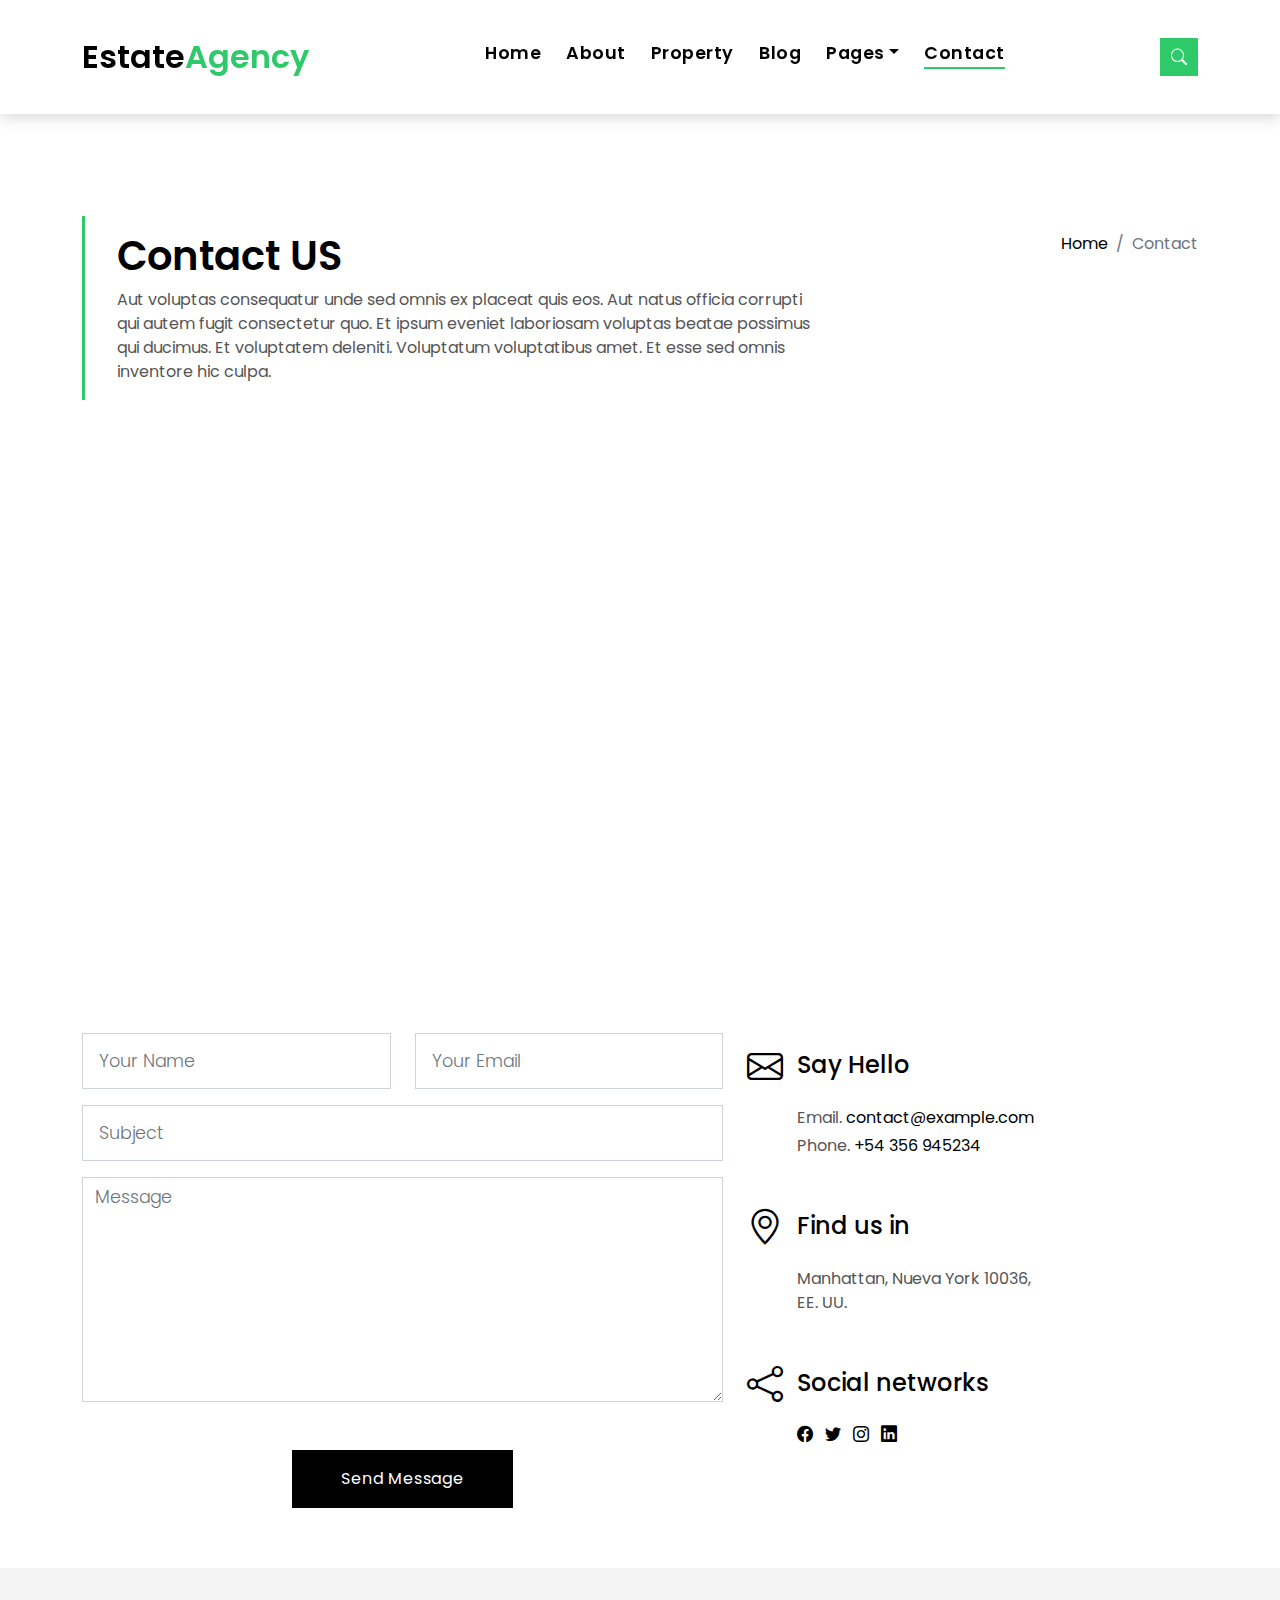
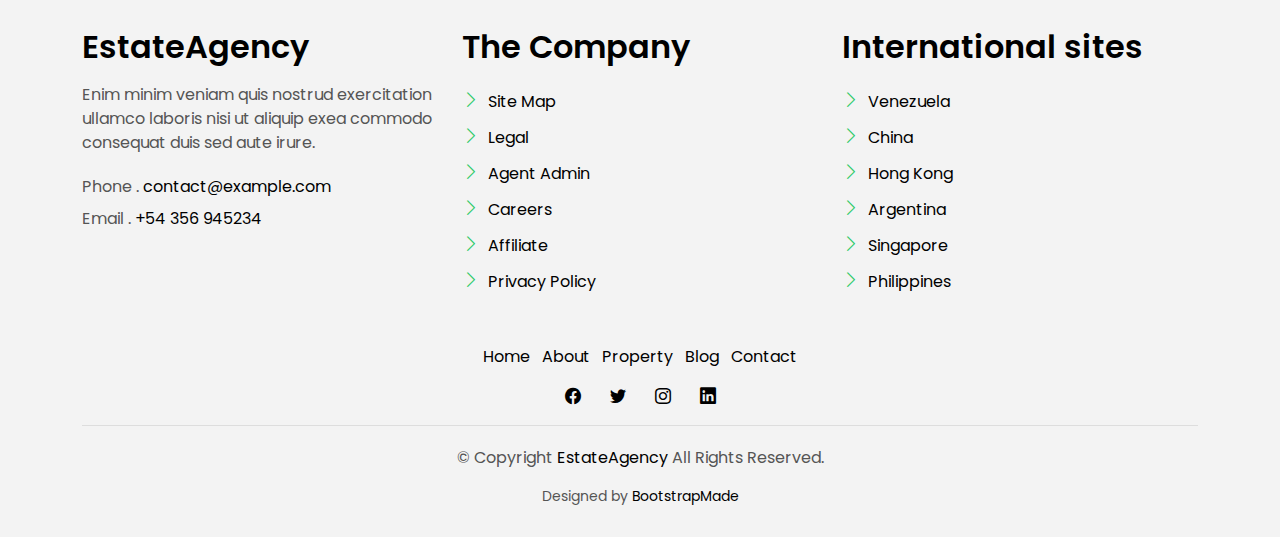
<file: web/contact.html>
<!DOCTYPE html>
<html lang="en">

<head>
  <meta charset="utf-8">
  <meta content="width=device-width, initial-scale=1.0" name="viewport">

  <title>EstateAgency Bootstrap Template - Index</title>
  <meta content="" name="description">
  <meta content="" name="keywords">

  <!-- Favicons -->
  <link href="assets/img/favicon.png" rel="icon">
  <link href="assets/img/apple-touch-icon.png" rel="apple-touch-icon">

  <!-- Google Fonts -->
  <link href="https://fonts.googleapis.com/css?family=Poppins:300,400,500,600,700" rel="stylesheet">

  <!-- Vendor CSS Files -->
  <link href="assets/vendor/animate.css/animate.min.css" rel="stylesheet">
  <link href="assets/vendor/bootstrap/css/bootstrap.min.css" rel="stylesheet">
  <link href="assets/vendor/bootstrap-icons/bootstrap-icons.css" rel="stylesheet">
  <link href="assets/vendor/swiper/swiper-bundle.min.css" rel="stylesheet">

  <!-- Template Main CSS File -->
  <link href="assets/css/style.css" rel="stylesheet">

  <!-- =======================================================
  * Template Name: EstateAgency - v4.2.0
  * Template URL: https://bootstrapmade.com/real-estate-agency-bootstrap-template/
  * Author: BootstrapMade.com
  * License: https://bootstrapmade.com/license/
  ======================================================== -->
</head>

<body>

  <!-- ======= Property Search Section ======= -->
  <div class="click-closed"></div>
  <!--/ Form Search Star /-->
  <div class="box-collapse">
    <div class="title-box-d">
      <h3 class="title-d">Search Property</h3>
    </div>
    <span class="close-box-collapse right-boxed bi bi-x"></span>
    <div class="box-collapse-wrap form">
      <form class="form-a">
        <div class="row">
          <div class="col-md-12 mb-2">
            <div class="form-group">
              <label class="pb-2" for="Type">Keyword</label>
              <input type="text" class="form-control form-control-lg form-control-a" placeholder="Keyword">
            </div>
          </div>
          <div class="col-md-6 mb-2">
            <div class="form-group mt-3">
              <label class="pb-2" for="Type">Type</label>
              <select class="form-control form-select form-control-a" id="Type">
                <option>All Type</option>
                <option>For Rent</option>
                <option>For Sale</option>
                <option>Open House</option>
              </select>
            </div>
          </div>
          <div class="col-md-6 mb-2">
            <div class="form-group mt-3">
              <label class="pb-2" for="city">City</label>
              <select class="form-control form-select form-control-a" id="city">
                <option>All City</option>
                <option>Alabama</option>
                <option>Arizona</option>
                <option>California</option>
                <option>Colorado</option>
              </select>
            </div>
          </div>
          <div class="col-md-6 mb-2">
            <div class="form-group mt-3">
              <label class="pb-2" for="bedrooms">Bedrooms</label>
              <select class="form-control form-select form-control-a" id="bedrooms">
                <option>Any</option>
                <option>01</option>
                <option>02</option>
                <option>03</option>
              </select>
            </div>
          </div>
          <div class="col-md-6 mb-2">
            <div class="form-group mt-3">
              <label class="pb-2" for="garages">Garages</label>
              <select class="form-control form-select form-control-a" id="garages">
                <option>Any</option>
                <option>01</option>
                <option>02</option>
                <option>03</option>
                <option>04</option>
              </select>
            </div>
          </div>
          <div class="col-md-6 mb-2">
            <div class="form-group mt-3">
              <label class="pb-2" for="bathrooms">Bathrooms</label>
              <select class="form-control form-select form-control-a" id="bathrooms">
                <option>Any</option>
                <option>01</option>
                <option>02</option>
                <option>03</option>
              </select>
            </div>
          </div>
          <div class="col-md-6 mb-2">
            <div class="form-group mt-3">
              <label class="pb-2" for="price">Min Price</label>
              <select class="form-control form-select form-control-a" id="price">
                <option>Unlimite</option>
                <option>$50,000</option>
                <option>$100,000</option>
                <option>$150,000</option>
                <option>$200,000</option>
              </select>
            </div>
          </div>
          <div class="col-md-12">
            <button type="submit" class="btn btn-b">Search Property</button>
          </div>
        </div>
      </form>
    </div>
  </div><!-- End Property Search Section -->>

  <!-- ======= Header/Navbar ======= -->
  <nav class="navbar navbar-default navbar-trans navbar-expand-lg fixed-top">
    <div class="container">
      <button class="navbar-toggler collapsed" type="button" data-bs-toggle="collapse" data-bs-target="#navbarDefault" aria-controls="navbarDefault" aria-expanded="false" aria-label="Toggle navigation">
        <span></span>
        <span></span>
        <span></span>
      </button>
      <a class="navbar-brand text-brand" href="index.html">Estate<span class="color-b">Agency</span></a>

      <div class="navbar-collapse collapse justify-content-center" id="navbarDefault">
        <ul class="navbar-nav">

          <li class="nav-item">
            <a class="nav-link " href="index.html">Home</a>
          </li>

          <li class="nav-item">
            <a class="nav-link " href="about.html">About</a>
          </li>

          <li class="nav-item">
            <a class="nav-link " href="property-grid.html">Property</a>
          </li>

          <li class="nav-item">
            <a class="nav-link " href="blog-grid.html">Blog</a>
          </li>

          <li class="nav-item dropdown">
            <a class="nav-link dropdown-toggle" href="#" id="navbarDropdown" role="button" data-bs-toggle="dropdown" aria-haspopup="true" aria-expanded="false">Pages</a>
            <div class="dropdown-menu">
              <a class="dropdown-item " href="property-single.html">Property Single</a>
              <a class="dropdown-item " href="blog-single.html">Blog Single</a>
              <a class="dropdown-item " href="agents-grid.html">Agents Grid</a>
              <a class="dropdown-item " href="agent-single.html">Agent Single</a>
            </div>
          </li>
          <li class="nav-item">
            <a class="nav-link active" href="contact.html">Contact</a>
          </li>
        </ul>
      </div>

      <button type="button" class="btn btn-b-n navbar-toggle-box navbar-toggle-box-collapse" data-bs-toggle="collapse" data-bs-target="#navbarTogglerDemo01">
        <i class="bi bi-search"></i>
      </button>

    </div>
  </nav><!-- End Header/Navbar -->

  <main id="main">

    <!-- ======= Intro Single ======= -->
    <section class="intro-single">
      <div class="container">
        <div class="row">
          <div class="col-md-12 col-lg-8">
            <div class="title-single-box">
              <h1 class="title-single">Contact US</h1>
              <span class="color-text-a">Aut voluptas consequatur unde sed omnis ex placeat quis eos. Aut natus officia corrupti qui autem fugit consectetur quo. Et ipsum eveniet laboriosam voluptas beatae possimus qui ducimus. Et voluptatem deleniti. Voluptatum voluptatibus amet. Et esse sed omnis inventore hic culpa.</span>
            </div>
          </div>
          <div class="col-md-12 col-lg-4">
            <nav aria-label="breadcrumb" class="breadcrumb-box d-flex justify-content-lg-end">
              <ol class="breadcrumb">
                <li class="breadcrumb-item">
                  <a href="index.html">Home</a>
                </li>
                <li class="breadcrumb-item active" aria-current="page">
                  Contact
                </li>
              </ol>
            </nav>
          </div>
        </div>
      </div>
    </section><!-- End Intro Single-->

    <!-- ======= Contact Single ======= -->
    <section class="contact">
      <div class="container">
        <div class="row">
          <div class="col-sm-12">
            <div class="contact-map box">
              <div id="map" class="contact-map">
                <iframe src="https://www.google.com/maps/embed?pb=!1m18!1m12!1m3!1d3022.1422937950147!2d-73.98731968482413!3d40.75889497932681!2m3!1f0!2f0!3f0!3m2!1i1024!2i768!4f13.1!3m3!1m2!1s0x89c25855c6480299%3A0x55194ec5a1ae072e!2sTimes+Square!5e0!3m2!1ses-419!2sve!4v1510329142834" width="100%" height="450" frameborder="0" style="border:0" allowfullscreen></iframe>
              </div>
            </div>
          </div>
          <div class="col-sm-12 section-t8">
            <div class="row">
              <div class="col-md-7">
                <form action="forms/contact.php" method="post" role="form" class="php-email-form">
                  <div class="row">
                    <div class="col-md-6 mb-3">
                      <div class="form-group">
                        <input type="text" name="name" class="form-control form-control-lg form-control-a" placeholder="Your Name" required>
                      </div>
                    </div>
                    <div class="col-md-6 mb-3">
                      <div class="form-group">
                        <input name="email" type="email" class="form-control form-control-lg form-control-a" placeholder="Your Email" required>
                      </div>
                    </div>
                    <div class="col-md-12 mb-3">
                      <div class="form-group">
                        <input type="text" name="subject" class="form-control form-control-lg form-control-a" placeholder="Subject" required>
                      </div>
                    </div>
                    <div class="col-md-12">
                      <div class="form-group">
                        <textarea name="message" class="form-control" name="message" cols="45" rows="8" placeholder="Message" required></textarea>
                      </div>
                    </div>
                    <div class="col-md-12 my-3">
                      <div class="mb-3">
                        <div class="loading">Loading</div>
                        <div class="error-message"></div>
                        <div class="sent-message">Your message has been sent. Thank you!</div>
                      </div>
                    </div>

                    <div class="col-md-12 text-center">
                      <button type="submit" class="btn btn-a">Send Message</button>
                    </div>
                  </div>
                </form>
              </div>
              <div class="col-md-5 section-md-t3">
                <div class="icon-box section-b2">
                  <div class="icon-box-icon">
                    <span class="bi bi-envelope"></span>
                  </div>
                  <div class="icon-box-content table-cell">
                    <div class="icon-box-title">
                      <h4 class="icon-title">Say Hello</h4>
                    </div>
                    <div class="icon-box-content">
                      <p class="mb-1">Email.
                        <span class="color-a">contact@example.com</span>
                      </p>
                      <p class="mb-1">Phone.
                        <span class="color-a">+54 356 945234</span>
                      </p>
                    </div>
                  </div>
                </div>
                <div class="icon-box section-b2">
                  <div class="icon-box-icon">
                    <span class="bi bi-geo-alt"></span>
                  </div>
                  <div class="icon-box-content table-cell">
                    <div class="icon-box-title">
                      <h4 class="icon-title">Find us in</h4>
                    </div>
                    <div class="icon-box-content">
                      <p class="mb-1">
                        Manhattan, Nueva York 10036,
                        <br> EE. UU.
                      </p>
                    </div>
                  </div>
                </div>
                <div class="icon-box">
                  <div class="icon-box-icon">
                    <span class="bi bi-share"></span>
                  </div>
                  <div class="icon-box-content table-cell">
                    <div class="icon-box-title">
                      <h4 class="icon-title">Social networks</h4>
                    </div>
                    <div class="icon-box-content">
                      <div class="socials-footer">
                        <ul class="list-inline">
                          <li class="list-inline-item">
                            <a href="#" class="link-one">
                              <i class="bi bi-facebook" aria-hidden="true"></i>
                            </a>
                          </li>
                          <li class="list-inline-item">
                            <a href="#" class="link-one">
                              <i class="bi bi-twitter" aria-hidden="true"></i>
                            </a>
                          </li>
                          <li class="list-inline-item">
                            <a href="#" class="link-one">
                              <i class="bi bi-instagram" aria-hidden="true"></i>
                            </a>
                          </li>
                          <li class="list-inline-item">
                            <a href="#" class="link-one">
                              <i class="bi bi-linkedin" aria-hidden="true"></i>
                            </a>
                          </li>
                        </ul>
                      </div>
                    </div>
                  </div>
                </div>
              </div>
            </div>
          </div>
        </div>
      </div>
    </section><!-- End Contact Single-->

  </main><!-- End #main -->

  <!-- ======= Footer ======= -->
  <section class="section-footer">
    <div class="container">
      <div class="row">
        <div class="col-sm-12 col-md-4">
          <div class="widget-a">
            <div class="w-header-a">
              <h3 class="w-title-a text-brand">EstateAgency</h3>
            </div>
            <div class="w-body-a">
              <p class="w-text-a color-text-a">
                Enim minim veniam quis nostrud exercitation ullamco laboris nisi ut aliquip exea commodo consequat duis
                sed aute irure.
              </p>
            </div>
            <div class="w-footer-a">
              <ul class="list-unstyled">
                <li class="color-a">
                  <span class="color-text-a">Phone .</span> contact@example.com
                </li>
                <li class="color-a">
                  <span class="color-text-a">Email .</span> +54 356 945234
                </li>
              </ul>
            </div>
          </div>
        </div>
        <div class="col-sm-12 col-md-4 section-md-t3">
          <div class="widget-a">
            <div class="w-header-a">
              <h3 class="w-title-a text-brand">The Company</h3>
            </div>
            <div class="w-body-a">
              <div class="w-body-a">
                <ul class="list-unstyled">
                  <li class="item-list-a">
                    <i class="bi bi-chevron-right"></i> <a href="#">Site Map</a>
                  </li>
                  <li class="item-list-a">
                    <i class="bi bi-chevron-right"></i> <a href="#">Legal</a>
                  </li>
                  <li class="item-list-a">
                    <i class="bi bi-chevron-right"></i> <a href="#">Agent Admin</a>
                  </li>
                  <li class="item-list-a">
                    <i class="bi bi-chevron-right"></i> <a href="#">Careers</a>
                  </li>
                  <li class="item-list-a">
                    <i class="bi bi-chevron-right"></i> <a href="#">Affiliate</a>
                  </li>
                  <li class="item-list-a">
                    <i class="bi bi-chevron-right"></i> <a href="#">Privacy Policy</a>
                  </li>
                </ul>
              </div>
            </div>
          </div>
        </div>
        <div class="col-sm-12 col-md-4 section-md-t3">
          <div class="widget-a">
            <div class="w-header-a">
              <h3 class="w-title-a text-brand">International sites</h3>
            </div>
            <div class="w-body-a">
              <ul class="list-unstyled">
                <li class="item-list-a">
                  <i class="bi bi-chevron-right"></i> <a href="#">Venezuela</a>
                </li>
                <li class="item-list-a">
                  <i class="bi bi-chevron-right"></i> <a href="#">China</a>
                </li>
                <li class="item-list-a">
                  <i class="bi bi-chevron-right"></i> <a href="#">Hong Kong</a>
                </li>
                <li class="item-list-a">
                  <i class="bi bi-chevron-right"></i> <a href="#">Argentina</a>
                </li>
                <li class="item-list-a">
                  <i class="bi bi-chevron-right"></i> <a href="#">Singapore</a>
                </li>
                <li class="item-list-a">
                  <i class="bi bi-chevron-right"></i> <a href="#">Philippines</a>
                </li>
              </ul>
            </div>
          </div>
        </div>
      </div>
    </div>
  </section>
  <footer>
    <div class="container">
      <div class="row">
        <div class="col-md-12">
          <nav class="nav-footer">
            <ul class="list-inline">
              <li class="list-inline-item">
                <a href="#">Home</a>
              </li>
              <li class="list-inline-item">
                <a href="#">About</a>
              </li>
              <li class="list-inline-item">
                <a href="#">Property</a>
              </li>
              <li class="list-inline-item">
                <a href="#">Blog</a>
              </li>
              <li class="list-inline-item">
                <a href="#">Contact</a>
              </li>
            </ul>
          </nav>
          <div class="socials-a">
            <ul class="list-inline">
              <li class="list-inline-item">
                <a href="#">
                  <i class="bi bi-facebook" aria-hidden="true"></i>
                </a>
              </li>
              <li class="list-inline-item">
                <a href="#">
                  <i class="bi bi-twitter" aria-hidden="true"></i>
                </a>
              </li>
              <li class="list-inline-item">
                <a href="#">
                  <i class="bi bi-instagram" aria-hidden="true"></i>
                </a>
              </li>
              <li class="list-inline-item">
                <a href="#">
                  <i class="bi bi-linkedin" aria-hidden="true"></i>
                </a>
              </li>
            </ul>
          </div>
          <div class="copyright-footer">
            <p class="copyright color-text-a">
              &copy; Copyright
              <span class="color-a">EstateAgency</span> All Rights Reserved.
            </p>
          </div>
          <div class="credits">
            <!--
            All the links in the footer should remain intact.
            You can delete the links only if you purchased the pro version.
            Licensing information: https://bootstrapmade.com/license/
            Purchase the pro version with working PHP/AJAX contact form: https://bootstrapmade.com/buy/?theme=EstateAgency
          -->
            Designed by <a href="https://bootstrapmade.com/">BootstrapMade</a>
          </div>
        </div>
      </div>
    </div>
  </footer><!-- End  Footer -->

  <div id="preloader"></div>
  <a href="#" class="back-to-top d-flex align-items-center justify-content-center"><i class="bi bi-arrow-up-short"></i></a>

  <!-- Vendor JS Files -->
  <script src="assets/vendor/bootstrap/js/bootstrap.bundle.min.js"></script>
  <script src="assets/vendor/php-email-form/validate.js"></script>
  <script src="assets/vendor/swiper/swiper-bundle.min.js"></script>

  <!-- Template Main JS File -->
  <script src="assets/js/main.js"></script>

</body>

</html>
</file>
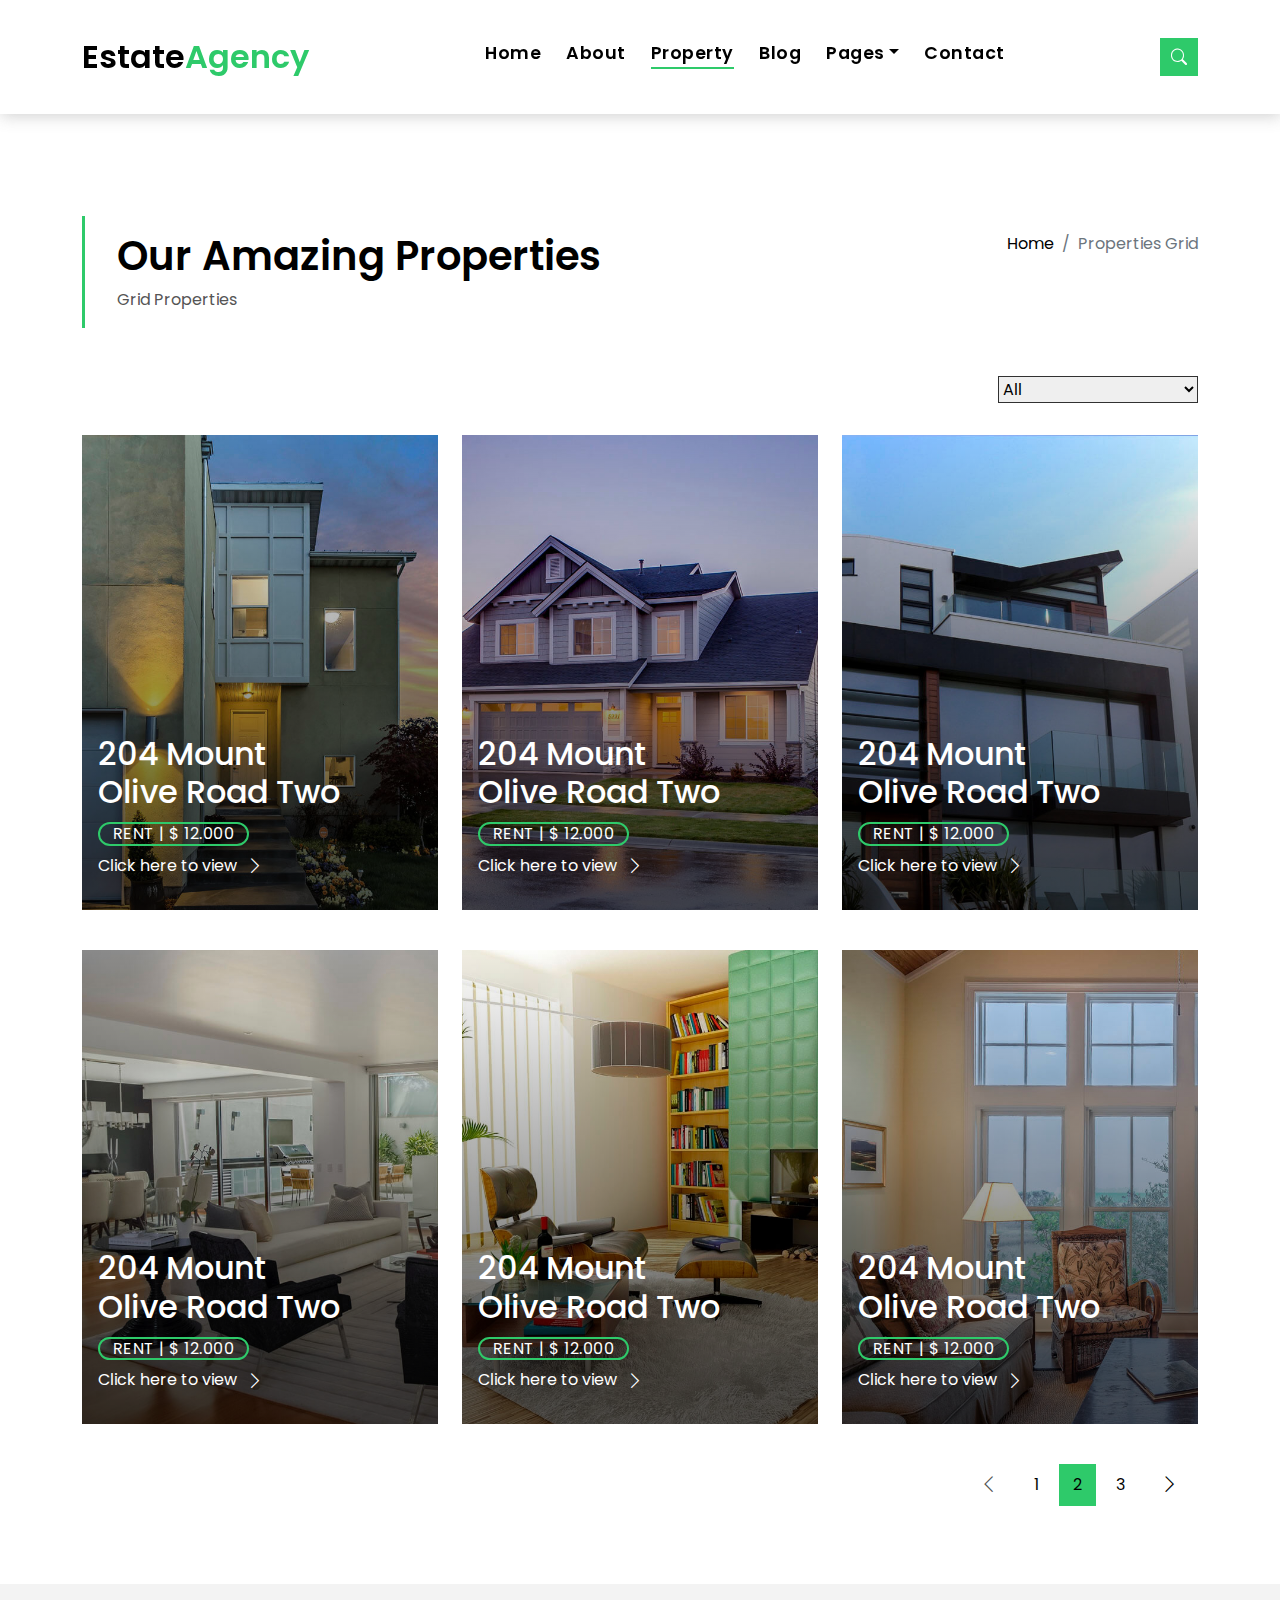
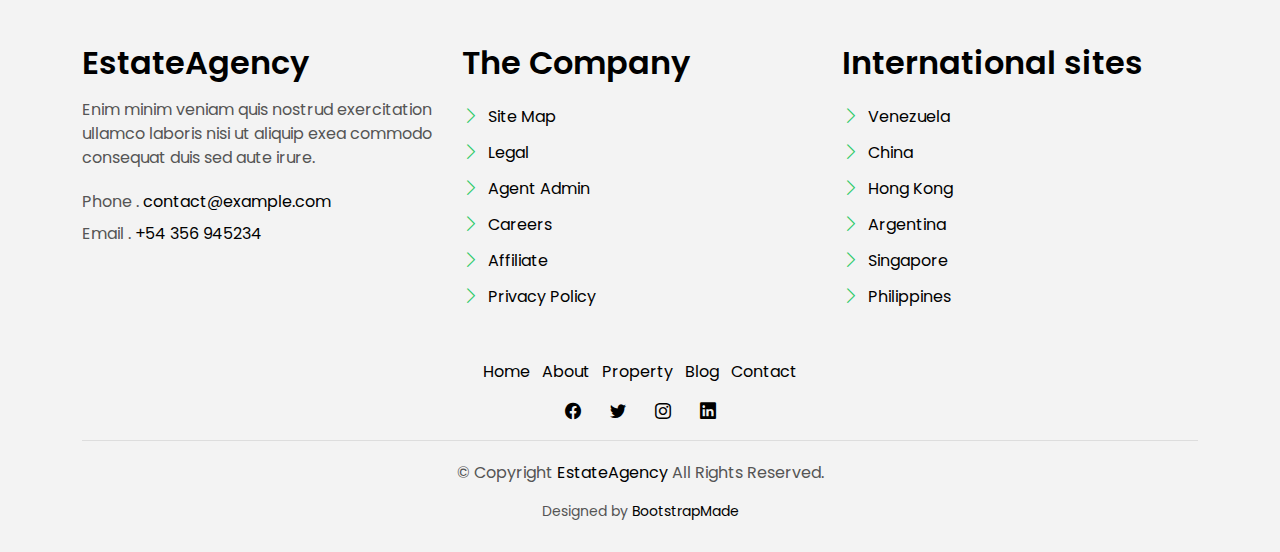
<file: web/property-grid.html>
<!DOCTYPE html>
<html lang="en">

<head>
  <meta charset="utf-8">
  <meta content="width=device-width, initial-scale=1.0" name="viewport">

  <title>EstateAgency Bootstrap Template - Index</title>
  <meta content="" name="description">
  <meta content="" name="keywords">

  <!-- Favicons -->
  <link href="assets/img/favicon.png" rel="icon">
  <link href="assets/img/apple-touch-icon.png" rel="apple-touch-icon">

  <!-- Google Fonts -->
  <link href="https://fonts.googleapis.com/css?family=Poppins:300,400,500,600,700" rel="stylesheet">

  <!-- Vendor CSS Files -->
  <link href="assets/vendor/animate.css/animate.min.css" rel="stylesheet">
  <link href="assets/vendor/bootstrap/css/bootstrap.min.css" rel="stylesheet">
  <link href="assets/vendor/bootstrap-icons/bootstrap-icons.css" rel="stylesheet">
  <link href="assets/vendor/swiper/swiper-bundle.min.css" rel="stylesheet">

  <!-- Template Main CSS File -->
  <link href="assets/css/style.css" rel="stylesheet">

  <!-- =======================================================
  * Template Name: EstateAgency - v4.2.0
  * Template URL: https://bootstrapmade.com/real-estate-agency-bootstrap-template/
  * Author: BootstrapMade.com
  * License: https://bootstrapmade.com/license/
  ======================================================== -->
</head>

<body>

  <!-- ======= Property Search Section ======= -->
  <div class="click-closed"></div>
  <!--/ Form Search Star /-->
  <div class="box-collapse">
    <div class="title-box-d">
      <h3 class="title-d">Search Property</h3>
    </div>
    <span class="close-box-collapse right-boxed bi bi-x"></span>
    <div class="box-collapse-wrap form">
      <form class="form-a">
        <div class="row">
          <div class="col-md-12 mb-2">
            <div class="form-group">
              <label class="pb-2" for="Type">Keyword</label>
              <input type="text" class="form-control form-control-lg form-control-a" placeholder="Keyword">
            </div>
          </div>
          <div class="col-md-6 mb-2">
            <div class="form-group mt-3">
              <label class="pb-2" for="Type">Type</label>
              <select class="form-control form-select form-control-a" id="Type">
                <option>All Type</option>
                <option>For Rent</option>
                <option>For Sale</option>
                <option>Open House</option>
              </select>
            </div>
          </div>
          <div class="col-md-6 mb-2">
            <div class="form-group mt-3">
              <label class="pb-2" for="city">City</label>
              <select class="form-control form-select form-control-a" id="city">
                <option>All City</option>
                <option>Alabama</option>
                <option>Arizona</option>
                <option>California</option>
                <option>Colorado</option>
              </select>
            </div>
          </div>
          <div class="col-md-6 mb-2">
            <div class="form-group mt-3">
              <label class="pb-2" for="bedrooms">Bedrooms</label>
              <select class="form-control form-select form-control-a" id="bedrooms">
                <option>Any</option>
                <option>01</option>
                <option>02</option>
                <option>03</option>
              </select>
            </div>
          </div>
          <div class="col-md-6 mb-2">
            <div class="form-group mt-3">
              <label class="pb-2" for="garages">Garages</label>
              <select class="form-control form-select form-control-a" id="garages">
                <option>Any</option>
                <option>01</option>
                <option>02</option>
                <option>03</option>
                <option>04</option>
              </select>
            </div>
          </div>
          <div class="col-md-6 mb-2">
            <div class="form-group mt-3">
              <label class="pb-2" for="bathrooms">Bathrooms</label>
              <select class="form-control form-select form-control-a" id="bathrooms">
                <option>Any</option>
                <option>01</option>
                <option>02</option>
                <option>03</option>
              </select>
            </div>
          </div>
          <div class="col-md-6 mb-2">
            <div class="form-group mt-3">
              <label class="pb-2" for="price">Min Price</label>
              <select class="form-control form-select form-control-a" id="price">
                <option>Unlimite</option>
                <option>$50,000</option>
                <option>$100,000</option>
                <option>$150,000</option>
                <option>$200,000</option>
              </select>
            </div>
          </div>
          <div class="col-md-12">
            <button type="submit" class="btn btn-b">Search Property</button>
          </div>
        </div>
      </form>
    </div>
  </div><!-- End Property Search Section -->>

  <!-- ======= Header/Navbar ======= -->
  <nav class="navbar navbar-default navbar-trans navbar-expand-lg fixed-top">
    <div class="container">
      <button class="navbar-toggler collapsed" type="button" data-bs-toggle="collapse" data-bs-target="#navbarDefault" aria-controls="navbarDefault" aria-expanded="false" aria-label="Toggle navigation">
        <span></span>
        <span></span>
        <span></span>
      </button>
      <a class="navbar-brand text-brand" href="index.html">Estate<span class="color-b">Agency</span></a>

      <div class="navbar-collapse collapse justify-content-center" id="navbarDefault">
        <ul class="navbar-nav">

          <li class="nav-item">
            <a class="nav-link " href="index.html">Home</a>
          </li>

          <li class="nav-item">
            <a class="nav-link " href="about.html">About</a>
          </li>

          <li class="nav-item">
            <a class="nav-link active" href="property-grid.html">Property</a>
          </li>

          <li class="nav-item">
            <a class="nav-link " href="blog-grid.html">Blog</a>
          </li>

          <li class="nav-item dropdown">
            <a class="nav-link dropdown-toggle" href="#" id="navbarDropdown" role="button" data-bs-toggle="dropdown" aria-haspopup="true" aria-expanded="false">Pages</a>
            <div class="dropdown-menu">
              <a class="dropdown-item " href="property-single.html">Property Single</a>
              <a class="dropdown-item " href="blog-single.html">Blog Single</a>
              <a class="dropdown-item " href="agents-grid.html">Agents Grid</a>
              <a class="dropdown-item " href="agent-single.html">Agent Single</a>
            </div>
          </li>
          <li class="nav-item">
            <a class="nav-link " href="contact.html">Contact</a>
          </li>
        </ul>
      </div>

      <button type="button" class="btn btn-b-n navbar-toggle-box navbar-toggle-box-collapse" data-bs-toggle="collapse" data-bs-target="#navbarTogglerDemo01">
        <i class="bi bi-search"></i>
      </button>

    </div>
  </nav><!-- End Header/Navbar -->

  <main id="main">

    <!-- ======= Intro Single ======= -->
    <section class="intro-single">
      <div class="container">
        <div class="row">
          <div class="col-md-12 col-lg-8">
            <div class="title-single-box">
              <h1 class="title-single">Our Amazing Properties</h1>
              <span class="color-text-a">Grid Properties</span>
            </div>
          </div>
          <div class="col-md-12 col-lg-4">
            <nav aria-label="breadcrumb" class="breadcrumb-box d-flex justify-content-lg-end">
              <ol class="breadcrumb">
                <li class="breadcrumb-item">
                  <a href="#">Home</a>
                </li>
                <li class="breadcrumb-item active" aria-current="page">
                  Properties Grid
                </li>
              </ol>
            </nav>
          </div>
        </div>
      </div>
    </section><!-- End Intro Single-->

    <!-- ======= Property Grid ======= -->
    <section class="property-grid grid">
      <div class="container">
        <div class="row">
          <div class="col-sm-12">
            <div class="grid-option">
              <form>
                <select class="custom-select">
                  <option selected>All</option>
                  <option value="1">New to Old</option>
                  <option value="2">For Rent</option>
                  <option value="3">For Sale</option>
                </select>
              </form>
            </div>
          </div>
          <div class="col-md-4">
            <div class="card-box-a card-shadow">
              <div class="img-box-a">
                <img src="assets/img/property-1.jpg" alt="" class="img-a img-fluid">
              </div>
              <div class="card-overlay">
                <div class="card-overlay-a-content">
                  <div class="card-header-a">
                    <h2 class="card-title-a">
                      <a href="#">204 Mount
                        <br /> Olive Road Two</a>
                    </h2>
                  </div>
                  <div class="card-body-a">
                    <div class="price-box d-flex">
                      <span class="price-a">rent | $ 12.000</span>
                    </div>
                    <a href="property-single.html" class="link-a">Click here to view
                      <span class="bi bi-chevron-right"></span>
                    </a>
                  </div>
                  <div class="card-footer-a">
                    <ul class="card-info d-flex justify-content-around">
                      <li>
                        <h4 class="card-info-title">Area</h4>
                        <span>340m
                          <sup>2</sup>
                        </span>
                      </li>
                      <li>
                        <h4 class="card-info-title">Beds</h4>
                        <span>2</span>
                      </li>
                      <li>
                        <h4 class="card-info-title">Baths</h4>
                        <span>4</span>
                      </li>
                      <li>
                        <h4 class="card-info-title">Garages</h4>
                        <span>1</span>
                      </li>
                    </ul>
                  </div>
                </div>
              </div>
            </div>
          </div>
          <div class="col-md-4">
            <div class="card-box-a card-shadow">
              <div class="img-box-a">
                <img src="assets/img/property-3.jpg" alt="" class="img-a img-fluid">
              </div>
              <div class="card-overlay">
                <div class="card-overlay-a-content">
                  <div class="card-header-a">
                    <h2 class="card-title-a">
                      <a href="#">204 Mount
                        <br /> Olive Road Two</a>
                    </h2>
                  </div>
                  <div class="card-body-a">
                    <div class="price-box d-flex">
                      <span class="price-a">rent | $ 12.000</span>
                    </div>
                    <a href="property-single.html" class="link-a">Click here to view
                      <span class="bi bi-chevron-right"></span>
                    </a>
                  </div>
                  <div class="card-footer-a">
                    <ul class="card-info d-flex justify-content-around">
                      <li>
                        <h4 class="card-info-title">Area</h4>
                        <span>340m
                          <sup>2</sup>
                        </span>
                      </li>
                      <li>
                        <h4 class="card-info-title">Beds</h4>
                        <span>2</span>
                      </li>
                      <li>
                        <h4 class="card-info-title">Baths</h4>
                        <span>4</span>
                      </li>
                      <li>
                        <h4 class="card-info-title">Garages</h4>
                        <span>1</span>
                      </li>
                    </ul>
                  </div>
                </div>
              </div>
            </div>
          </div>
          <div class="col-md-4">
            <div class="card-box-a card-shadow">
              <div class="img-box-a">
                <img src="assets/img/property-6.jpg" alt="" class="img-a img-fluid">
              </div>
              <div class="card-overlay">
                <div class="card-overlay-a-content">
                  <div class="card-header-a">
                    <h2 class="card-title-a">
                      <a href="#">204 Mount
                        <br /> Olive Road Two</a>
                    </h2>
                  </div>
                  <div class="card-body-a">
                    <div class="price-box d-flex">
                      <span class="price-a">rent | $ 12.000</span>
                    </div>
                    <a href="property-single.html" class="link-a">Click here to view
                      <span class="bi bi-chevron-right"></span>
                    </a>
                  </div>
                  <div class="card-footer-a">
                    <ul class="card-info d-flex justify-content-around">
                      <li>
                        <h4 class="card-info-title">Area</h4>
                        <span>340m
                          <sup>2</sup>
                        </span>
                      </li>
                      <li>
                        <h4 class="card-info-title">Beds</h4>
                        <span>2</span>
                      </li>
                      <li>
                        <h4 class="card-info-title">Baths</h4>
                        <span>4</span>
                      </li>
                      <li>
                        <h4 class="card-info-title">Garages</h4>
                        <span>1</span>
                      </li>
                    </ul>
                  </div>
                </div>
              </div>
            </div>
          </div>
          <div class="col-md-4">
            <div class="card-box-a card-shadow">
              <div class="img-box-a">
                <img src="assets/img/property-7.jpg" alt="" class="img-a img-fluid">
              </div>
              <div class="card-overlay">
                <div class="card-overlay-a-content">
                  <div class="card-header-a">
                    <h2 class="card-title-a">
                      <a href="#">204 Mount
                        <br /> Olive Road Two</a>
                    </h2>
                  </div>
                  <div class="card-body-a">
                    <div class="price-box d-flex">
                      <span class="price-a">rent | $ 12.000</span>
                    </div>
                    <a href="property-single.html" class="link-a">Click here to view
                      <span class="bi bi-chevron-right"></span>
                    </a>
                  </div>
                  <div class="card-footer-a">
                    <ul class="card-info d-flex justify-content-around">
                      <li>
                        <h4 class="card-info-title">Area</h4>
                        <span>340m
                          <sup>2</sup>
                        </span>
                      </li>
                      <li>
                        <h4 class="card-info-title">Beds</h4>
                        <span>2</span>
                      </li>
                      <li>
                        <h4 class="card-info-title">Baths</h4>
                        <span>4</span>
                      </li>
                      <li>
                        <h4 class="card-info-title">Garages</h4>
                        <span>1</span>
                      </li>
                    </ul>
                  </div>
                </div>
              </div>
            </div>
          </div>
          <div class="col-md-4">
            <div class="card-box-a card-shadow">
              <div class="img-box-a">
                <img src="assets/img/property-8.jpg" alt="" class="img-a img-fluid">
              </div>
              <div class="card-overlay">
                <div class="card-overlay-a-content">
                  <div class="card-header-a">
                    <h2 class="card-title-a">
                      <a href="#">204 Mount
                        <br /> Olive Road Two</a>
                    </h2>
                  </div>
                  <div class="card-body-a">
                    <div class="price-box d-flex">
                      <span class="price-a">rent | $ 12.000</span>
                    </div>
                    <a href="property-single.html" class="link-a">Click here to view
                      <span class="bi bi-chevron-right"></span>
                    </a>
                  </div>
                  <div class="card-footer-a">
                    <ul class="card-info d-flex justify-content-around">
                      <li>
                        <h4 class="card-info-title">Area</h4>
                        <span>340m
                          <sup>2</sup>
                        </span>
                      </li>
                      <li>
                        <h4 class="card-info-title">Beds</h4>
                        <span>2</span>
                      </li>
                      <li>
                        <h4 class="card-info-title">Baths</h4>
                        <span>4</span>
                      </li>
                      <li>
                        <h4 class="card-info-title">Garages</h4>
                        <span>1</span>
                      </li>
                    </ul>
                  </div>
                </div>
              </div>
            </div>
          </div>
          <div class="col-md-4">
            <div class="card-box-a card-shadow">
              <div class="img-box-a">
                <img src="assets/img/property-10.jpg" alt="" class="img-a img-fluid">
              </div>
              <div class="card-overlay">
                <div class="card-overlay-a-content">
                  <div class="card-header-a">
                    <h2 class="card-title-a">
                      <a href="#">204 Mount
                        <br /> Olive Road Two</a>
                    </h2>
                  </div>
                  <div class="card-body-a">
                    <div class="price-box d-flex">
                      <span class="price-a">rent | $ 12.000</span>
                    </div>
                    <a href="property-single.html" class="link-a">Click here to view
                      <span class="bi bi-chevron-right"></span>
                    </a>
                  </div>
                  <div class="card-footer-a">
                    <ul class="card-info d-flex justify-content-around">
                      <li>
                        <h4 class="card-info-title">Area</h4>
                        <span>340m
                          <sup>2</sup>
                        </span>
                      </li>
                      <li>
                        <h4 class="card-info-title">Beds</h4>
                        <span>2</span>
                      </li>
                      <li>
                        <h4 class="card-info-title">Baths</h4>
                        <span>4</span>
                      </li>
                      <li>
                        <h4 class="card-info-title">Garages</h4>
                        <span>1</span>
                      </li>
                    </ul>
                  </div>
                </div>
              </div>
            </div>
          </div>
        </div>
        <div class="row">
          <div class="col-sm-12">
            <nav class="pagination-a">
              <ul class="pagination justify-content-end">
                <li class="page-item disabled">
                  <a class="page-link" href="#" tabindex="-1">
                    <span class="bi bi-chevron-left"></span>
                  </a>
                </li>
                <li class="page-item">
                  <a class="page-link" href="#">1</a>
                </li>
                <li class="page-item active">
                  <a class="page-link" href="#">2</a>
                </li>
                <li class="page-item">
                  <a class="page-link" href="#">3</a>
                </li>
                <li class="page-item next">
                  <a class="page-link" href="#">
                    <span class="bi bi-chevron-right"></span>
                  </a>
                </li>
              </ul>
            </nav>
          </div>
        </div>
      </div>
    </section><!-- End Property Grid Single-->

  </main><!-- End #main -->

  <!-- ======= Footer ======= -->
  <section class="section-footer">
    <div class="container">
      <div class="row">
        <div class="col-sm-12 col-md-4">
          <div class="widget-a">
            <div class="w-header-a">
              <h3 class="w-title-a text-brand">EstateAgency</h3>
            </div>
            <div class="w-body-a">
              <p class="w-text-a color-text-a">
                Enim minim veniam quis nostrud exercitation ullamco laboris nisi ut aliquip exea commodo consequat duis
                sed aute irure.
              </p>
            </div>
            <div class="w-footer-a">
              <ul class="list-unstyled">
                <li class="color-a">
                  <span class="color-text-a">Phone .</span> contact@example.com
                </li>
                <li class="color-a">
                  <span class="color-text-a">Email .</span> +54 356 945234
                </li>
              </ul>
            </div>
          </div>
        </div>
        <div class="col-sm-12 col-md-4 section-md-t3">
          <div class="widget-a">
            <div class="w-header-a">
              <h3 class="w-title-a text-brand">The Company</h3>
            </div>
            <div class="w-body-a">
              <div class="w-body-a">
                <ul class="list-unstyled">
                  <li class="item-list-a">
                    <i class="bi bi-chevron-right"></i> <a href="#">Site Map</a>
                  </li>
                  <li class="item-list-a">
                    <i class="bi bi-chevron-right"></i> <a href="#">Legal</a>
                  </li>
                  <li class="item-list-a">
                    <i class="bi bi-chevron-right"></i> <a href="#">Agent Admin</a>
                  </li>
                  <li class="item-list-a">
                    <i class="bi bi-chevron-right"></i> <a href="#">Careers</a>
                  </li>
                  <li class="item-list-a">
                    <i class="bi bi-chevron-right"></i> <a href="#">Affiliate</a>
                  </li>
                  <li class="item-list-a">
                    <i class="bi bi-chevron-right"></i> <a href="#">Privacy Policy</a>
                  </li>
                </ul>
              </div>
            </div>
          </div>
        </div>
        <div class="col-sm-12 col-md-4 section-md-t3">
          <div class="widget-a">
            <div class="w-header-a">
              <h3 class="w-title-a text-brand">International sites</h3>
            </div>
            <div class="w-body-a">
              <ul class="list-unstyled">
                <li class="item-list-a">
                  <i class="bi bi-chevron-right"></i> <a href="#">Venezuela</a>
                </li>
                <li class="item-list-a">
                  <i class="bi bi-chevron-right"></i> <a href="#">China</a>
                </li>
                <li class="item-list-a">
                  <i class="bi bi-chevron-right"></i> <a href="#">Hong Kong</a>
                </li>
                <li class="item-list-a">
                  <i class="bi bi-chevron-right"></i> <a href="#">Argentina</a>
                </li>
                <li class="item-list-a">
                  <i class="bi bi-chevron-right"></i> <a href="#">Singapore</a>
                </li>
                <li class="item-list-a">
                  <i class="bi bi-chevron-right"></i> <a href="#">Philippines</a>
                </li>
              </ul>
            </div>
          </div>
        </div>
      </div>
    </div>
  </section>
  <footer>
    <div class="container">
      <div class="row">
        <div class="col-md-12">
          <nav class="nav-footer">
            <ul class="list-inline">
              <li class="list-inline-item">
                <a href="#">Home</a>
              </li>
              <li class="list-inline-item">
                <a href="#">About</a>
              </li>
              <li class="list-inline-item">
                <a href="#">Property</a>
              </li>
              <li class="list-inline-item">
                <a href="#">Blog</a>
              </li>
              <li class="list-inline-item">
                <a href="#">Contact</a>
              </li>
            </ul>
          </nav>
          <div class="socials-a">
            <ul class="list-inline">
              <li class="list-inline-item">
                <a href="#">
                  <i class="bi bi-facebook" aria-hidden="true"></i>
                </a>
              </li>
              <li class="list-inline-item">
                <a href="#">
                  <i class="bi bi-twitter" aria-hidden="true"></i>
                </a>
              </li>
              <li class="list-inline-item">
                <a href="#">
                  <i class="bi bi-instagram" aria-hidden="true"></i>
                </a>
              </li>
              <li class="list-inline-item">
                <a href="#">
                  <i class="bi bi-linkedin" aria-hidden="true"></i>
                </a>
              </li>
            </ul>
          </div>
          <div class="copyright-footer">
            <p class="copyright color-text-a">
              &copy; Copyright
              <span class="color-a">EstateAgency</span> All Rights Reserved.
            </p>
          </div>
          <div class="credits">
            <!--
            All the links in the footer should remain intact.
            You can delete the links only if you purchased the pro version.
            Licensing information: https://bootstrapmade.com/license/
            Purchase the pro version with working PHP/AJAX contact form: https://bootstrapmade.com/buy/?theme=EstateAgency
          -->
            Designed by <a href="https://bootstrapmade.com/">BootstrapMade</a>
          </div>
        </div>
      </div>
    </div>
  </footer><!-- End  Footer -->

  <div id="preloader"></div>
  <a href="#" class="back-to-top d-flex align-items-center justify-content-center"><i class="bi bi-arrow-up-short"></i></a>

  <!-- Vendor JS Files -->
  <script src="assets/vendor/bootstrap/js/bootstrap.bundle.min.js"></script>
  <script src="assets/vendor/php-email-form/validate.js"></script>
  <script src="assets/vendor/swiper/swiper-bundle.min.js"></script>

  <!-- Template Main JS File -->
  <script src="assets/js/main.js"></script>

</body>

</html>
</file>
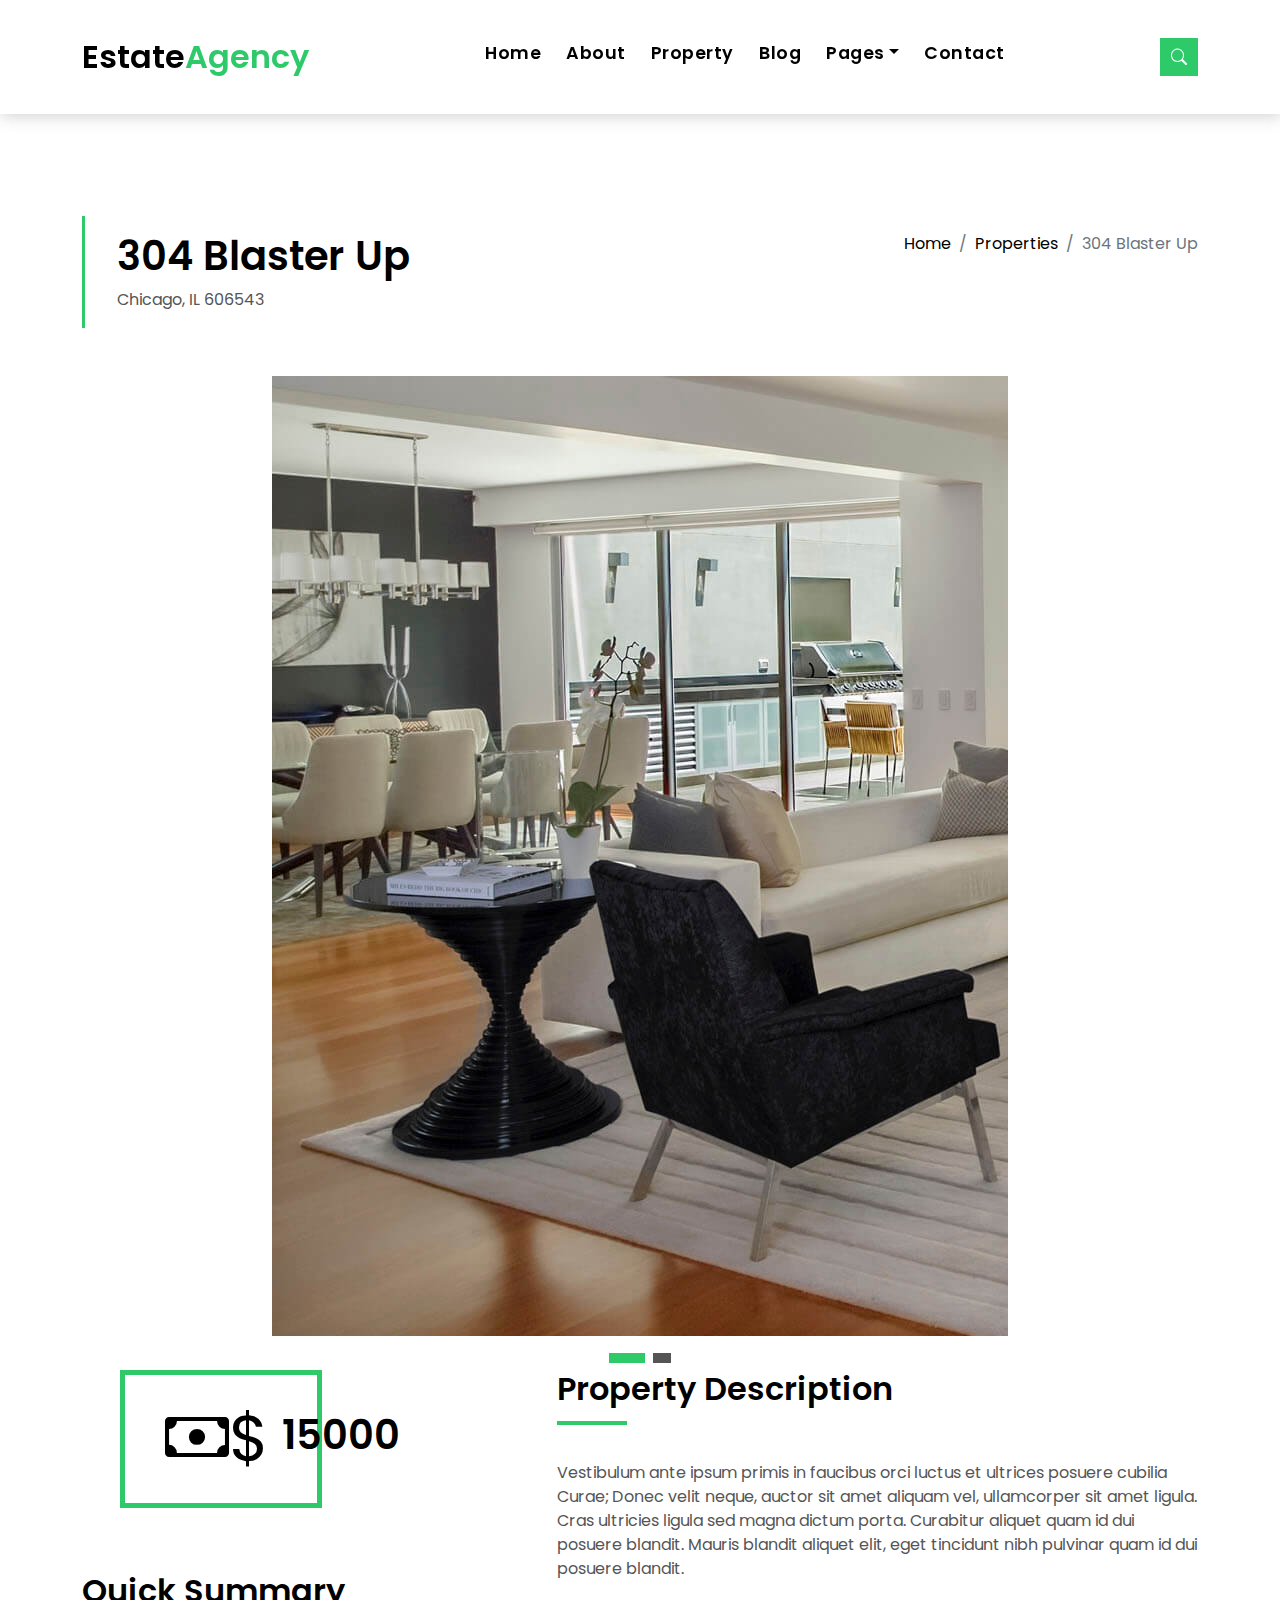
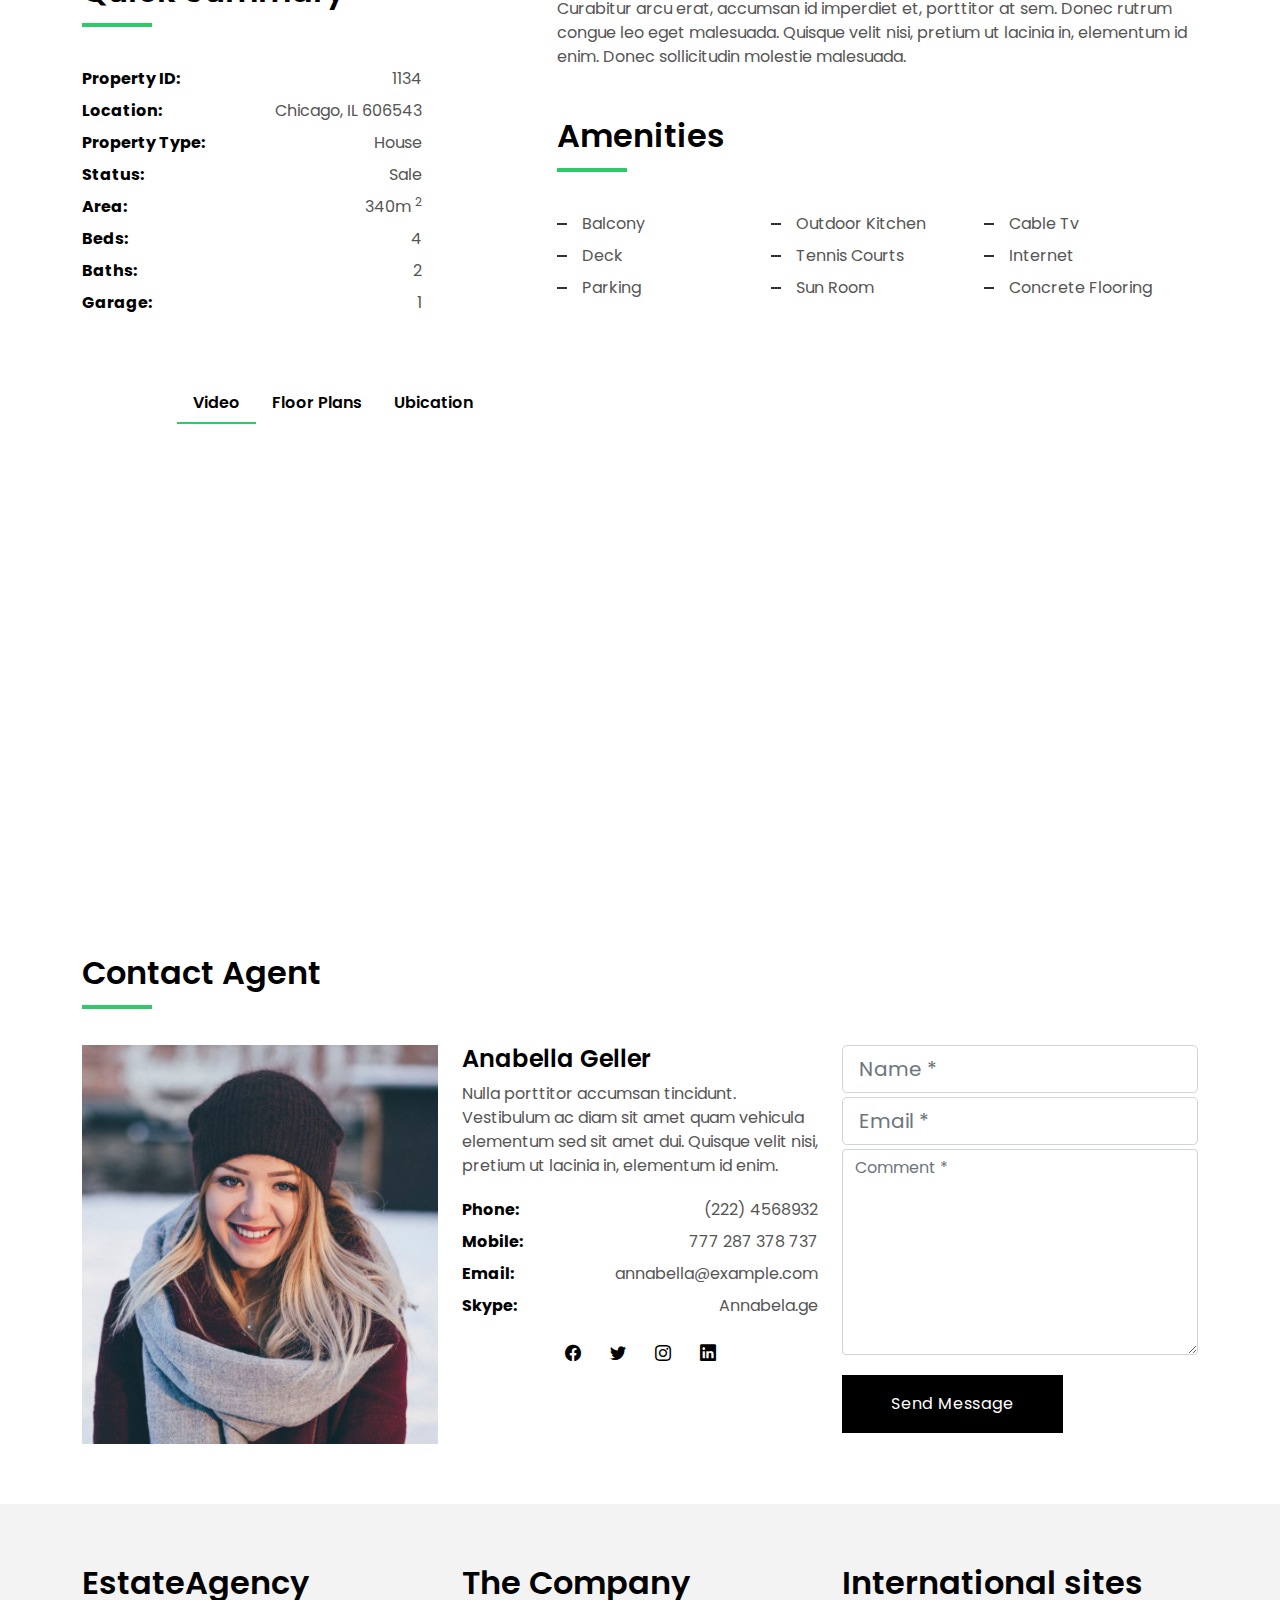
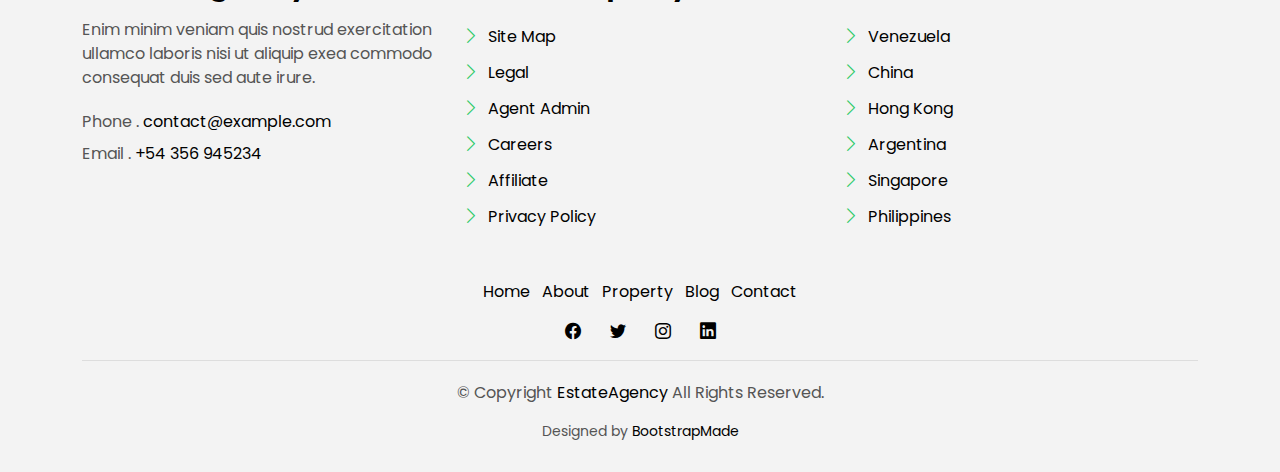
<file: web/property-single.html>
<!DOCTYPE html>
<html lang="en">

<head>
  <meta charset="utf-8">
  <meta content="width=device-width, initial-scale=1.0" name="viewport">

  <title>EstateAgency Bootstrap Template - Index</title>
  <meta content="" name="description">
  <meta content="" name="keywords">

  <!-- Favicons -->
  <link href="assets/img/favicon.png" rel="icon">
  <link href="assets/img/apple-touch-icon.png" rel="apple-touch-icon">

  <!-- Google Fonts -->
  <link href="https://fonts.googleapis.com/css?family=Poppins:300,400,500,600,700" rel="stylesheet">

  <!-- Vendor CSS Files -->
  <link href="assets/vendor/animate.css/animate.min.css" rel="stylesheet">
  <link href="assets/vendor/bootstrap/css/bootstrap.min.css" rel="stylesheet">
  <link href="assets/vendor/bootstrap-icons/bootstrap-icons.css" rel="stylesheet">
  <link href="assets/vendor/swiper/swiper-bundle.min.css" rel="stylesheet">

  <!-- Template Main CSS File -->
  <link href="assets/css/style.css" rel="stylesheet">

  <!-- =======================================================
  * Template Name: EstateAgency - v4.2.0
  * Template URL: https://bootstrapmade.com/real-estate-agency-bootstrap-template/
  * Author: BootstrapMade.com
  * License: https://bootstrapmade.com/license/
  ======================================================== -->
</head>

<body>

  <!-- ======= Property Search Section ======= -->
  <div class="click-closed"></div>
  <!--/ Form Search Star /-->
  <div class="box-collapse">
    <div class="title-box-d">
      <h3 class="title-d">Search Property</h3>
    </div>
    <span class="close-box-collapse right-boxed bi bi-x"></span>
    <div class="box-collapse-wrap form">
      <form class="form-a">
        <div class="row">
          <div class="col-md-12 mb-2">
            <div class="form-group">
              <label class="pb-2" for="Type">Keyword</label>
              <input type="text" class="form-control form-control-lg form-control-a" placeholder="Keyword">
            </div>
          </div>
          <div class="col-md-6 mb-2">
            <div class="form-group mt-3">
              <label class="pb-2" for="Type">Type</label>
              <select class="form-control form-select form-control-a" id="Type">
                <option>All Type</option>
                <option>For Rent</option>
                <option>For Sale</option>
                <option>Open House</option>
              </select>
            </div>
          </div>
          <div class="col-md-6 mb-2">
            <div class="form-group mt-3">
              <label class="pb-2" for="city">City</label>
              <select class="form-control form-select form-control-a" id="city">
                <option>All City</option>
                <option>Alabama</option>
                <option>Arizona</option>
                <option>California</option>
                <option>Colorado</option>
              </select>
            </div>
          </div>
          <div class="col-md-6 mb-2">
            <div class="form-group mt-3">
              <label class="pb-2" for="bedrooms">Bedrooms</label>
              <select class="form-control form-select form-control-a" id="bedrooms">
                <option>Any</option>
                <option>01</option>
                <option>02</option>
                <option>03</option>
              </select>
            </div>
          </div>
          <div class="col-md-6 mb-2">
            <div class="form-group mt-3">
              <label class="pb-2" for="garages">Garages</label>
              <select class="form-control form-select form-control-a" id="garages">
                <option>Any</option>
                <option>01</option>
                <option>02</option>
                <option>03</option>
                <option>04</option>
              </select>
            </div>
          </div>
          <div class="col-md-6 mb-2">
            <div class="form-group mt-3">
              <label class="pb-2" for="bathrooms">Bathrooms</label>
              <select class="form-control form-select form-control-a" id="bathrooms">
                <option>Any</option>
                <option>01</option>
                <option>02</option>
                <option>03</option>
              </select>
            </div>
          </div>
          <div class="col-md-6 mb-2">
            <div class="form-group mt-3">
              <label class="pb-2" for="price">Min Price</label>
              <select class="form-control form-select form-control-a" id="price">
                <option>Unlimite</option>
                <option>$50,000</option>
                <option>$100,000</option>
                <option>$150,000</option>
                <option>$200,000</option>
              </select>
            </div>
          </div>
          <div class="col-md-12">
            <button type="submit" class="btn btn-b">Search Property</button>
          </div>
        </div>
      </form>
    </div>
  </div><!-- End Property Search Section -->>

  <!-- ======= Header/Navbar ======= -->
  <nav class="navbar navbar-default navbar-trans navbar-expand-lg fixed-top">
    <div class="container">
      <button class="navbar-toggler collapsed" type="button" data-bs-toggle="collapse" data-bs-target="#navbarDefault" aria-controls="navbarDefault" aria-expanded="false" aria-label="Toggle navigation">
        <span></span>
        <span></span>
        <span></span>
      </button>
      <a class="navbar-brand text-brand" href="index.html">Estate<span class="color-b">Agency</span></a>

      <div class="navbar-collapse collapse justify-content-center" id="navbarDefault">
        <ul class="navbar-nav">

          <li class="nav-item">
            <a class="nav-link " href="index.html">Home</a>
          </li>

          <li class="nav-item">
            <a class="nav-link " href="about.html">About</a>
          </li>

          <li class="nav-item">
            <a class="nav-link " href="property-grid.html">Property</a>
          </li>

          <li class="nav-item">
            <a class="nav-link " href="blog-grid.html">Blog</a>
          </li>

          <li class="nav-item dropdown">
            <a class="nav-link dropdown-toggle" href="#" id="navbarDropdown" role="button" data-bs-toggle="dropdown" aria-haspopup="true" aria-expanded="false">Pages</a>
            <div class="dropdown-menu">
              <a class="dropdown-item active" href="property-single.html">Property Single</a>
              <a class="dropdown-item " href="blog-single.html">Blog Single</a>
              <a class="dropdown-item " href="agents-grid.html">Agents Grid</a>
              <a class="dropdown-item " href="agent-single.html">Agent Single</a>
            </div>
          </li>
          <li class="nav-item">
            <a class="nav-link " href="contact.html">Contact</a>
          </li>
        </ul>
      </div>

      <button type="button" class="btn btn-b-n navbar-toggle-box navbar-toggle-box-collapse" data-bs-toggle="collapse" data-bs-target="#navbarTogglerDemo01">
        <i class="bi bi-search"></i>
      </button>

    </div>
  </nav><!-- End Header/Navbar -->

  <main id="main">

    <!-- ======= Intro Single ======= -->
    <section class="intro-single">
      <div class="container">
        <div class="row">
          <div class="col-md-12 col-lg-8">
            <div class="title-single-box">
              <h1 class="title-single">304 Blaster Up</h1>
              <span class="color-text-a">Chicago, IL 606543</span>
            </div>
          </div>
          <div class="col-md-12 col-lg-4">
            <nav aria-label="breadcrumb" class="breadcrumb-box d-flex justify-content-lg-end">
              <ol class="breadcrumb">
                <li class="breadcrumb-item">
                  <a href="index.html">Home</a>
                </li>
                <li class="breadcrumb-item">
                  <a href="property-grid.html">Properties</a>
                </li>
                <li class="breadcrumb-item active" aria-current="page">
                  304 Blaster Up
                </li>
              </ol>
            </nav>
          </div>
        </div>
      </div>
    </section><!-- End Intro Single-->

    <!-- ======= Property Single ======= -->
    <section class="property-single nav-arrow-b">
      <div class="container">
        <div class="row justify-content-center">
          <div class="col-lg-8">
            <div id="property-single-carousel" class="swiper-container">
              <div class="swiper-wrapper">
                <div class="carousel-item-b swiper-slide">
                  <img src="assets/img/slide-1.jpg" alt="">
                </div>
                <div class="carousel-item-b swiper-slide">
                  <img src="assets/img/slide-2.jpg" alt="">
                </div>
              </div>
            </div>
            <div class="property-single-carousel-pagination carousel-pagination"></div>
          </div>
        </div>

        <div class="row">
          <div class="col-sm-12">

            <div class="row justify-content-between">
              <div class="col-md-5 col-lg-4">
                <div class="property-price d-flex justify-content-center foo">
                  <div class="card-header-c d-flex">
                    <div class="card-box-ico">
                      <span class="bi bi-cash">$</span>
                    </div>
                    <div class="card-title-c align-self-center">
                      <h5 class="title-c">15000</h5>
                    </div>
                  </div>
                </div>
                <div class="property-summary">
                  <div class="row">
                    <div class="col-sm-12">
                      <div class="title-box-d section-t4">
                        <h3 class="title-d">Quick Summary</h3>
                      </div>
                    </div>
                  </div>
                  <div class="summary-list">
                    <ul class="list">
                      <li class="d-flex justify-content-between">
                        <strong>Property ID:</strong>
                        <span>1134</span>
                      </li>
                      <li class="d-flex justify-content-between">
                        <strong>Location:</strong>
                        <span>Chicago, IL 606543</span>
                      </li>
                      <li class="d-flex justify-content-between">
                        <strong>Property Type:</strong>
                        <span>House</span>
                      </li>
                      <li class="d-flex justify-content-between">
                        <strong>Status:</strong>
                        <span>Sale</span>
                      </li>
                      <li class="d-flex justify-content-between">
                        <strong>Area:</strong>
                        <span>340m
                          <sup>2</sup>
                        </span>
                      </li>
                      <li class="d-flex justify-content-between">
                        <strong>Beds:</strong>
                        <span>4</span>
                      </li>
                      <li class="d-flex justify-content-between">
                        <strong>Baths:</strong>
                        <span>2</span>
                      </li>
                      <li class="d-flex justify-content-between">
                        <strong>Garage:</strong>
                        <span>1</span>
                      </li>
                    </ul>
                  </div>
                </div>
              </div>
              <div class="col-md-7 col-lg-7 section-md-t3">
                <div class="row">
                  <div class="col-sm-12">
                    <div class="title-box-d">
                      <h3 class="title-d">Property Description</h3>
                    </div>
                  </div>
                </div>
                <div class="property-description">
                  <p class="description color-text-a">
                    Vestibulum ante ipsum primis in faucibus orci luctus et ultrices posuere cubilia Curae; Donec velit
                    neque, auctor sit amet
                    aliquam vel, ullamcorper sit amet ligula. Cras ultricies ligula sed magna dictum porta.
                    Curabitur aliquet quam id dui posuere blandit. Mauris blandit aliquet elit, eget tincidunt
                    nibh pulvinar quam id dui posuere blandit.
                  </p>
                  <p class="description color-text-a no-margin">
                    Curabitur arcu erat, accumsan id imperdiet et, porttitor at sem. Donec rutrum congue leo eget
                    malesuada. Quisque velit nisi,
                    pretium ut lacinia in, elementum id enim. Donec sollicitudin molestie malesuada.
                  </p>
                </div>
                <div class="row section-t3">
                  <div class="col-sm-12">
                    <div class="title-box-d">
                      <h3 class="title-d">Amenities</h3>
                    </div>
                  </div>
                </div>
                <div class="amenities-list color-text-a">
                  <ul class="list-a no-margin">
                    <li>Balcony</li>
                    <li>Outdoor Kitchen</li>
                    <li>Cable Tv</li>
                    <li>Deck</li>
                    <li>Tennis Courts</li>
                    <li>Internet</li>
                    <li>Parking</li>
                    <li>Sun Room</li>
                    <li>Concrete Flooring</li>
                  </ul>
                </div>
              </div>
            </div>
          </div>
          <div class="col-md-10 offset-md-1">
            <ul class="nav nav-pills-a nav-pills mb-3 section-t3" id="pills-tab" role="tablist">
              <li class="nav-item">
                <a class="nav-link active" id="pills-video-tab" data-bs-toggle="pill" href="#pills-video" role="tab" aria-controls="pills-video" aria-selected="true">Video</a>
              </li>
              <li class="nav-item">
                <a class="nav-link" id="pills-plans-tab" data-bs-toggle="pill" href="#pills-plans" role="tab" aria-controls="pills-plans" aria-selected="false">Floor Plans</a>
              </li>
              <li class="nav-item">
                <a class="nav-link" id="pills-map-tab" data-bs-toggle="pill" href="#pills-map" role="tab" aria-controls="pills-map" aria-selected="false">Ubication</a>
              </li>
            </ul>
            <div class="tab-content" id="pills-tabContent">
              <div class="tab-pane fade show active" id="pills-video" role="tabpanel" aria-labelledby="pills-video-tab">
                <iframe src="https://player.vimeo.com/video/73221098" width="100%" height="460" frameborder="0" webkitallowfullscreen mozallowfullscreen allowfullscreen></iframe>
              </div>
              <div class="tab-pane fade" id="pills-plans" role="tabpanel" aria-labelledby="pills-plans-tab">
                <img src="assets/img/plan2.jpg" alt="" class="img-fluid">
              </div>
              <div class="tab-pane fade" id="pills-map" role="tabpanel" aria-labelledby="pills-map-tab">
                <iframe src="https://www.google.com/maps/embed?pb=!1m18!1m12!1m3!1d3022.1422937950147!2d-73.98731968482413!3d40.75889497932681!2m3!1f0!2f0!3f0!3m2!1i1024!2i768!4f13.1!3m3!1m2!1s0x89c25855c6480299%3A0x55194ec5a1ae072e!2sTimes+Square!5e0!3m2!1ses-419!2sve!4v1510329142834" width="100%" height="460" frameborder="0" style="border:0" allowfullscreen></iframe>
              </div>
            </div>
          </div>
          <div class="col-md-12">
            <div class="row section-t3">
              <div class="col-sm-12">
                <div class="title-box-d">
                  <h3 class="title-d">Contact Agent</h3>
                </div>
              </div>
            </div>
            <div class="row">
              <div class="col-md-6 col-lg-4">
                <img src="assets/img/agent-4.jpg" alt="" class="img-fluid">
              </div>
              <div class="col-md-6 col-lg-4">
                <div class="property-agent">
                  <h4 class="title-agent">Anabella Geller</h4>
                  <p class="color-text-a">
                    Nulla porttitor accumsan tincidunt. Vestibulum ac diam sit amet quam vehicula elementum sed sit amet
                    dui. Quisque velit nisi,
                    pretium ut lacinia in, elementum id enim.
                  </p>
                  <ul class="list-unstyled">
                    <li class="d-flex justify-content-between">
                      <strong>Phone:</strong>
                      <span class="color-text-a">(222) 4568932</span>
                    </li>
                    <li class="d-flex justify-content-between">
                      <strong>Mobile:</strong>
                      <span class="color-text-a">777 287 378 737</span>
                    </li>
                    <li class="d-flex justify-content-between">
                      <strong>Email:</strong>
                      <span class="color-text-a">annabella@example.com</span>
                    </li>
                    <li class="d-flex justify-content-between">
                      <strong>Skype:</strong>
                      <span class="color-text-a">Annabela.ge</span>
                    </li>
                  </ul>
                  <div class="socials-a">
                    <ul class="list-inline">
                      <li class="list-inline-item">
                        <a href="#">
                          <i class="bi bi-facebook" aria-hidden="true"></i>
                        </a>
                      </li>
                      <li class="list-inline-item">
                        <a href="#">
                          <i class="bi bi-twitter" aria-hidden="true"></i>
                        </a>
                      </li>
                      <li class="list-inline-item">
                        <a href="#">
                          <i class="bi bi-instagram" aria-hidden="true"></i>
                        </a>
                      </li>
                      <li class="list-inline-item">
                        <a href="#">
                          <i class="bi bi-linkedin" aria-hidden="true"></i>
                        </a>
                      </li>
                    </ul>
                  </div>
                </div>
              </div>
              <div class="col-md-12 col-lg-4">
                <div class="property-contact">
                  <form class="form-a">
                    <div class="row">
                      <div class="col-md-12 mb-1">
                        <div class="form-group">
                          <input type="text" class="form-control form-control-lg form-control-a" id="inputName" placeholder="Name *" required>
                        </div>
                      </div>
                      <div class="col-md-12 mb-1">
                        <div class="form-group">
                          <input type="email" class="form-control form-control-lg form-control-a" id="inputEmail1" placeholder="Email *" required>
                        </div>
                      </div>
                      <div class="col-md-12 mb-1">
                        <div class="form-group">
                          <textarea id="textMessage" class="form-control" placeholder="Comment *" name="message" cols="45" rows="8" required></textarea>
                        </div>
                      </div>
                      <div class="col-md-12 mt-3">
                        <button type="submit" class="btn btn-a">Send Message</button>
                      </div>
                    </div>
                  </form>
                </div>
              </div>
            </div>
          </div>
        </div>
      </div>
    </section><!-- End Property Single-->

  </main><!-- End #main -->

  <!-- ======= Footer ======= -->
  <section class="section-footer">
    <div class="container">
      <div class="row">
        <div class="col-sm-12 col-md-4">
          <div class="widget-a">
            <div class="w-header-a">
              <h3 class="w-title-a text-brand">EstateAgency</h3>
            </div>
            <div class="w-body-a">
              <p class="w-text-a color-text-a">
                Enim minim veniam quis nostrud exercitation ullamco laboris nisi ut aliquip exea commodo consequat duis
                sed aute irure.
              </p>
            </div>
            <div class="w-footer-a">
              <ul class="list-unstyled">
                <li class="color-a">
                  <span class="color-text-a">Phone .</span> contact@example.com
                </li>
                <li class="color-a">
                  <span class="color-text-a">Email .</span> +54 356 945234
                </li>
              </ul>
            </div>
          </div>
        </div>
        <div class="col-sm-12 col-md-4 section-md-t3">
          <div class="widget-a">
            <div class="w-header-a">
              <h3 class="w-title-a text-brand">The Company</h3>
            </div>
            <div class="w-body-a">
              <div class="w-body-a">
                <ul class="list-unstyled">
                  <li class="item-list-a">
                    <i class="bi bi-chevron-right"></i> <a href="#">Site Map</a>
                  </li>
                  <li class="item-list-a">
                    <i class="bi bi-chevron-right"></i> <a href="#">Legal</a>
                  </li>
                  <li class="item-list-a">
                    <i class="bi bi-chevron-right"></i> <a href="#">Agent Admin</a>
                  </li>
                  <li class="item-list-a">
                    <i class="bi bi-chevron-right"></i> <a href="#">Careers</a>
                  </li>
                  <li class="item-list-a">
                    <i class="bi bi-chevron-right"></i> <a href="#">Affiliate</a>
                  </li>
                  <li class="item-list-a">
                    <i class="bi bi-chevron-right"></i> <a href="#">Privacy Policy</a>
                  </li>
                </ul>
              </div>
            </div>
          </div>
        </div>
        <div class="col-sm-12 col-md-4 section-md-t3">
          <div class="widget-a">
            <div class="w-header-a">
              <h3 class="w-title-a text-brand">International sites</h3>
            </div>
            <div class="w-body-a">
              <ul class="list-unstyled">
                <li class="item-list-a">
                  <i class="bi bi-chevron-right"></i> <a href="#">Venezuela</a>
                </li>
                <li class="item-list-a">
                  <i class="bi bi-chevron-right"></i> <a href="#">China</a>
                </li>
                <li class="item-list-a">
                  <i class="bi bi-chevron-right"></i> <a href="#">Hong Kong</a>
                </li>
                <li class="item-list-a">
                  <i class="bi bi-chevron-right"></i> <a href="#">Argentina</a>
                </li>
                <li class="item-list-a">
                  <i class="bi bi-chevron-right"></i> <a href="#">Singapore</a>
                </li>
                <li class="item-list-a">
                  <i class="bi bi-chevron-right"></i> <a href="#">Philippines</a>
                </li>
              </ul>
            </div>
          </div>
        </div>
      </div>
    </div>
  </section>
  <footer>
    <div class="container">
      <div class="row">
        <div class="col-md-12">
          <nav class="nav-footer">
            <ul class="list-inline">
              <li class="list-inline-item">
                <a href="#">Home</a>
              </li>
              <li class="list-inline-item">
                <a href="#">About</a>
              </li>
              <li class="list-inline-item">
                <a href="#">Property</a>
              </li>
              <li class="list-inline-item">
                <a href="#">Blog</a>
              </li>
              <li class="list-inline-item">
                <a href="#">Contact</a>
              </li>
            </ul>
          </nav>
          <div class="socials-a">
            <ul class="list-inline">
              <li class="list-inline-item">
                <a href="#">
                  <i class="bi bi-facebook" aria-hidden="true"></i>
                </a>
              </li>
              <li class="list-inline-item">
                <a href="#">
                  <i class="bi bi-twitter" aria-hidden="true"></i>
                </a>
              </li>
              <li class="list-inline-item">
                <a href="#">
                  <i class="bi bi-instagram" aria-hidden="true"></i>
                </a>
              </li>
              <li class="list-inline-item">
                <a href="#">
                  <i class="bi bi-linkedin" aria-hidden="true"></i>
                </a>
              </li>
            </ul>
          </div>
          <div class="copyright-footer">
            <p class="copyright color-text-a">
              &copy; Copyright
              <span class="color-a">EstateAgency</span> All Rights Reserved.
            </p>
          </div>
          <div class="credits">
            <!--
            All the links in the footer should remain intact.
            You can delete the links only if you purchased the pro version.
            Licensing information: https://bootstrapmade.com/license/
            Purchase the pro version with working PHP/AJAX contact form: https://bootstrapmade.com/buy/?theme=EstateAgency
          -->
            Designed by <a href="https://bootstrapmade.com/">BootstrapMade</a>
          </div>
        </div>
      </div>
    </div>
  </footer><!-- End  Footer -->

  <div id="preloader"></div>
  <a href="#" class="back-to-top d-flex align-items-center justify-content-center"><i class="bi bi-arrow-up-short"></i></a>

  <!-- Vendor JS Files -->
  <script src="assets/vendor/bootstrap/js/bootstrap.bundle.min.js"></script>
  <script src="assets/vendor/php-email-form/validate.js"></script>
  <script src="assets/vendor/swiper/swiper-bundle.min.js"></script>

  <!-- Template Main JS File -->
  <script src="assets/js/main.js"></script>

</body>

</html>
</file>
<file: web/assets/css/style.css>
/**
* Template Name: EstateAgency - v4.2.0
* Template URL: https://bootstrapmade.com/real-estate-agency-bootstrap-template/
* Author: BootstrapMade.com
* License: https://bootstrapmade.com/license/
*/

/*--------------------------------------------------------------
# General
--------------------------------------------------------------*/
body {
  font-family: 'Poppins', sans-serif;
  color: #555555;
}

h1,
h2,
h3,
h4,
h5,
h6 {
  color: #000000;
}

a {
  color: #000000;
  text-decoration: none;
  transition: all .5s ease;
}

a:hover {
  color: #2eca6a;
  text-decoration: none;
}

.link-two {
  color: #000000;
  transition: all .5s ease;
}

.link-two:hover {
  text-decoration: underline;
  color: #000000;
}

.link-one {
  color: #000000;
  transition: all .5s ease;
}

.link-one:hover {
  color: #000000;
  text-decoration: none;
}

.link-icon {
  color: #000000;
  font-weight: 500;
}

.link-icon span {
  font-size: 14px;
  padding-left: 4px;
  vertical-align: middle;
}

.link-a {
  text-decoration: none;
  color: #ffffff;
  text-decoration: none;
}

@media (min-width: 768px) {
  .link-a {
    font-size: .9rem;
  }
}

@media (min-width: 992px) {
  .link-a {
    font-size: 1rem;
  }
}

.link-a:hover {
  color: #ffffff;
  text-decoration: none;
}

.link-a span {
  font-size: 18px;
  vertical-align: middle;
  margin-left: 5px;
}

@media (min-width: 768px) {
  .link-a span {
    font-size: 1.5rem;
  }
}

@media (min-width: 992px) {
  .link-a span {
    font-size: 18px;
  }
}

.text-brand {
  color: #000000;
  font-size: 2rem;
  font-weight: 600;
}

@media (max-width: 767px) {
  .text-brand {
    font-size: 1.8rem;
  }
}

.color-a {
  text-decoration: none;
  color: #000000;
}

.color-b {
  color: #2eca6a;
}

.color-d {
  color: #adadad;
}

.color-text-a {
  text-decoration: none;
  color: #555555;
}

.no-margin {
  margin: 0;
}

/*------/ Nav Pills  /------*/
.nav-pills-a {
  text-decoration: none;
}

.nav-pills-a.nav-pills .nav-link {
  color: #000000;
  position: relative;
  font-weight: 600;
}

.nav-pills-a.nav-pills .nav-link.active {
  background-color: transparent;
}

.nav-pills-a.nav-pills .nav-link.active:after {
  content: '';
  position: absolute;
  left: 0;
  bottom: -1px;
  width: 100%;
  height: 2px;
  background-color: #2eca6a;
  z-index: 2;
}

/*------/ Bg Image /------*/
.bg-image {
  background-repeat: no-repeat;
  background-attachment: fixed;
  background-size: cover;
  background-position: center center;
}

/*------/ List a /------*/
.list-a {
  text-decoration: none;
  display: inline-block;
  line-height: 2;
  padding: 0;
  list-style: none;
}

.list-a li {
  position: relative;
  width: 50%;
  float: left;
  padding-left: 25px;
  padding-right: 5px;
}

@media (min-width: 992px) {
  .list-a li {
    width: 33.333%;
  }
}

.list-a li:before {
  content: '';
  width: 10px;
  height: 2px;
  position: absolute;
  background-color: #313131;
  top: 15px;
  left: 0;
}

/*------/ Pagination-a /------*/
.pagination-a {
  text-decoration: none;
}

.pagination-a .pagination .page-link {
  margin: 0 .2rem;
  border-color: transparent;
  padding: .5rem .8rem;
  color: #000000;
}

.pagination-a .pagination .page-link:hover, .pagination-a .pagination .page-link:active, .pagination-a .pagination .page-link:focus {
  background-color: #2eca6a;
}

.pagination-a .pagination .page-link span {
  font-size: 1.2rem;
}

.pagination-a .pagination .next .page-link {
  padding: .4rem .9rem;
}

.pagination-a .pagination .page-item:last-child .page-link {
  border-top-right-radius: 0;
  border-bottom-right-radius: 0;
}

.pagination-a .pagination .page-item:first-child .page-link {
  border-top-left-radius: 0;
  border-bottom-left-radius: 0;
}

.pagination-a .pagination .page-item.disabled .page-link {
  padding: .4rem .9rem;
  color: #555555;
}

.pagination-a .pagination .page-item.active .page-link {
  background-color: #2eca6a;
}

.a {
  text-decoration: none;
  color: #2eca6a;
  font-size: 1.3rem;
}

/*------/ Icon Box /------*/
.icon-box .icon-box-icon {
  display: table-cell;
  vertical-align: top;
  font-size: 36px;
  color: #000000;
  width: 50px;
  padding-top: 8px;
}

.icon-box .icon-box-content {
  padding-top: 18px;
}

/*------/ Space Padding /------*/
.section-t8 {
  padding-top: 8rem;
}

@media (max-width: 767px) {
  .section-t8 {
    padding-top: 4rem;
  }
}

.section-t4 {
  padding-top: 4rem;
}

@media (max-width: 767px) {
  .section-t4 {
    padding-top: 2rem;
  }
}

.section-t3 {
  padding-top: 3rem;
}

@media (max-width: 767px) {
  .section-md-t3 {
    padding-top: 3rem;
  }
}

.section-b2 {
  padding-bottom: 2rem;
}

.section-tb85 {
  padding: 8rem 0 5rem 0;
}

@media (max-width: 767px) {
  .section-tb85 {
    padding: 4rem 0 2.5rem 0;
  }
}

/*------/ Title /------*/
.title-wrap {
  padding-bottom: 4rem;
}

.title-a {
  text-decoration: none;
  font-size: 2.6rem;
  font-weight: 600;
}

.title-link {
  font-size: 1.2rem;
  font-weight: 300;
  padding-top: 1.2rem;
}

.title-link a {
  text-decoration: none;
  color: #313131;
}

.title-link span {
  font-size: 20px;
  padding-left: 4px;
  vertical-align: middle;
}

.title-box-d {
  padding-bottom: 1.8rem;
  margin-bottom: 1rem;
  position: relative;
}

.title-box-d .title-d {
  font-weight: 600;
  font-size: 2rem;
}

.title-box-d .title-d:after {
  content: '';
  position: absolute;
  width: 70px;
  height: 4px;
  background-color: #2eca6a;
  bottom: 20px;
  left: 0;
}

/*------/ Display Table & Table Cell /------*/
.display-table {
  width: 100%;
  height: 100%;
  display: table;
}

.table-cell {
  display: table-cell;
  vertical-align: middle;
}

/*------/ Ul Resect /------*/
.ul-resect ul, .list-a ul, .box-comments ul {
  list-style: none;
  padding-left: 0;
  margin-bottom: 0;
}

/*------/ Overlay /------*/
.overlay-a {
  text-decoration: none;
  background: linear-gradient(to bottom, rgba(0, 0, 0, 0) 0%, rgba(0, 0, 0, 0.2) 27%, rgba(0, 0, 0, 0.65) 90%);
}

.overlay {
  position: absolute;
  top: 0;
  left: 0px;
  padding: 0;
  height: 100%;
  width: 100%;
}

.carousel-pagination {
  margin-top: 10px;
  text-align: center;
}

.carousel-pagination .swiper-pagination-bullet {
  width: 18px;
  height: 10px;
  background-color: #555;
  margin: 0 4px;
  border-radius: 0;
  opacity: 1;
  transition: 0.3s;
}

.carousel-pagination .swiper-pagination-bullet-active {
  background-color: #2eca6a;
  width: 36px;
}

.nav-arrow-a {
  text-decoration: none;
}

.nav-arrow-a .owl-arrow .owl-nav {
  font-size: 1.8rem;
  margin-top: -110px;
}

.nav-arrow-a .owl-arrow .owl-nav .owl-next {
  margin-left: 15px;
}

.nav-arrow-b .owl-arrow .owl-nav {
  position: absolute;
  top: 0;
  right: 0;
  font-size: 1.2rem;
}

.nav-arrow-b .owl-arrow .owl-nav .owl-prev,
.nav-arrow-b .owl-arrow .owl-nav .owl-next {
  padding: .7rem 1.5rem !important;
  display: inline-block;
  transition: all 0.6s ease-in-out;
  color: #ffffff;
  background-color: #2eca6a;
  opacity: .9;
}

.nav-arrow-b .owl-arrow .owl-nav .owl-prev.disabled,
.nav-arrow-b .owl-arrow .owl-nav .owl-next.disabled {
  transition: all 0.6s ease-in-out;
  color: #ffffff;
}

.nav-arrow-b .owl-arrow .owl-nav .owl-prev:hover,
.nav-arrow-b .owl-arrow .owl-nav .owl-next:hover {
  background-color: #26a356;
}

.nav-arrow-b .owl-arrow .owl-nav .owl-next {
  margin-left: 0px;
}

/*------/ Socials /------*/
.socials-a {
  text-decoration: none;
}

.socials-a .list-inline-item:not(:last-child) {
  margin-right: 25px;
}

/*--------------------------------------------------------------
# Back to top button
--------------------------------------------------------------*/
.back-to-top {
  position: fixed;
  visibility: hidden;
  opacity: 0;
  right: 15px;
  bottom: 15px;
  z-index: 996;
  background: #2eca6a;
  width: 40px;
  height: 40px;
  border-radius: 50px;
  transition: all 0.4s;
}

.back-to-top i {
  font-size: 28px;
  color: #fff;
  line-height: 0;
}

.back-to-top:hover {
  background: #4bd680;
  color: #fff;
}

.back-to-top.active {
  visibility: visible;
  opacity: 1;
}

/* Prelaoder */
#preloader {
  position: fixed;
  top: 0;
  left: 0;
  right: 0;
  bottom: 0;
  z-index: 9999;
  overflow: hidden;
  background: #fff;
}

#preloader:before {
  content: "";
  position: fixed;
  top: calc(50% - 30px);
  left: calc(50% - 30px);
  border: 6px solid #f2f2f2;
  border-top: 6px solid #2eca6a;
  border-radius: 50%;
  width: 60px;
  height: 60px;
  -webkit-animation: animate-preloader 1s linear infinite;
  animation: animate-preloader 1s linear infinite;
}

@-webkit-keyframes animate-preloader {
  0% {
    transform: rotate(0deg);
  }
  100% {
    transform: rotate(360deg);
  }
}

@keyframes animate-preloader {
  0% {
    transform: rotate(0deg);
  }
  100% {
    transform: rotate(360deg);
  }
}

/*======================================
//--//-->   BUTTON
======================================*/
.btn {
  transition: .5s ease;
}

.btn.btn-a, .btn.btn-b {
  border-radius: 0;
  padding: 1rem 3rem;
  letter-spacing: .05rem;
}

.btn.btn-a {
  text-decoration: none;
  background-color: #000000;
  color: #ffffff;
}

.btn.btn-a:hover {
  background-color: #2eca6a;
  color: #000000;
}

.btn.btn-b {
  background-color: #2eca6a;
  color: #000000;
}

.btn.btn-b:hover {
  background-color: #000000;
  color: #ffffff;
}

.btn.btn-b-n {
  background-color: #2eca6a;
  color: #ffffff;
  border-radius: 0;
}

.btn.btn-b-n:hover {
  background-color: #26a356;
  color: #ffffff;
}

.navbar-toggle-box {
  display: inline-flex;
  align-items: center;
  justify-content: center;
  line-height: 0;
  padding: 10px;
}

.navbar-toggle-box i {
  line-height: 0;
}

/*--------------------------------------------------------------
# Navbar
--------------------------------------------------------------*/
.navbar-default {
  transition: all .5s ease-in-out;
  background-color: #ffffff;
  padding-top: 28px;
  padding-bottom: 28px;
  -webkit-backface-visibility: hidden;
  backface-visibility: hidden;
  box-shadow: 1px 2px 15px rgba(100, 100, 100, 0.3);
}

.navbar-default .nav-search {
  color: #000000;
  font-size: 1.5rem;
}

.navbar-default.navbar-reduce {
  box-shadow: 1px 2px 15px rgba(100, 100, 100, 0.3);
}

.navbar-default.navbar-trans, .navbar-default.navbar-reduce {
  -webkit-backface-visibility: hidden;
  backface-visibility: hidden;
}

.navbar-default.navbar-trans .nav-item, .navbar-default.navbar-reduce .nav-item {
  position: relative;
  padding-right: 10px;
  padding-bottom: 8px;
  margin-left: 0;
}

@media (min-width: 768px) {
  .navbar-default.navbar-trans .nav-item, .navbar-default.navbar-reduce .nav-item {
    margin-left: 15px;
  }
}

.navbar-default.navbar-trans .nav-link, .navbar-default.navbar-reduce .nav-link {
  font-size: 1.1rem;
  color: #000000;
  font-weight: 600;
  letter-spacing: 0.030em;
  transition: all 0.1s ease-in-out;
  position: relative;
  padding-left: 0;
  padding-right: 0;
}

.navbar-default.navbar-trans .nav-link:before, .navbar-default.navbar-reduce .nav-link:before {
  content: '';
  position: absolute;
  bottom: 5px;
  left: 0;
  width: 100%;
  height: 2px;
  z-index: 0;
  background-color: #2eca6a;
  transform: scaleX(0);
  transform-origin: right;
  transition: transform .2s ease-out, opacity .2s ease-out 0.3s;
}

.navbar-default.navbar-trans .nav-link:hover, .navbar-default.navbar-reduce .nav-link:hover {
  color: #000000;
}

.navbar-default.navbar-trans .nav-link:hover:before, .navbar-default.navbar-reduce .nav-link:hover:before {
  transform: scaleX(1);
  transform-origin: left;
}

.navbar-default.navbar-trans .show > .nav-link:before,
.navbar-default.navbar-trans .active > .nav-link:before,
.navbar-default.navbar-trans .nav-link.show:before,
.navbar-default.navbar-trans .nav-link.active:before, .navbar-default.navbar-reduce .show > .nav-link:before,
.navbar-default.navbar-reduce .active > .nav-link:before,
.navbar-default.navbar-reduce .nav-link.show:before,
.navbar-default.navbar-reduce .nav-link.active:before {
  transform: scaleX(1);
}

.navbar-default.navbar-trans .nav-link:before {
  background-color: #2eca6a;
}

.navbar-default.navbar-trans .nav-link:hover {
  color: #000000;
}

.navbar-default.navbar-trans .show > .nav-link,
.navbar-default.navbar-trans .active > .nav-link,
.navbar-default.navbar-trans .nav-link.show,
.navbar-default.navbar-trans .nav-link.active {
  color: #000000;
}

.navbar-default.navbar-reduce {
  transition: all .5s ease-in-out;
  padding-top: 19px;
  padding-bottom: 19px;
}

.navbar-default.navbar-reduce .nav-link {
  color: #000000;
}

.navbar-default.navbar-reduce .nav-link:before {
  background-color: #2eca6a;
}

.navbar-default.navbar-reduce .nav-link:hover {
  color: #000000;
}

.navbar-default.navbar-reduce .show > .nav-link,
.navbar-default.navbar-reduce .active > .nav-link,
.navbar-default.navbar-reduce .nav-link.show,
.navbar-default.navbar-reduce .nav-link.active {
  color: #000000;
}

.navbar-default.navbar-reduce .navbar-brand {
  color: #000000;
}

.navbar-default .dropdown .dropdown-menu {
  border-top: 0;
  border-left: 4px solid #2eca6a;
  border-right: 0;
  border-bottom: 0;
  transform: translate3d(0px, 40px, 0px);
  opacity: 0;
  filter: alpha(opacity=0);
  visibility: hidden;
  transition: all 0.5s cubic-bezier(0.3, 0.65, 0.355, 1) 0s, opacity 0.31s ease 0s, height 0s linear 0.36s;
  margin: 0;
  border-radius: 0;
  padding: 12px 0;
}

@media (min-width: 768px) {
  .navbar-default .dropdown .dropdown-menu {
    border-top: 4px solid #2eca6a;
    border-left: 0;
    display: block;
    position: absolute;
    box-shadow: 0 2px rgba(17, 16, 15, 0.1), 0 2px 10px rgba(20, 19, 18, 0.1);
  }
}

.navbar-default .dropdown .dropdown-menu .dropdown-item {
  padding: 12px 18px;
  transition: all 500ms ease;
  font-weight: 600;
  min-width: 220px;
}

.navbar-default .dropdown .dropdown-menu .dropdown-item:hover {
  background-color: #ffffff;
  color: #2eca6a;
  transition: all 500ms ease;
}

.navbar-default .dropdown .dropdown-menu .dropdown-item.active {
  background-color: #ffffff;
  color: #2eca6a;
}

.navbar-default .dropdown:hover .dropdown-menu {
  transform: translate3d(0px, 0px, 0px);
  visibility: visible;
  opacity: 1;
  filter: alpha(opacity=1);
}

/*------/ Hamburger Navbar /------*/
.navbar-toggler {
  position: relative;
}

.navbar-toggler:focus,
.navbar-toggler:active {
  outline: 0;
}

.navbar-toggler span {
  display: block;
  background-color: #000000;
  height: 3px;
  width: 25px;
  margin-top: 4px;
  margin-bottom: 4px;
  transform: rotate(0deg);
  left: 0;
  opacity: 1;
}

.navbar-toggler span:nth-child(1),
.navbar-toggler span:nth-child(3) {
  transition: transform .35s ease-in-out;
}

.navbar-toggler:not(.collapsed) span:nth-child(1) {
  position: absolute;
  left: 12px;
  top: 10px;
  transform: rotate(135deg);
  opacity: 0.9;
}

.navbar-toggler:not(.collapsed) span:nth-child(2) {
  height: 12px;
  visibility: hidden;
  background-color: transparent;
}

.navbar-toggler:not(.collapsed) span:nth-child(3) {
  position: absolute;
  left: 12px;
  top: 10px;
  transform: rotate(-135deg);
  opacity: 0.9;
}

/*======================================
//--//-->   BOX COLAPSE
======================================*/
.box-collapse {
  position: fixed;
  top: 0;
  bottom: 0;
  right: 0;
  width: 100%;
  z-index: 1040;
  background-color: #ffffff;
  transform: translateX(100%);
  transition: all 0.6s ease;
}

@media (min-width: 768px) {
  .box-collapse {
    width: 50%;
  }
}

.box-collapse .title-box-d {
  top: 30px;
  left: 60px;
  opacity: 0;
  transition: all 1s ease;
  transition-delay: .3s;
}

@media (max-width: 575px) {
  .box-collapse .title-box-d {
    left: 35px;
  }
}

@media (max-width: 575px) {
  .box-collapse .title-box-d .title-d {
    font-size: 1.3rem;
  }
}

.box-collapse-wrap {
  opacity: 0;
  position: absolute;
  left: 0;
  top: 6.5rem;
  bottom: 5rem;
  padding-left: 10%;
  padding-right: 10%;
  overflow-x: hidden;
  overflow-y: auto;
  margin: 0;
  transform: translateY(3rem);
  transition: transform 0.5s 0.5s ease, opacity 0.5s 0.5s ease;
}

.box-collapse-open .click-closed {
  visibility: visible;
}

.box-collapse-open .box-collapse {
  transform: translateX(0);
  box-shadow: 0 0 65px rgba(0, 0, 0, 0.07);
  opacity: 1;
}

.box-collapse-open .box-collapse .title-box-d {
  transform: translate(0);
  opacity: 1;
}

.box-collapse-open .box-collapse-wrap {
  transform: translate(0);
  opacity: 1;
}

.box-collapse-closed .box-collapse {
  opacity: .7;
  transition-delay: 0s;
}

.box-collapse-closed .box-collapse .title-box-d {
  opacity: 0;
  transition-delay: 0s;
}

.box-collapse-closed .box-collapse .form-a {
  opacity: 0;
  transition-delay: 0s;
}

.click-closed {
  position: fixed;
  top: 0;
  left: 0;
  width: 100%;
  height: 100%;
  visibility: hidden;
  z-index: 1035;
  background-color: #000000;
  opacity: .4;
}

.close-box-collapse {
  position: absolute;
  z-index: 1050;
  top: 2rem;
  font-size: 3.5rem;
  line-height: 1;
  color: #000000;
  cursor: pointer;
  transition: all 0.3s ease;
}

.right-boxed {
  right: 4.2857rem;
}

/*--------------------------------------------------------------
# Hero Section
--------------------------------------------------------------*/
.intro {
  height: 100vh;
  position: relative;
  color: #ffffff;
}

.intro .swiper-pagination {
  bottom: 50px;
}

.intro .swiper-pagination .swiper-pagination-bullet {
  width: 18px;
  height: 10px;
  background-color: #ffffff;
  border-radius: 0;
  opacity: 1;
  transition: 0.3s;
}

.intro .swiper-pagination .swiper-pagination-bullet-active {
  background-color: #2eca6a;
  width: 36px;
}

.intro .intro-item {
  padding-top: 2rem;
}

.intro .carousel-item-a {
  position: relative;
  height: 100vh;
}

.intro .carousel-item-a.bg-image {
  background-attachment: scroll;
}

.intro .intro-content {
  position: absolute;
}

.intro .intro-body {
  padding-left: 1rem;
}

@media (min-width: 768px) {
  .intro .intro-body {
    padding-left: 2rem;
  }
}

.intro .intro-body .price-a {
  color: #ffffff;
  padding: 1rem 1.5rem;
  border: 2px solid #2eca6a;
  border-radius: 50px;
  text-transform: uppercase;
  letter-spacing: 0.030em;
}

.intro .spacial {
  -webkit-animation-delay: .2s;
  animation-delay: .2s;
  color: #ffffff;
}

.intro .intro-title-top {
  margin-bottom: 1rem;
  font-size: .9rem;
  color: #ffffff;
  letter-spacing: .05em;
}

@media (min-width: 768px) {
  .intro .intro-title-top {
    font-size: .9rem;
    margin-bottom: 1rem;
  }
}

@media (min-width: 992px) {
  .intro .intro-title-top {
    font-size: 1rem;
    margin-bottom: 2rem;
  }
}

.intro .intro-title {
  color: #ffffff;
  font-weight: 700;
  font-size: 2.8rem;
  text-transform: uppercase;
}

@media (min-width: 576px) {
  .intro .intro-title {
    font-size: 3.5rem;
  }
}

@media (min-width: 768px) {
  .intro .intro-title {
    font-size: 3.5rem;
  }
}

@media (min-width: 992px) {
  .intro .intro-title {
    font-size: 4rem;
  }
}

.intro .intro-subtitle {
  font-size: 1.5rem;
  font-weight: 300;
}

@media (min-width: 768px) {
  .intro .intro-subtitle {
    font-size: 2.5rem;
  }
}

.intro .intro-subtitle.intro-price {
  padding-top: 1rem;
  font-size: 1.2rem;
}

@media (min-width: 576px) {
  .intro .intro-subtitle.intro-price {
    font-size: 1.3rem;
  }
}

@media (min-width: 768px) {
  .intro .intro-subtitle.intro-price {
    padding-top: 2rem;
    font-size: 1.5rem;
  }
}

@media (min-width: 992px) {
  .intro .intro-subtitle.intro-price {
    padding-top: 3rem;
  }
}

/*------/ Intro Single /------*/
.intro-single {
  padding: 12rem 0 3rem;
}

@media (max-width: 767px) {
  .intro-single {
    padding-top: 9rem;
  }
}

.intro-single .title-single-box {
  padding: 1rem 0 1rem 2rem;
}

.intro-single .title-single-box {
  border-left: 3px solid #2eca6a;
}

.intro-single .title-single-box .title-single {
  font-weight: 600;
  font-size: 2.2rem;
}

@media (min-width: 768px) {
  .intro-single .title-single-box .title-single {
    font-size: 2.1rem;
  }
}

@media (min-width: 992px) {
  .intro-single .title-single-box .title-single {
    font-size: 2.5rem;
  }
}

.intro-single .breadcrumb-box {
  padding: 1rem 0 0 .5rem;
}

.intro-single .breadcrumb {
  background-color: transparent;
  padding-right: 0;
  padding-left: 0;
}

/*--------------------------------------------------------------
# Card General
--------------------------------------------------------------*/
@media (max-width: 767px) {
  .card-box-a,
  .card-box-b,
  .card-box-c,
  .card-box-d {
    margin-bottom: 2.5rem;
  }
}

.card-box-a span,
.card-box-b span,
.card-box-c span,
.card-box-d span {
  line-height: 0;
}

@media (min-width: 768px) {
  .grid .card-box-a,
  .grid .card-box-b,
  .grid .card-box-c,
  .grid .card-box-d {
    margin-bottom: 2.5rem;
  }
}

.card-box-a,
.card-box-b,
.card-box-d {
  position: relative;
  overflow: hidden;
  -webkit-backface-visibility: hidden;
  backface-visibility: hidden;
}

.card-box-a .img-a,
.card-box-a .img-b,
.card-box-b .img-a,
.card-box-b .img-b {
  transition: .8s all ease-in-out;
}

@media (min-width: 768px) {
  .card-box-a:hover .img-a,
  .card-box-a:hover .img-b,
  .card-box-b:hover .img-a,
  .card-box-b:hover .img-b {
    transform: scale(1.2);
  }
}

@media (min-width: 768px) {
  .card-box-a .price-a,
  .card-box-b .price-a {
    font-size: .9rem;
  }
}

@media (min-width: 992px) {
  .card-box-a .price-a,
  .card-box-b .price-a {
    font-size: 1rem;
  }
}

.card-overlay {
  position: absolute;
  width: 100%;
  height: 100%;
  top: 0;
  left: 0;
}

.card-shadow {
  -webkit-backface-visibility: hidden;
  backface-visibility: hidden;
}

.card-shadow:before {
  content: ' ';
  position: absolute;
  top: 0;
  left: 0;
  width: 100%;
  height: 100%;
  z-index: 1;
  background: linear-gradient(to bottom, rgba(0, 0, 0, 0) 0%, rgba(0, 0, 0, 0.2) 27%, rgba(0, 0, 0, 0.65) 90%);
}

/*======================================
//--//-->   PROPERTY - CARD-A
======================================*/
@media (min-width: 768px) {
  .card-box-a:hover .card-overlay-a-content {
    bottom: 60px;
  }
}

@media (min-width: 768px) and (min-width: 768px) {
  .card-box-a:hover .card-overlay-a-content {
    bottom: 60px;
  }
}

@media (min-width: 768px) and (min-width: 992px) {
  .card-box-a:hover .card-overlay-a-content {
    bottom: 64px;
  }
}

@media (min-width: 768px) {
  .card-box-a:hover .card-body-a {
    padding-bottom: 1rem;
  }
}

@media (max-width: 767px) {
  .card-box-a .card-overlay-a-content {
    bottom: 65px;
  }
  .card-box-a .card-body-a {
    padding-bottom: 1rem;
  }
}

.card-overlay-a-content {
  transition: all .5s ease-in;
  position: absolute;
  width: 100%;
  bottom: 0px;
  z-index: 2;
}

@media (min-width: 768px) {
  .card-overlay-a-content {
    bottom: -20px;
  }
}

@media (min-width: 992px) {
  .card-overlay-a-content {
    bottom: 0px;
  }
}

.card-header-a {
  padding: 0 1rem;
}

.card-header-a .card-title-a {
  color: #ffffff;
  margin-bottom: 0;
  padding-bottom: .7rem;
}

@media (min-width: 768px) {
  .card-header-a .card-title-a {
    font-size: 1.3rem;
  }
}

@media (min-width: 992px) {
  .card-header-a .card-title-a {
    font-size: 2rem;
  }
}

.card-header-a .card-title-a a {
  color: #ffffff;
  text-decoration: none;
}

.card-body-a {
  z-index: 2;
  transition: all .5s ease-in;
  padding: 0rem 1rem 2rem 1rem;
}

.card-body-a .price-box {
  padding-bottom: .5rem;
}

.price-a {
  color: #ffffff;
  padding: .6rem .8rem;
  border: 2px solid #2eca6a;
  border-radius: 50px;
  text-transform: uppercase;
  letter-spacing: 0.030em;
}

.card-footer-a {
  width: 100%;
  position: absolute;
  z-index: 2;
  background-color: #2eca6a;
}

.card-info {
  list-style: none;
  margin-bottom: 0;
  padding: .5rem 0;
}

.card-info .card-info-title {
  font-size: 1rem;
  color: #313131;
}

@media (min-width: 768px) {
  .card-info .card-info-title {
    font-size: .9rem;
  }
}

@media (min-width: 992px) {
  .card-info .card-info-title {
    font-size: 1rem;
  }
}

.card-info li span {
  color: #ffffff;
  font-size: .9rem;
}

@media (min-width: 768px) {
  .card-info li span {
    font-size: .8rem;
  }
}

@media (min-width: 992px) {
  .card-info li span {
    font-size: 1rem;
  }
}

/*------/ Property Grid /-----*/
.property-grid .grid-option {
  text-align: right;
  margin-bottom: 2rem;
}

.property-grid .grid-option .custom-select {
  border-radius: 0;
  width: 200px;
  border-color: #313131;
}

.property-grid .grid-option .custom-select:hover, .property-grid .grid-option .custom-select:active, .property-grid .grid-option .custom-select:focus {
  border-color: #313131;
}

.property-grid .grid-option .custom-select option {
  border-color: #313131;
}

/*------/ Property Single /-----*/
.gallery-property {
  margin-bottom: 3rem;
}

.property-price {
  margin: 0 auto;
}

.property-price .card-header-c {
  padding: 0;
}

.summary-list {
  padding-right: 1rem;
  color: #000000;
}

.summary-list .list {
  padding: 0;
  line-height: 2;
}

.summary-list .list span {
  color: #555555;
}

@media (max-width: 767px) {
  .property-agent {
    margin-top: 2.5rem;
  }
}

.property-agent .title-agent {
  font-weight: 600;
}

.property-agent ul {
  line-height: 2;
  color: #000000;
}

.property-agent .socials-a {
  text-align: center;
}

@media (max-width: 991px) {
  .property-contact {
    margin-top: 2.5rem;
  }
}

/*======================================
//--//-->   NEWS - CARD-B
======================================*/
.card-header-b {
  padding: 1rem;
  color: #ffffff;
  position: absolute;
  bottom: 20px;
  z-index: 2;
}

@media (min-width: 768px) {
  .card-header-b {
    bottom: 0px;
  }
}

@media (min-width: 992px) {
  .card-header-b {
    bottom: 20px;
  }
}

.card-header-b .category-b {
  font-size: .9rem;
  background-color: #2eca6a;
  padding: .3rem .7rem;
  color: #313131;
  letter-spacing: 0.030em;
  border-radius: 50px;
  text-decoration: none;
}

.card-header-b .title-2 {
  margin-bottom: 0;
  padding: .6rem 0;
  font-size: 1.5rem;
}

@media (min-width: 768px) {
  .card-header-b .title-2 {
    font-size: 1rem;
  }
}

@media (min-width: 992px) {
  .card-header-b .title-2 {
    font-size: 1.6rem;
  }
}

.card-header-b .title-2 a {
  color: #ffffff;
  text-decoration: none;
}

.card-header-b .date-b {
  color: #d8d8d8;
  font-size: 1rem;
}

@media (min-width: 768px) {
  .card-header-b .date-b {
    font-size: .9rem;
  }
}

@media (min-width: 992px) {
  .card-header-b .date-b {
    font-size: 1rem;
  }
}

/*------/ News Single /------*/
.post-information {
  padding: 3rem 0;
}

.post-content {
  font-size: 1.1rem;
  font-weight: 300;
  line-height: 1.6;
}

.post-content .post-intro {
  font-size: 1.7rem;
  font-weight: 300;
  margin-bottom: 4rem;
  line-height: 1.6;
  color: #000000;
  font-weight: 400;
}

.post-content p {
  margin-bottom: 1.7rem;
}

.post-content .blockquote {
  padding: 1rem 3rem 1.7rem 3rem;
  border-left: 3px solid #2eca6a;
  color: #000000;
}

.post-content .blockquote footer {
  text-align: left;
  padding: 0;
}

.post-footer {
  padding: 3rem 0 4rem;
}

.post-share .socials {
  display: inline-block;
}

.post-share .socials li {
  margin-left: .6rem;
}

/*------/ Comments /------*/
.box-comments .list-comments li {
  padding-bottom: 3.5rem;
}

.box-comments .list-comments .comment-avatar {
  display: table-cell;
  vertical-align: top;
}

.box-comments .list-comments .comment-avatar img {
  width: 80px;
  height: 80px;
}

.box-comments .list-comments .comment-author {
  font-size: 1.3rem;
}

@media (min-width: 768px) {
  .box-comments .list-comments .comment-author {
    font-size: 1.5rem;
  }
}

.box-comments .list-comments .comment-details {
  display: table-cell;
  vertical-align: top;
  padding-left: 25px;
}

.box-comments .list-comments .comment-description {
  padding: .8rem 0 .5rem 0;
}

.box-comments .list-comments a {
  color: #000000;
}

.box-comments .list-comments span {
  display: block;
  color: #2B2A2A;
  font-style: italic;
}

.box-comments .comment-children {
  margin-left: 40px;
}

/*======================================
//--//-->   SERVICES - CARD-C
======================================*/
.card-box-c {
  position: relative;
}

@media (max-width: 767px) {
  .card-box-c {
    margin-bottom: 2rem;
  }
}

.card-header-c {
  padding: 0 1rem 1rem 1rem;
}

.card-body-c {
  padding: .5rem .5rem 0 .5rem;
}

@media (max-width: 767px) {
  .card-body-c {
    padding: 0;
  }
}

.card-footer-c {
  padding-left: .5rem;
}

.card-box-ico {
  padding: 1rem 3rem 1rem 2.5rem;
  border: 5px solid #2eca6a;
}

.card-box-ico span {
  font-size: 4rem;
  color: #000000;
}

.title-c {
  font-size: 2.5rem;
  font-weight: 600;
  margin-left: -40px;
}

@media (min-width: 768px) {
  .title-c {
    font-size: 1.8rem;
  }
}

@media (min-width: 992px) {
  .title-c {
    font-size: 2.5rem;
  }
}

/*======================================
//--//-->   AGENTS - CARD-D
======================================*/
.card-box-d .card-overlay-hover {
  transition: all .2s ease-in-out;
  padding: 15px 40px 15px 35px;
}

@media (min-width: 768px) {
  .card-box-d .card-overlay-hover {
    padding: 5px 15px 5px 10px;
  }
}

@media (min-width: 992px) {
  .card-box-d .card-overlay-hover {
    padding: 5px 40px 5px 35px;
  }
}

@media (min-width: 1200px) {
  .card-box-d .card-overlay-hover {
    padding: 15px 40px 5px 35px;
  }
}

.card-box-d .title-d {
  transition: .3s ease-in-out;
  font-size: 2rem;
  font-weight: 600;
  margin: 1rem 0;
  transform: translateY(-20px);
  opacity: 0;
}

@media (min-width: 768px) {
  .card-box-d .title-d {
    font-size: 1.1rem;
    margin: .5rem 0;
  }
}

@media (min-width: 992px) {
  .card-box-d .title-d {
    font-size: 1.5rem;
    margin: 1rem 0;
  }
}

@media (min-width: 1200px) {
  .card-box-d .title-d {
    font-size: 2rem;
    margin: 1rem 0;
  }
}

.card-box-d .content-d {
  opacity: 0;
  transition: .5s ease-in-out;
  transform: translateY(-40px);
}

@media (min-width: 768px) {
  .card-box-d .content-d {
    font-size: .8rem;
    margin: .5rem 0;
  }
}

@media (min-width: 768px) {
  .card-box-d .card-body-d p {
    margin-bottom: 8px;
    font-size: .8rem;
  }
}

@media (min-width: 992px) {
  .card-box-d .card-body-d p {
    margin-bottom: 12px;
    font-size: 1rem;
  }
}

.card-box-d .info-agents {
  opacity: 0;
  transition: .5s ease-in-out;
}

.card-box-d .card-footer-d {
  transition: .5s ease-in-out;
  transform: translateY(40px);
  opacity: 0;
  position: absolute;
  width: 100%;
  bottom: 10px;
  left: 0;
}

.card-box-d .list-inline-item:not(:last-child) {
  margin-right: 25px;
}

.card-box-d:hover .card-overlay-hover {
  background-color: #2eca6a;
  opacity: .9;
}

.card-box-d:hover .title-d,
.card-box-d:hover .content-d,
.card-box-d:hover .info-agents,
.card-box-d:hover .card-footer-d {
  opacity: 1;
  transform: translateY(0);
}

/*------/ Agent Single /------*/
.agent-info-box .socials-footer {
  margin-top: 2rem;
}

.agent-info-box .socials-footer li {
  margin-right: 1.5rem;
}

/*--------------------------------------------------------------
# About Section
--------------------------------------------------------------*/
.section-about .title-vertical {
  position: absolute;
  letter-spacing: 0;
  transform: rotate(-90deg);
  top: 50px;
  text-align: left;
  font-size: 1.8rem;
  width: 300px;
  font-weight: 700;
  text-align: right;
}

.about-img-box {
  padding-left: 1rem;
  position: relative;
}

@media (min-width: 576px) {
  .about-img-box {
    padding-left: 4rem;
  }
}

@media (min-width: 768px) {
  .about-img-box {
    padding-left: 5rem;
  }
}

.sinse-box {
  background-color: #2eca6a;
  padding: 1rem 2rem;
  position: absolute;
  left: 15px;
  bottom: 10px;
}

@media (min-width: 576px) {
  .sinse-box {
    padding: 1.5rem 2.5rem;
    bottom: 20px;
  }
}

@media (min-width: 768px) {
  .sinse-box {
    padding: 1.5rem 3rem;
  }
}

@media (min-width: 992px) {
  .sinse-box {
    padding: 3rem 4.5rem;
  }
}

.sinse-box .sinse-title {
  font-weight: 700;
  letter-spacing: 0.043em;
  font-size: 1rem;
}

@media (min-width: 576px) {
  .sinse-box .sinse-title {
    font-size: 1.3rem;
  }
}

@media (min-width: 768px) {
  .sinse-box .sinse-title {
    font-size: 1.8rem;
  }
}

@media (min-width: 992px) {
  .sinse-box .sinse-title {
    font-size: 2.2rem;
  }
}

.sinse-box .sinse-title span {
  position: absolute;
}

.sinse-box .sinse-title span:after {
  content: ' ';
  width: 35px;
  height: 2px;
  background-color: #000000;
  position: absolute;
  bottom: -15px;
}

.sinse-box p {
  margin-bottom: 0;
  font-size: .7rem;
}

@media (min-width: 576px) {
  .sinse-box p {
    font-size: .8rem;
  }
}

@media (min-width: 576px) {
  .sinse-box p {
    font-size: 1rem;
  }
}

/*--------------------------------------------------------------
# Testimonials Section
--------------------------------------------------------------*/
.testimonials-box {
  padding: 1rem 0;
}

.testimonials-box .testimonial-avatar {
  width: 80px !important;
  display: inline-flex !important;
  border-radius: 50%;
}

.testimonial-ico {
  text-align: center;
}

.testimonial-ico i {
  font-size: 48px;
  color: #2eca6a;
}

.testimonial-text {
  font-style: italic;
  margin-top: 25px;
  padding: 1.5rem 1.5rem;
  background-color: #f3f3f3;
  position: relative;
}

.testimonial-text:after {
  content: "";
  position: absolute;
  top: 100%;
  left: 25px;
  width: 0px;
  height: 0px;
  border-top: 15px solid #f3f3f3;
  border-left: 15px solid transparent;
  border-right: 15px solid transparent;
}

.testimonial-author-box {
  margin-top: 2rem;
}

.testimonial-author {
  margin-left: 1rem;
  display: inline-flex;
  font-size: 1.2rem;
  color: #000000;
}

/*--------------------------------------------------------------
# Contact Section
--------------------------------------------------------------*/
.form-as #sendmessage {
  color: #2eca6a;
  border: 1px solid #26a356;
  display: none;
  text-align: center;
  padding: 15px;
  font-weight: 600;
  margin-bottom: 15px;
}

.form-as #errormessage {
  color: red;
  display: none;
  border: 1px solid red;
  text-align: center;
  padding: 15px;
  font-weight: 600;
  margin-bottom: 15px;
}

.form-as #sendmessage.show, .form-as #errormessage.show, .form-as .show {
  display: block;
}

.form-as .validation {
  color: red;
  display: none;
  margin: 4px 0 20px 0;
  font-weight: 400;
  font-size: 13px;
}

.form-as label {
  color: #000000;
  position: relative;
}

.form-as select.form-control-lg:not([size]):not([multiple]) {
  height: 3.5rem;
}

.form-as .form-control {
  border-radius: 0;
  font-size: 1.1rem;
  font-weight: 300;
}

.form-as .form-control.form-control-a {
  height: 3.5rem;
}

.form-as .form-control:focus {
  box-shadow: none;
  border-color: #2eca6a;
}

.php-email-form .error-message {
  display: none;
  color: #fff;
  background: #ed3c0d;
  text-align: center;
  padding: 15px;
  font-weight: 600;
}

.php-email-form .sent-message {
  display: none;
  color: #fff;
  background: #18d26e;
  text-align: center;
  padding: 15px;
  font-weight: 600;
}

.php-email-form .loading {
  display: none;
  background: #fff;
  text-align: center;
  padding: 15px;
}

.php-email-form .loading:before {
  content: "";
  display: inline-block;
  border-radius: 50%;
  width: 24px;
  height: 24px;
  margin: 0 10px -6px 0;
  border: 3px solid #18d26e;
  border-top-color: #eee;
  -webkit-animation: animate-loading 1s linear infinite;
  animation: animate-loading 1s linear infinite;
}

.php-email-form label {
  color: #000000;
  position: relative;
}

.php-email-form select.form-control-lg:not([size]):not([multiple]) {
  height: 3.5rem;
}

.php-email-form .form-control {
  border-radius: 0;
  font-size: 1.1rem;
  font-weight: 300;
}

.php-email-form .form-control.form-control-a {
  height: 3.5rem;
}

.php-email-form .form-control:focus {
  box-shadow: none;
  border-color: #2eca6a;
}

@-webkit-keyframes animate-loading {
  0% {
    transform: rotate(0deg);
  }
  100% {
    transform: rotate(360deg);
  }
}

@keyframes animate-loading {
  0% {
    transform: rotate(0deg);
  }
  100% {
    transform: rotate(360deg);
  }
}

/*--------------------------------------------------------------
# Footer
--------------------------------------------------------------*/
.section-footer {
  padding-top: 60px;
  margin-top: 60px;
  background: #f3f3f3;
}

.section-footer ul {
  line-height: 2;
}

.section-footer .item-list-a i {
  font-size: 18px;
  padding-right: 4px;
  color: #2eca6a;
}

.section-footer .widget-a .w-title-a {
  margin-bottom: 1rem;
}

footer {
  background: #f3f3f3;
  text-align: center;
  padding: 30px 0;
}

footer .copyright-footer {
  border-top: 1px solid #ddd;
  padding-top: 20px;
}

footer .credits {
  font-size: 14px;
}
</file>
